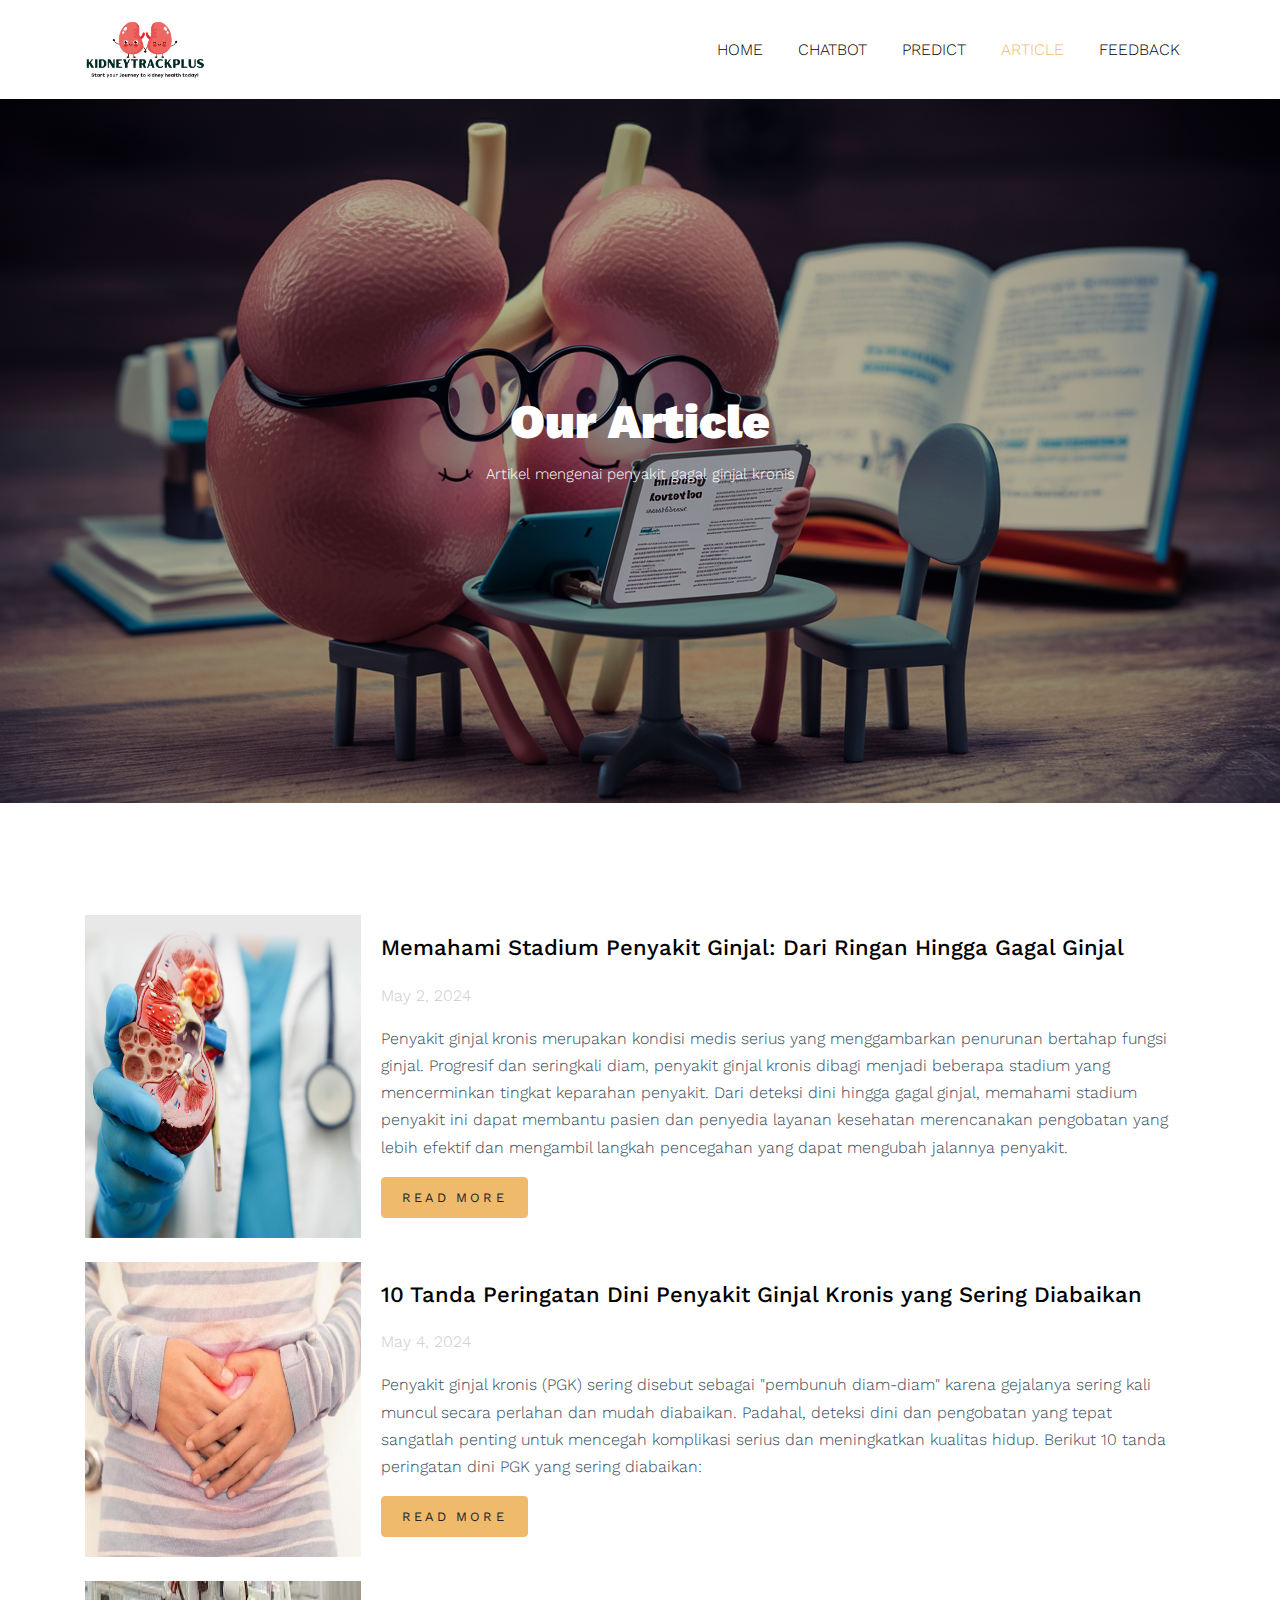
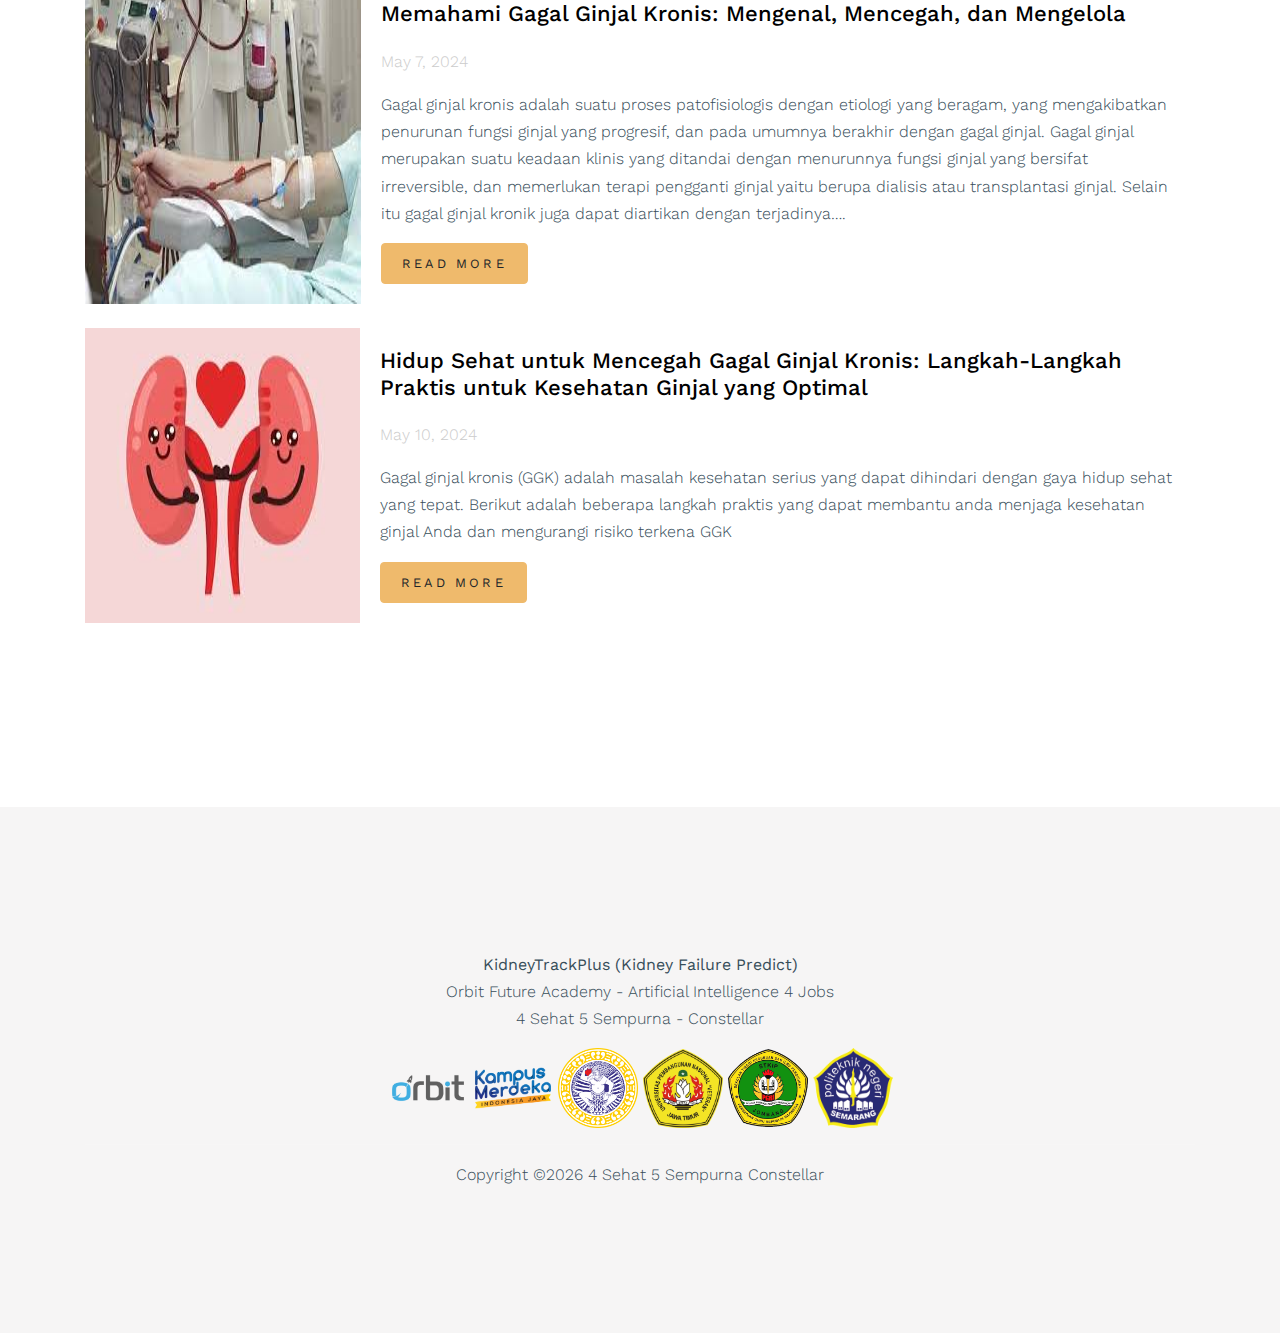
<file: templates/blog.html>
<!doctype html>
<html lang="en">
  <head>
    <title>Article &mdash; Kidney Failure Prediction</title>
    <meta charset="utf-8">
    <meta name="viewport" content="width=device-width, initial-scale=1, shrink-to-fit=no">
    <link href="https://fonts.googleapis.com/css?family=Work+Sans:400,700,900&display=swap" rel="stylesheet">
    <link rel="stylesheet" href="../static/fonts/icomoon/style.css">
    <link rel="stylesheet" href="../static/css/bootstrap.min.css">
    <link rel="stylesheet" href="../static/css/style.css">
    <link rel="icon" href="../static/images/kidney.png" type="image/png">
  </head>
  <body data-spy="scroll" data-target=".site-navbar-target" data-offset="300">
    <div class="site-wrap" id="home-section">
      <header class="site-navbar site-navbar-target" role="banner">
        <div class="container">
          <div class="row align-items-center position-relative">
            <div class="col-3">
              <div class="site-logo">
                <a href="/" class="font-weight-bold">
                  <img src="../static/images/kidney.png" alt="Image" class="img-fluid" style="width: 120px; height: auto;">
                </a>
              </div>
            </div>
            <div class="col-9 text-right">
              <span class="d-inline-block d-lg-none">
                <a href="#" class="text-white site-menu-toggle js-menu-toggle py-5 text-white">
                  <span class="icon-menu h3 text-white"></span>
                </a>
              </span>
              <nav class="site-navigation text-right ml-auto d-none d-lg-block" role="navigation">
                <ul class="site-menu main-menu js-clone-nav ml-auto ">
                  <li><a href="/" class="nav-link">HOME</a></li>
                  <li><a href="about" class="nav-link">CHATBOT</a></li>
                  <li><a href="trips" class="nav-link">PREDICT</a></li>
                  <li class="active"><a href="blog" class="nav-link">ARTICLE</a></li>
                  <li><a href="contact" class="nav-link">FEEDBACK</a></li>
                </ul>
              </nav>
            </div>
          </div>
        </div>
      </header>

      <div class="ftco-blocks-cover-1">
        <div class="site-section-cover overlay" style="background-image: url('../static/images/article.png'); background-size: cover; background-position: center;">
          <div class="container">
            <div class="row align-items-center justify-content-center text-center">
              <div class="col-md-5" data-aos="fade-up">
                <h1 class="mb-3 text-white">Our Article</h1>
                <p>Artikel mengenai penyakit gagal ginjal kronis</p>
              </div>
            </div>
          </div>
        </div>
      </div>

      <div class="site-section">
        <div class="container">
          <div class="row mb-5">
            <div class="col-lg-12 mb-4">
              <div class="post-entry-1 h-100 d-flex flex-column flex-md-row">
                <img src="../static/images/blogpert.jpg" alt="Image" class="img-fluid" style="width: 276px; height: auto;">
                <div class="post-entry-1-contents">
                  <h2>Memahami Stadium Penyakit Ginjal: Dari Ringan Hingga Gagal Ginjal</h2>
                  <span class="meta d-inline-block mb-3">May 2, 2024</span>
                  <p> Penyakit ginjal kronis merupakan kondisi medis serius yang menggambarkan penurunan bertahap fungsi ginjal. Progresif dan seringkali diam, penyakit ginjal kronis dibagi menjadi beberapa stadium yang mencerminkan tingkat keparahan penyakit. Dari deteksi dini hingga gagal ginjal, memahami stadium penyakit ini dapat membantu pasien dan penyedia layanan kesehatan merencanakan pengobatan yang lebih efektif dan mengambil langkah pencegahan yang dapat mengubah jalannya penyakit.</p>
                  <a href="single" class="btn btn-primary mt-auto align-self-start">Read More</a>
                </div>
              </div>
            </div>
            <div class="col-lg-12 mb-4">
              <div class="post-entry-1 h-100 d-flex flex-column flex-md-row">
                <img src="../static/images/cover2.jpeg" alt="Image" class="img-fluid" style="width: 276px; height: auto;">
                <div class="post-entry-1-contents">
                  <h2>10 Tanda Peringatan Dini Penyakit Ginjal Kronis yang Sering Diabaikan</h2>
                  <span class="meta d-inline-block mb-3">May 4, 2024</span>
                  <p>Penyakit ginjal kronis (PGK) sering disebut sebagai "pembunuh diam-diam" karena gejalanya sering kali muncul secara perlahan dan mudah diabaikan. Padahal, deteksi dini dan pengobatan yang tepat sangatlah penting untuk mencegah komplikasi serius dan meningkatkan kualitas hidup. Berikut 10 tanda peringatan dini PGK yang sering diabaikan:</p>
                  <a href="single2" class="btn btn-primary mt-auto align-self-start">Read More</a>
                </div>
              </div>
            </div>
            <div class="col-lg-12 mb-4">
              <div class="post-entry-1 h-100 d-flex flex-column flex-md-row">
                <img src="../static/images/cover3.jpeg" alt="Image" class="img-fluid" style="width: 276px; height: auto;">
                <div class="post-entry-1-contents">
                  <h2>Memahami Gagal Ginjal Kronis: Mengenal, Mencegah, dan Mengelola</h2>
                  <span class="meta d-inline-block mb-3">May 7, 2024</span>
                  <p>Gagal ginjal kronis adalah suatu proses patofisiologis dengan etiologi yang beragam, yang mengakibatkan penurunan fungsi ginjal yang progresif, dan pada umumnya berakhir dengan gagal ginjal. Gagal ginjal merupakan suatu keadaan klinis yang ditandai dengan menurunnya fungsi ginjal yang bersifat irreversible, dan memerlukan terapi pengganti ginjal yaitu berupa dialisis atau transplantasi ginjal. Selain itu gagal ginjal kronik juga dapat diartikan dengan terjadinya….</p>
                  <a href="single3" class="btn btn-primary mt-auto align-self-start">Read More</a>
                </div>
              </div>
            </div>
            <div class="col-lg-12 mb-4">
              <div class="post-entry-1 h-100 d-flex flex-column flex-md-row">
                <img src="../static/images/cover4.jpeg" alt="Image" class="img-fluid" style="width: 276px; height: auto;">
                <div class="post-entry-1-contents">
                  <h2>Hidup Sehat untuk Mencegah Gagal Ginjal Kronis: Langkah-Langkah Praktis untuk Kesehatan Ginjal yang Optimal</h2>
                  <span class="meta d-inline-block mb-3">May 10, 2024</span>
                  <p>Gagal ginjal kronis (GGK) adalah masalah kesehatan serius yang dapat dihindari dengan gaya hidup sehat yang tepat. Berikut adalah beberapa langkah praktis yang dapat membantu anda menjaga kesehatan ginjal Anda dan mengurangi risiko terkena GGK</p>
                  <a href="single4" class="btn btn-primary mt-auto align-self-start">Read More</a>
                </div>
              </div>
            </div>
          </div>
        </div>
      </div>

      <footer class="site-footer bg-light">
        <div class="container">
            <div class="row pt-3 text-center">
                <div class="col-md-12">
                    <p><strong>KidneyTrackPlus (Kidney Failure Predict)</strong><br>
                    Orbit Future Academy - Artificial Intelligence 4 Jobs<br>
                    4 Sehat 5 Sempurna - Constellar</p>
                    <div class="mt-3">
                        <img src="../static/images/orbit.png" alt="University Logo" class="university-logo" width="80">
                        <img src="../static/images/kampusmerd.png" alt="University Logo" class="university-logo" width="80">
                        <img src="../static/images/unair.png" alt="University Logo" class="university-logo" width="80">
                        <img src="../static/images/upn.png" alt="University Logo" class="university-logo" width="80">
                        <img src="../static/images/jombang.png" alt="University Logo" class="university-logo" width="80">
                        <img src="../static/images/semarang.png" alt="University Logo" class="university-logo" width="80">
                    </div>
                </div>
            </div>
            <div class="row pt-3 text-center">
                <div class="col-md-12">
                    <div class="border-top pt-3">
                        <p>Copyright &copy;<script>document.write(new Date().getFullYear());</script> 4 Sehat 5 Sempurna Constellar</p>
                    </div>
                </div>
            </div>
        </div>
    </footer>
    <script src="../static/js/jquery-3.3.1.min.js"></script>
    <script src="../static/js/jquery-migrate-3.0.0.js"></script>
    <script src="../static/js/popper.min.js"></script>
    <script src="../static/js/bootstrap.min.js"></script>
    <script src="../static/js/owl.carousel.min.js"></script>
    <script src="../static/js/jquery.sticky.js"></script>
    <script src="../static/js/jquery.waypoints.min.js"></script>
    <script src="../static/js/jquery.animateNumber.min.js"></script>
    <script src="../static/js/jquery.fancybox.min.js"></script>
    <script src="../static/js/jquery.stellar.min.js"></script>
    <script src="../static/js/jquery.easing.1.3.js"></script>
    <script src="../static/js/bootstrap-datepicker.min.js"></script>
    <script src="../static/js/isotope.pkgd.min.js"></script>
    <script src="../static/js/aos.js"></script>

    <script src="../static/js/main.js"></script>

</body>

</html>
</file>
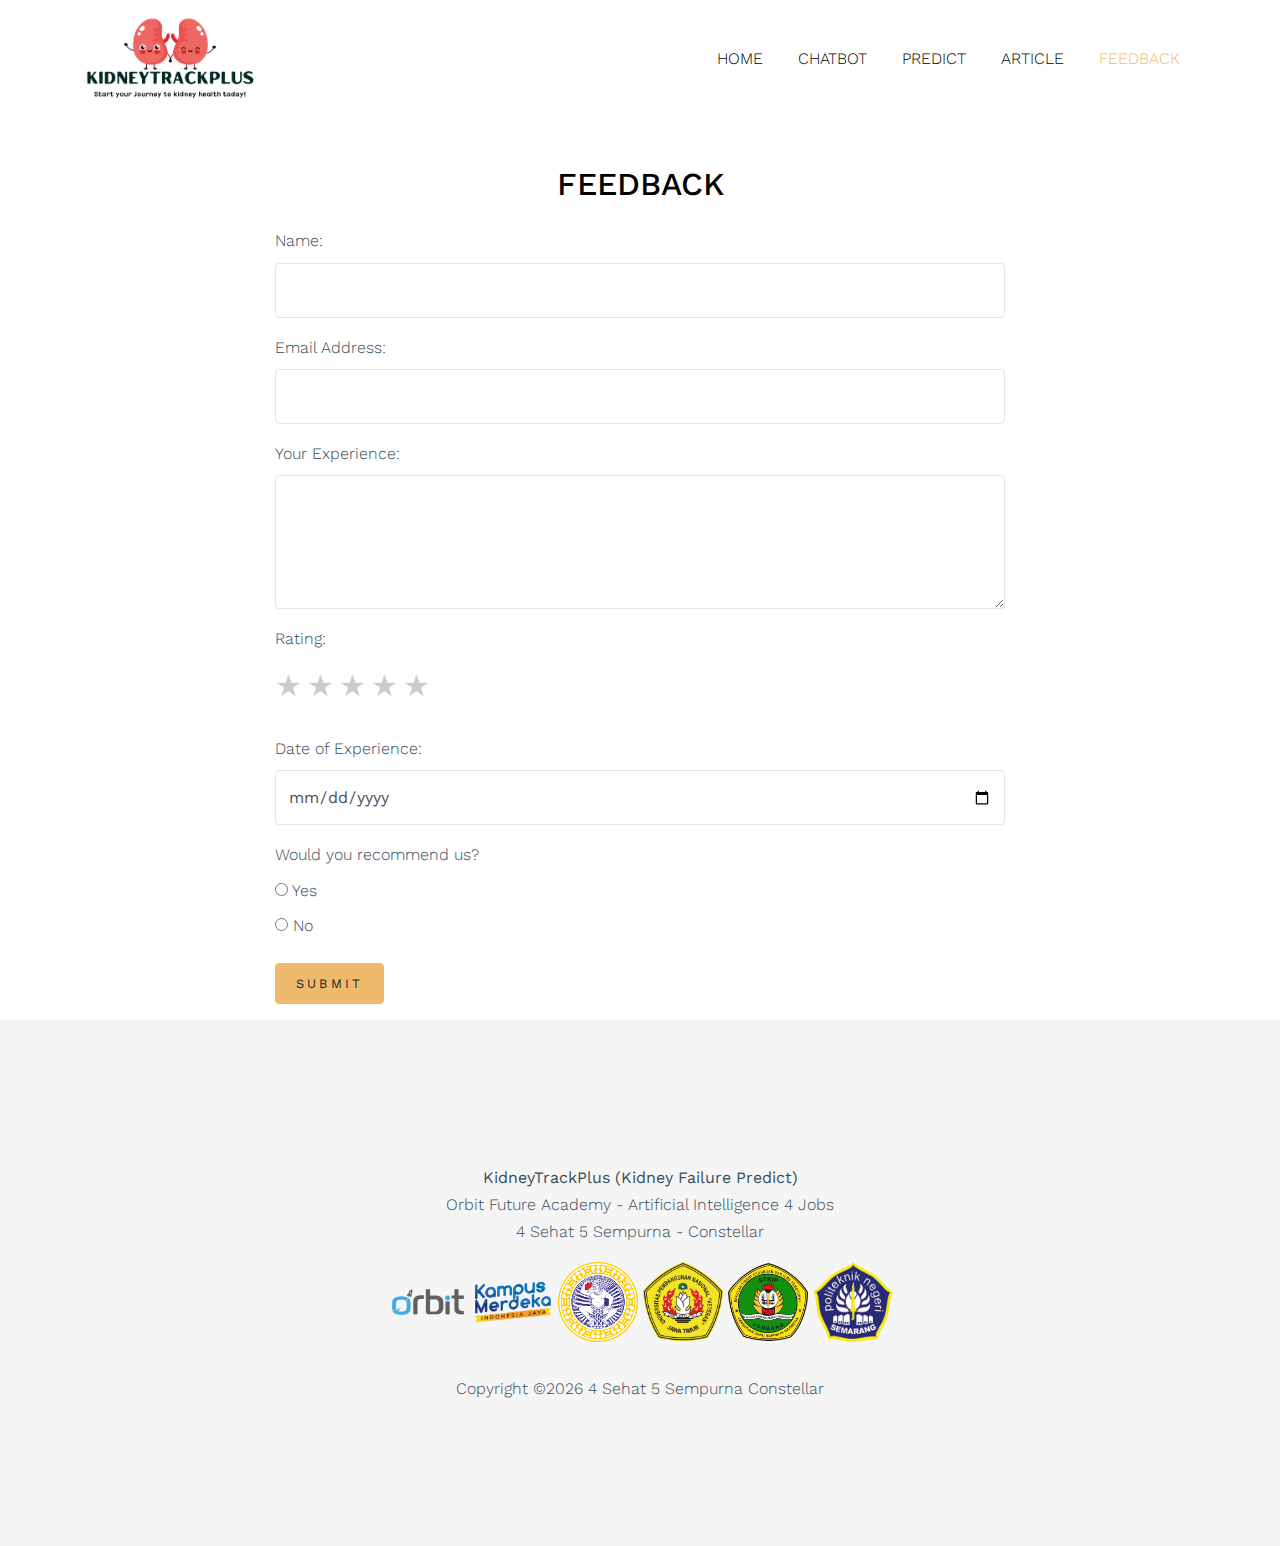
<file: templates/contact.html>
<!DOCTYPE html>
<html lang="en">

<head>
    <title>Feedback &mdash; Kidney Failure Prediction</title>
    <meta charset="utf-8">
    <meta name="viewport" content="width=device-width, initial-scale=1, shrink-to-fit=no">

    <link href="https://fonts.googleapis.com/css?family=Work+Sans:400,700,900&display=swap" rel="stylesheet">

    <link rel="stylesheet" href="../static/fonts/icomoon/style.css">

    <link rel="stylesheet" href="../static/css/bootstrap.min.css">
    <link rel="stylesheet" href="../static/css/bootstrap-datepicker.css">
    <link rel="stylesheet" href="../static/css/jquery.fancybox.min.css">
    <link rel="stylesheet" href="../static/css/owl.carousel.min.css">
    <link rel="stylesheet" href="../static/css/owl.theme.default.min.css">
    <link rel="stylesheet" href="../static/fonts/flaticon/font/flaticon.css">
    <link rel="stylesheet" href="../static/css/aos.css">

    <!-- MAIN CSS -->
    <link rel="stylesheet" href="../static/css/style.css">
    <link rel="icon" href="../static/images/kidney.png" type="image/png">

</head>

<body data-spy="scroll" data-target=".site-navbar-target" data-offset="300">


    <div class="site-wrap" id="home-section">

        <div class="site-mobile-menu site-navbar-target">
            <div class="site-mobile-menu-header">
                <div class="site-mobile-menu-close mt-3">
                    <span class="icon-close2 js-menu-toggle"></span>
                </div>
            </div>
            <div class="site-mobile-menu-body"></div>
        </div>



        <header class="site-navbar site-navbar-target" role="banner">

            <div class="container">
                <div class="row align-items-center position-relative">

                    <div class="col-3 ">
                        <div class="site-logo">
                            <a href="/" class="font-weight-bold">
                                <img src="../static/images/kidney.png" alt="Image" class="img-fluid" style="width: 170px; height: auto;">
                            </a>
                        </div>
                    </div>

                    <div class="col-9  text-right">


                        <span class="d-inline-block d-lg-none"><a href="#" class="text-white site-menu-toggle js-menu-toggle py-5 text-white"><span class="icon-menu h3 text-white"></span></a></span>



                        <nav class="site-navigation text-right ml-auto d-none d-lg-block" role="navigation">
                            <ul class="site-menu main-menu js-clone-nav ml-auto ">
                                <li><a href="/" class="nav-link">HOME</a></li>
                                <li><a href="about" class="nav-link">CHATBOT</a></li>
                                <li><a href="trips" class="nav-link">PREDICT</a></li>
                                <li><a href="blog" class="nav-link">ARTICLE</a></li>
                                <li class="active"><a href="contact" class="nav-link">FEEDBACK</a></li>
                            </ul>
                        </nav>
                    </div>


                </div>
            </div>

        </header>

<div class="container mt-5">
    <div class="row justify-content-center">
        <div class="col-md-8">
            <h2 class="text-center mb-4">FEEDBACK</h2>
            <form action="#" method="POST">
                <div class="form-group">
                    <label for="name">Name:</label>
                    <input type="text" class="form-control" id="name" name="name" required>
                </div>
                <div class="form-group">
                    <label for="email">Email Address:</label>
                    <input type="email" class="form-control" id="email" name="email" required>
                </div>
                <div class="form-group">
                    <label for="experience">Your Experience:</label>
                    <textarea class="form-control" id="experience" name="experience" rows="5" required></textarea>
                </div>
                <div class="form-group">
                    <label for="rating">Rating:</label>
                    <div class="rating">
                        <input type="radio" name="rating" id="star5" value="5"><label for="star5">&#9733;</label>
                        <input type="radio" name="rating" id="star4" value="4"><label for="star4">&#9733;</label>
                        <input type="radio" name="rating" id="star3" value="3"><label for="star3">&#9733;</label>
                        <input type="radio" name="rating" id="star2" value="2"><label for="star2">&#9733;</label>
                        <input type="radio" name="rating" id="star1" value="1"><label for="star1">&#9733;</label>
                    </div>
                </div>
                
                <div class="form-group">
                    <label for="date">Date of Experience:</label>
                    <input type="date" class="form-control" id="date" name="date" required>
                </div>
                <div class="form-group">
                  <label for="recommend">Would you recommend us?</label><br>
                  <label><input type="radio" name="recommend" value="Yes"> Yes</label><br>
                  <label><input type="radio" name="recommend" value="No"> No</label>
              </div>
                <button type="submit" class="btn btn-primary">Submit</button>
                <p></p>
            </form>
        </div>
    </div>
</div>
<footer class="site-footer bg-light">
    <div class="container">
        <div class="row pt-3 text-center">
            <div class="col-md-12">
                <p><strong>KidneyTrackPlus (Kidney Failure Predict)</strong><br>
                Orbit Future Academy - Artificial Intelligence 4 Jobs<br>
                4 Sehat 5 Sempurna - Constellar</p>
                <div class="mt-3">
                    <img src="../static/images/orbit.png" alt="University Logo" class="university-logo" width="80">
                    <img src="../static/images/kampusmerd.png" alt="University Logo" class="university-logo" width="80">
                    <img src="../static/images/unair.png" alt="University Logo" class="university-logo" width="80">
                    <img src="../static/images/upn.png" alt="University Logo" class="university-logo" width="80">
                    <img src="../static/images/jombang.png" alt="University Logo" class="university-logo" width="80">
                    <img src="../static/images/semarang.png" alt="University Logo" class="university-logo" width="80">
                </div>
            </div>
        </div>
        <div class="row pt-3 text-center">
            <div class="col-md-12">
                <div class="border-top pt-3">
                    <p>Copyright &copy;<script>document.write(new Date().getFullYear());</script> 4 Sehat 5 Sempurna Constellar</p>
                </div>
            </div>
        </div>
    </div>
</footer>
<style>
    .rating {
        direction: rtl;
        unicode-bidi: bidi-override;
        text-align: left;
    }
    .rating input {
        display: none;
    }
    .rating label {
        font-size: 30px;
        cursor: pointer;
        color: #ccc;
    }
    .rating input:checked ~ label {
        color: orange;
    }
    .rating label:hover,
    .rating label:hover ~ label {
        color: orange;
    }
</style>


      

    <script src="../static/js/jquery-3.3.1.min.js"></script>
    <script src="../static/js/jquery-migrate-3.0.0.js"></script>
    <script src="../static/js/popper.min.js"></script>
    <script src="../static/js/bootstrap.min.js"></script>
    <script src="../static/js/owl.carousel.min.js"></script>
    <script src="../static/js/jquery.sticky.js"></script>
    <script src="../static/js/jquery.waypoints.min.js"></script>
    <script src="../static/js/jquery.animateNumber.min.js"></script>
    <script src="../static/js/jquery.fancybox.min.js"></script>
    <script src="../static/js/jquery.stellar.min.js"></script>
    <script src="../static/js/jquery.easing.1.3.js"></script>
    <script src="../static/js/bootstrap-datepicker.min.js"></script>
    <script src="../static/js/isotope.pkgd.min.js"></script>
    <script src="../static/js/aos.js"></script>
    <script src="../static/js/main.js"></script>

</body>

</html>
</file>
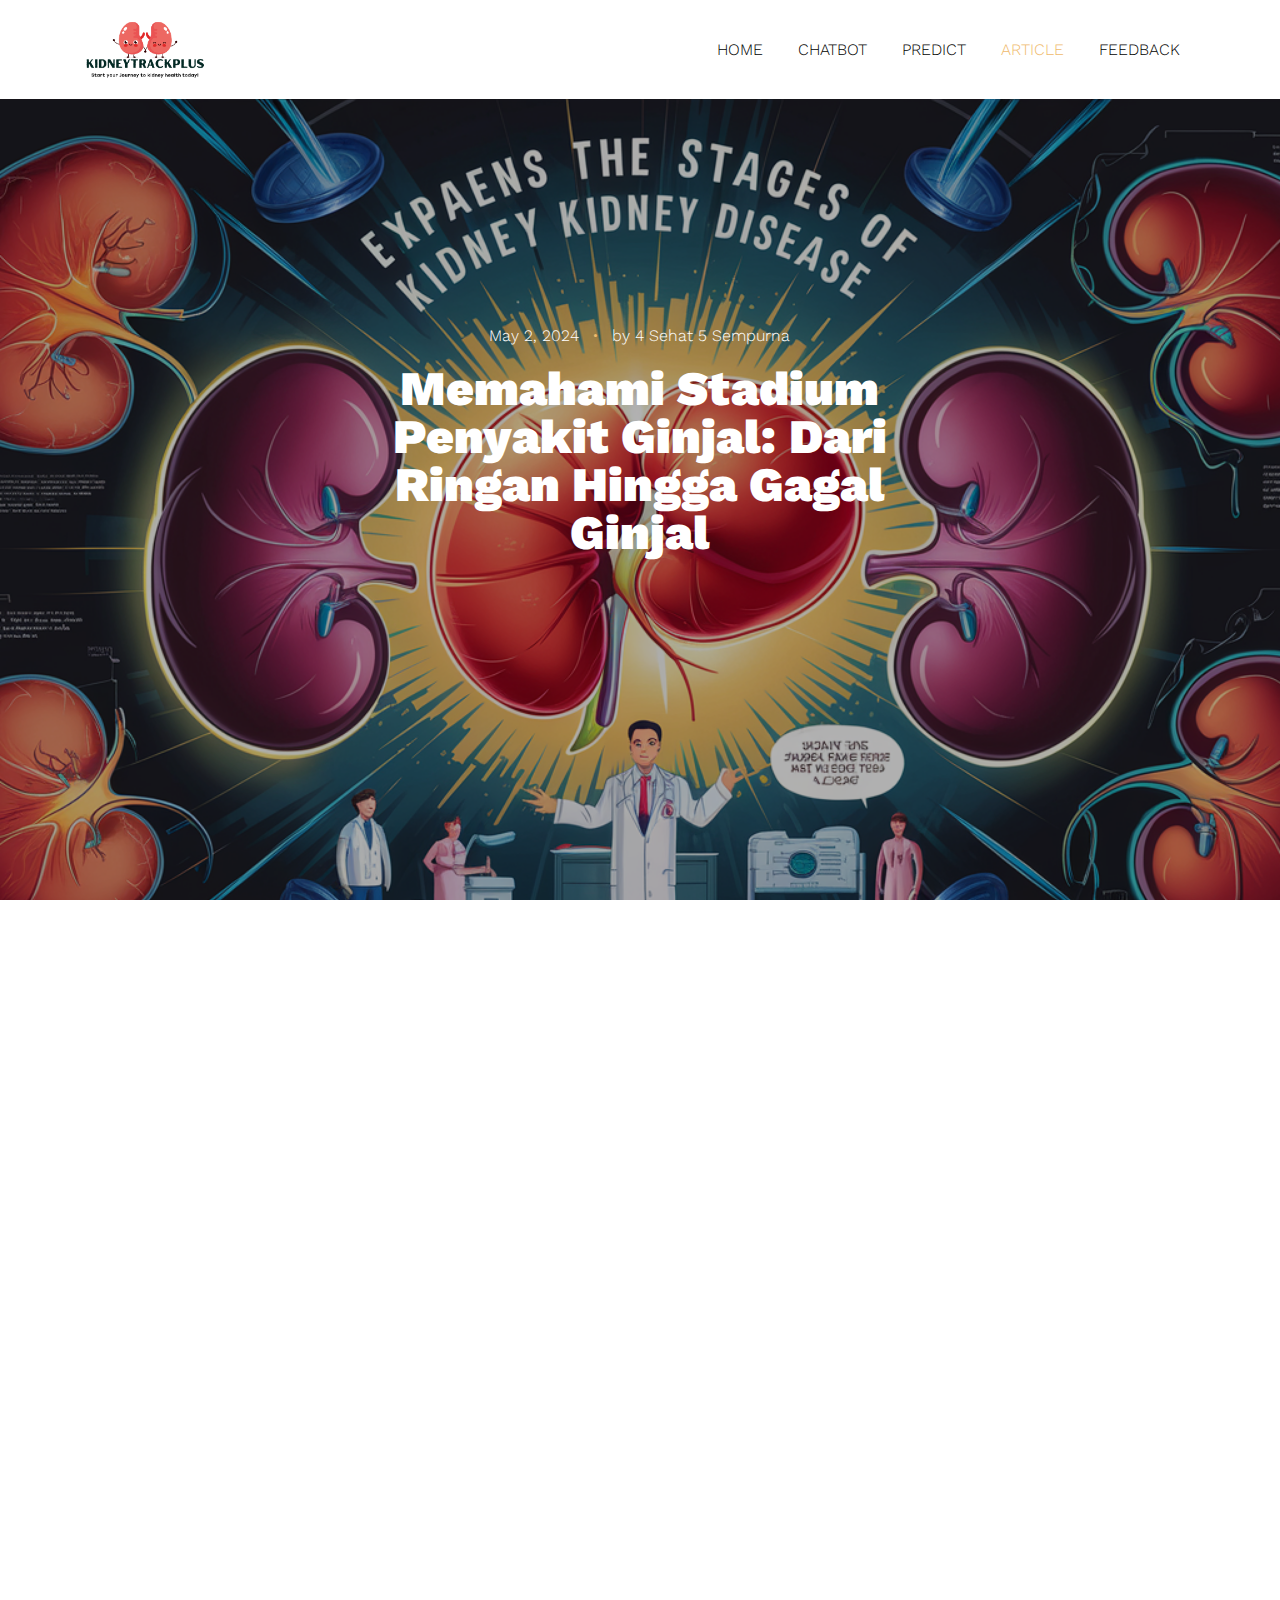
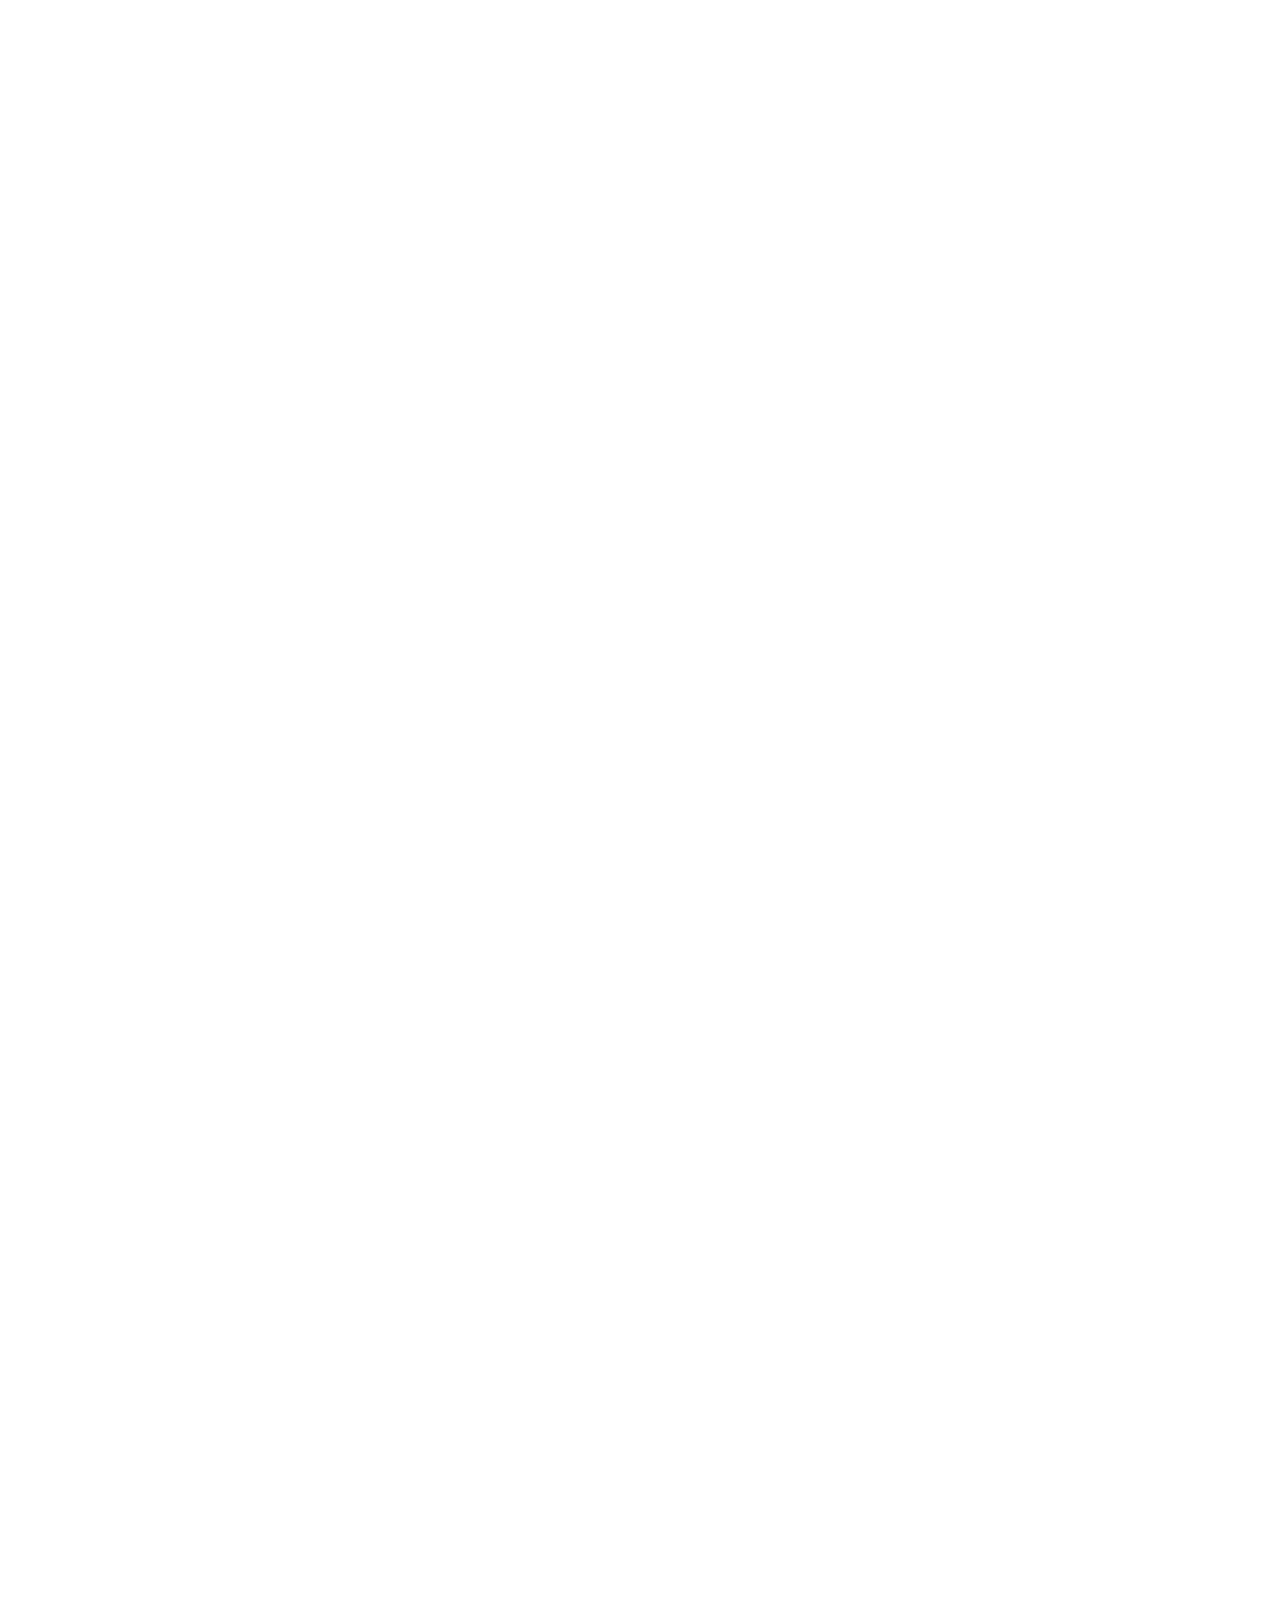
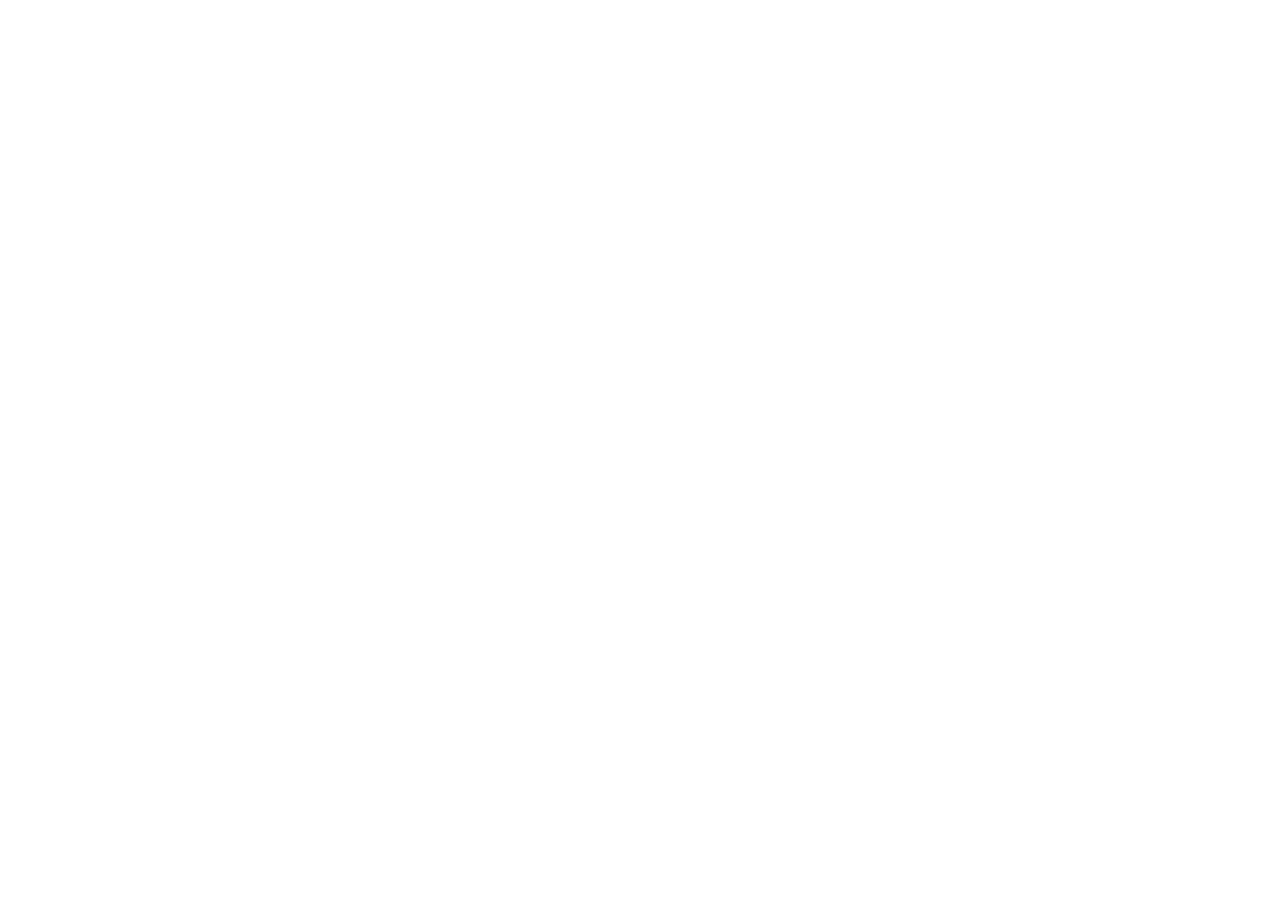
<file: templates/single.html>
<!doctype html>
<html lang="en">

<head>
  <title> Memahami Stadium Penyakit Ginjal &mdash; Kidney Failure Prediction</title>
  <meta charset="utf-8">
    <meta name="viewport" content="width=device-width, initial-scale=1, shrink-to-fit=no">

    <link href="https://fonts.googleapis.com/css?family=Work+Sans:400,700,900&display=swap" rel="stylesheet">

    <link rel="stylesheet" href="../static/fonts/icomoon/style.css">

    <link rel="stylesheet" href="../static/css/bootstrap.min.css">
    <link rel="stylesheet" href="../static/css/bootstrap-datepicker.css">
    <link rel="stylesheet" href="../static/css/jquery.fancybox.min.css">
    <link rel="stylesheet" href="../static/css/owl.carousel.min.css">
    <link rel="stylesheet" href="../static/css/owl.theme.default.min.css">
    <link rel="stylesheet" href="../static/fonts/flaticon/font/flaticon.css">
    <link rel="stylesheet" href="../static/css/aos.css">

    <!-- MAIN CSS -->
    <link rel="stylesheet" href="../static/css/style.css">
    <link rel="icon" href="../static/images/kidney.png" type="image/png">

    <style>
        body, html {
            padding: 0;
            margin: 0;
            width: 100%;
            height: 100%;
            overflow-x: hidden;
        }

        .site-navbar {
            margin-bottom: 0;
        }

        .site-section {
            padding: 0;
        }

        .site-section-cover {
            height: 100vh;
            background-size: cover;
            background-position: center;
        }

        .blog-content {
            padding: 2rem 0;
        }

        .footer-heading {
            margin-bottom: 0.5rem;
        }

        .footer {
            padding: 2rem 0;
        }
    </style>
</head>

<body data-spy="scroll" data-target=".site-navbar-target" data-offset="300">

    <div class="site-wrap" id="home-section">

        <div class="site-mobile-menu site-navbar-target">
            <div class="site-mobile-menu-header">
                <div class="site-mobile-menu-close mt-3">
                    <span class="icon-close2 js-menu-toggle"></span>
                </div>
            </div>
            <div class="site-mobile-menu-body"></div>
        </div>

        <header class="site-navbar site-navbar-target" role="banner">
            <div class="container">
                <div class="row align-items-center position-relative">
                    <div class="col-3">
                        <div class="site-logo">
                            <a href="/" class="font-weight-bold">
                                <img src="../static/images/kidney.png" alt="Image" class="img-fluid" style="width: 120px; height: auto;">
                            </a>
                        </div>
                    </div>

                    <div class="col-9 text-right">
                        <span class="d-inline-block d-lg-none">
                            <a href="#" class="text-white site-menu-toggle js-menu-toggle py-5 text-white">
                                <span class="icon-menu h3 text-white"></span>
                            </a>
                        </span>

                        <nav class="site-navigation text-right ml-auto d-none d-lg-block" role="navigation">
                            <ul class="site-menu main-menu js-clone-nav ml-auto ">
                                <li><a href="/" class="nav-link">HOME</a></li>
                                <li><a href="about" class="nav-link">CHATBOT</a></li>
                                <li><a href="trips" class="nav-link">PREDICT</a></li>
                                <li class="active"><a href="blog" class="nav-link">ARTICLE</a></li>
                                <li><a href="contact" class="nav-link">FEEDBACK</a></li>
                            </ul>
                        </nav>
                    </div>
                </div>
            </div>
        </header>

        <div class="ftco-blocks-cover-1">
            <div class="site-section-cover overlay" data-stellar-background-ratio="0.5" style="background-image: url('../static/images/blog1.png')">
                <div class="container">
                    <div class="row align-items-center justify-content-center text-center">
                        <div class="col-md-7">
                            <span class="d-block mb-3 text-white" data-aos="fade-up">May 2, 2024 <span class="mx-2 text-primary">&bullet;</span> by 4 Sehat 5 Sempurna</span>
                            <h1 class="mb-4" data-aos="fade-up" data-aos-delay="100">Memahami Stadium Penyakit Ginjal: Dari Ringan Hingga Gagal Ginjal</h1>
                        </div>
                    </div>
                </div>
            </div>
        </div>

        <div class="site-section">
            <div class="container">
                <div class="row">
                    <div class="col-md-8 blog-content">
                        <p class="lead">Penyakit ginjal kronis merupakan kondisi medis serius yang menggambarkan penurunan bertahap fungsi ginjal. Progresif dan seringkali diam, penyakit ginjal kronis dibagi menjadi beberapa stadium yang mencerminkan tingkat keparahan penyakit. Dari deteksi dini hingga gagal ginjal, memahami stadium penyakit ini dapat membantu pasien dan penyedia layanan kesehatan merencanakan pengobatan yang lebih efektif dan mengambil langkah pencegahan yang dapat mengubah jalannya penyakit.</p>

                        <img src="../static/images/blogpert.jpg" alt="Kesehatan Ginjal" class="img-fluid mb-4">

                        <h2>Stadium 1: Kerusakan Ginjal dengan Fungsi Ginjal Normal</h2>

                        <blockquote>
                            <p>Stadium awal penyakit ginjal kronis sering kali tidak menunjukkan gejala yang jelas. Di stadium ini, kerusakan ginjal dapat dideteksi melalui tes laboratorium yang menunjukkan adanya marker dalam urine seperti protein atau darah, serta melalui imaging atau biopsi. Fungsi ginjal mungkin masih normal atau hampir normal, yang ditunjukkan dengan laju filtrasi glomerulus (GFR) 90 ml/min/1.73 m² atau lebih. Pengelolaan pada stadium ini fokus pada intervensi untuk mengurangi risiko progresi penyakit dan melibatkan pengendalian tekanan darah, pengelolaan diabetes, dan modifikasi gaya hidup.</p>
                        </blockquote>

                        <h2>Stadium 2: Sedikit Penurunan Fungsi Ginjal</h2>

                        <p>Di stadium 2, GFR pasien berkisar antara 60 hingga 89 ml/min/1.73 m². Meskipun penurunan fungsi ginjal masih dianggap ringan dan gejala mungkin minimal atau tidak ada, deteksi dini melalui penanda biokimia dan pemeriksaan klinis tetap penting. Pengelolaan mencakup pemantauan rutin kondisi kesehatan dan intervensi untuk mengendalikan penyebab dasar kerusakan ginjal.</p>

                        <h2>Stadium 3: Kerusakan Ginjal Moderat</h2>

                        <blockquote>
                            <p>Stadium 3 dibagi menjadi dua sub-stadium: 3a (GFR 45-59 ml/min/1.73 m²) dan 3b (GFR 30-44 ml/min/1.73 m²). Pasien mungkin mulai mengalami gejala seperti kelelahan, masalah tidur, dan pembengkakan pada kaki dan pergelangan kaki. Pengelolaan di stadium ini lebih intensif, dengan fokus pada pengendalian komplikasi seperti hipertensi dan anemia, serta pemantauan erat terhadap kemajuan penyakit.</p>
                        </blockquote>

                        <h2>Stadium 4: Kerusakan Ginjal Berat</h2>

                        <p>Dengan GFR 15-29 ml/min/1.73 m², stadium 4 seringkali disertai dengan gejala yang lebih parah, termasuk penurunan nutrisi, nyeri tulang, kesulitan berkonsentrasi, dan perubahan warna kulit. Intervensi medis menjadi lebih kompleks, mencakup konsultasi dengan spesialis ginjal (nefrologis), manajemen diet khusus, dan persiapan untuk kemungkinan dialisis atau transplantasi ginjal.</p>

                        <h2>Stadium 5: Gagal Ginjal</h2>

                        <p>Stadium akhir penyakit ginjal kronis, atau gagal ginjal, terjadi ketika GFR turun di bawah 15 ml/min/1.73 m². Di tahap ini, dialisis atau transplantasi ginjal sering menjadi perlu. Gejala seperti mual, muntah, kehilangan nafsu makan, dan gangguan kognitif menjadi lebih umum. Terjadinya Penyakit Ginjal Kronis Stadium 5 biasanya diawali dengan kondisi atau penyakit lain yang mempengaruhi fungsi ginjal dalam waktu yang lama. Kondisi dan penyakit yang dapat mempengaruhi fungsi ginjal antara lain hipertensi, diabetes tipe 1 atau 2, penyakit autoimun seperti lupus serta penyakit ginjal lain.</p>

                        <img src="../static/images/5_step.png" alt="Kesehatan Ginjal" class="img-fluid mb-4">

                        <h2>Kesimpulan</h2>

                        <p>Memahami stadium penyakit ginjal kronis membantu dalam menargetkan intervensi pada waktu yang tepat untuk memperlambat progresi penyakit dan mempertahankan kualitas hidup pasien. Pendidikan pasien tentang gejala dan pengelolaan penyakit, serta keterlibatan aktif dalam pengobatan mereka, adalah kunci untuk mengelola penyakit ginjal kronis secara efektif.</p>

                        <div class="pt-5">
                            <p>Sumber informasi:
                                <a href="https://www.kidney.org/atoz/content/stages-chronic-kidney-disease-ckd">Stages of Chronic Kidney Disease</a>,
                                <a href="https://rsudpariaman.sumbarprov.go.id/read-post/penyakit-ginjal-kronis-stadium-5.html">Penyakit Ginjal Kronis Stadium 5</a>,
                                <a href="https://www.siloamhospitals.com/informasi-siloam/artikel/apa-itu-mri">Apa Itu MRI</a>,
                                <a href="https://www.alodokter.com/cari-tahu-penyebab-ketidaknormalan-tubuh-dengan-biopsi">Cari Tahu Penyebab Ketidaknormalan Tubuh dengan Biopsi</a>
                            </p>
                        </div>
                    </div>

                    <div class="col-md-4">
                        <!-- START sidebar-box -->
<div class="sidebar-box">
  <h2 class="heading">Popular Posts</h2>
  <div class="post-entry-sidebar">
      <a href="single2">
          <img src="../static/images/cover2.jpeg" alt="Image placeholder" class="me-4 rounded">
          <div class="text">
              <h3>10 Tanda Peringatan Dini Penyakit Ginjal Kronis yang Sering Diabaikan </h3>
              <div class="post-meta">
                  <span class="mr-2">May 4, 2024 </span>
              </div>
          </div>
      </a>
      <a href="single3">
          <img src="../static/images/cover3.jpeg" alt="Image placeholder" class="me-4 rounded">
          <div class="text">
              <h3>Memahami Gagal Ginjal Kronis: Mengenal, Mencegah, dan Mengelola</h3>
              <div class="post-meta">
                  <span class="mr-2">May 7, 2024 </span>
              </div>
          </div>
      </a>
      <a href="single4">
          <img src="../static/images/cover4.jpeg" alt="Image placeholder" class="me-4 rounded">
          <div class="text">
              <h3>Hidup Sehat untuk Mencegah Gagal Ginjal Kronis: Langkah-Langkah Praktis untuk Kesehatan Ginjal yang Optimal</h3>
              <div class="post-meta">
                  <span class="mr-2">May 10, 2024 </span>
              </div>
          </div>
      </a>
  </div>
</div>
<!-- END sidebar-box -->

                    </div>
                </div>
            </div>
        </div>

        <footer class="site-footer bg-light">
          <div class="container">
              <div class="row pt-3 text-center">
                  <div class="col-md-12">
                      <p><strong>KidneyTrackPlus (Kidney Failure Predict)</strong><br>
                      Orbit Future Academy - Artificial Intelligence 4 Jobs<br>
                      4 Sehat 5 Sempurna - Constellar</p>
                      <div class="mt-3">
                          <img src="../static/images/orbit.png" alt="University Logo" class="university-logo" width="80">
                          <img src="../static/images/kampusmerd.png" alt="University Logo" class="university-logo" width="80">
                          <img src="../static/images/unair.png" alt="University Logo" class="university-logo" width="80">
                          <img src="../static/images/upn.png" alt="University Logo" class="university-logo" width="80">
                          <img src="../static/images/jombang.png" alt="University Logo" class="university-logo" width="80">
                          <img src="../static/images/semarang.png" alt="University Logo" class="university-logo" width="80">
                      </div>
                  </div>
              </div>
              <div class="row pt-3 text-center">
                  <div class="col-md-12">
                      <div class="border-top pt-3">
                          <p>Copyright &copy;<script>document.write(new Date().getFullYear());</script> 4 Sehat 5 Sempurna Constellar</p>
                      </div>
                  </div>
              </div>
          </div>
      </footer>
      
      
      

    <script src="../static/js/jquery-3.3.1.min.js"></script>
    <script src="../static/js/jquery-migrate-3.0.0.js"></script>
    <script src="../static/js/popper.min.js"></script>
    <script src="../static/js/bootstrap.min.js"></script>
    <script src="../static/js/owl.carousel.min.js"></script>
    <script src="../static/js/jquery.sticky.js"></script>
    <script src="../static/js/jquery.waypoints.min.js"></script>
    <script src="../static/js/jquery.animateNumber.min.js"></script>
    <script src="../static/js/jquery.fancybox.min.js"></script>
    <script src="../static/js/jquery.stellar.min.js"></script>
    <script src="../static/js/jquery.easing.1.3.js"></script>
    <script src="../static/js/bootstrap-datepicker.min.js"></script>
    <script src="../static/js/isotope.pkgd.min.js"></script>
    <script src="../static/js/aos.js"></script>

    <script src="../static/js/main.js"></script>

</body>

</html>
</file>
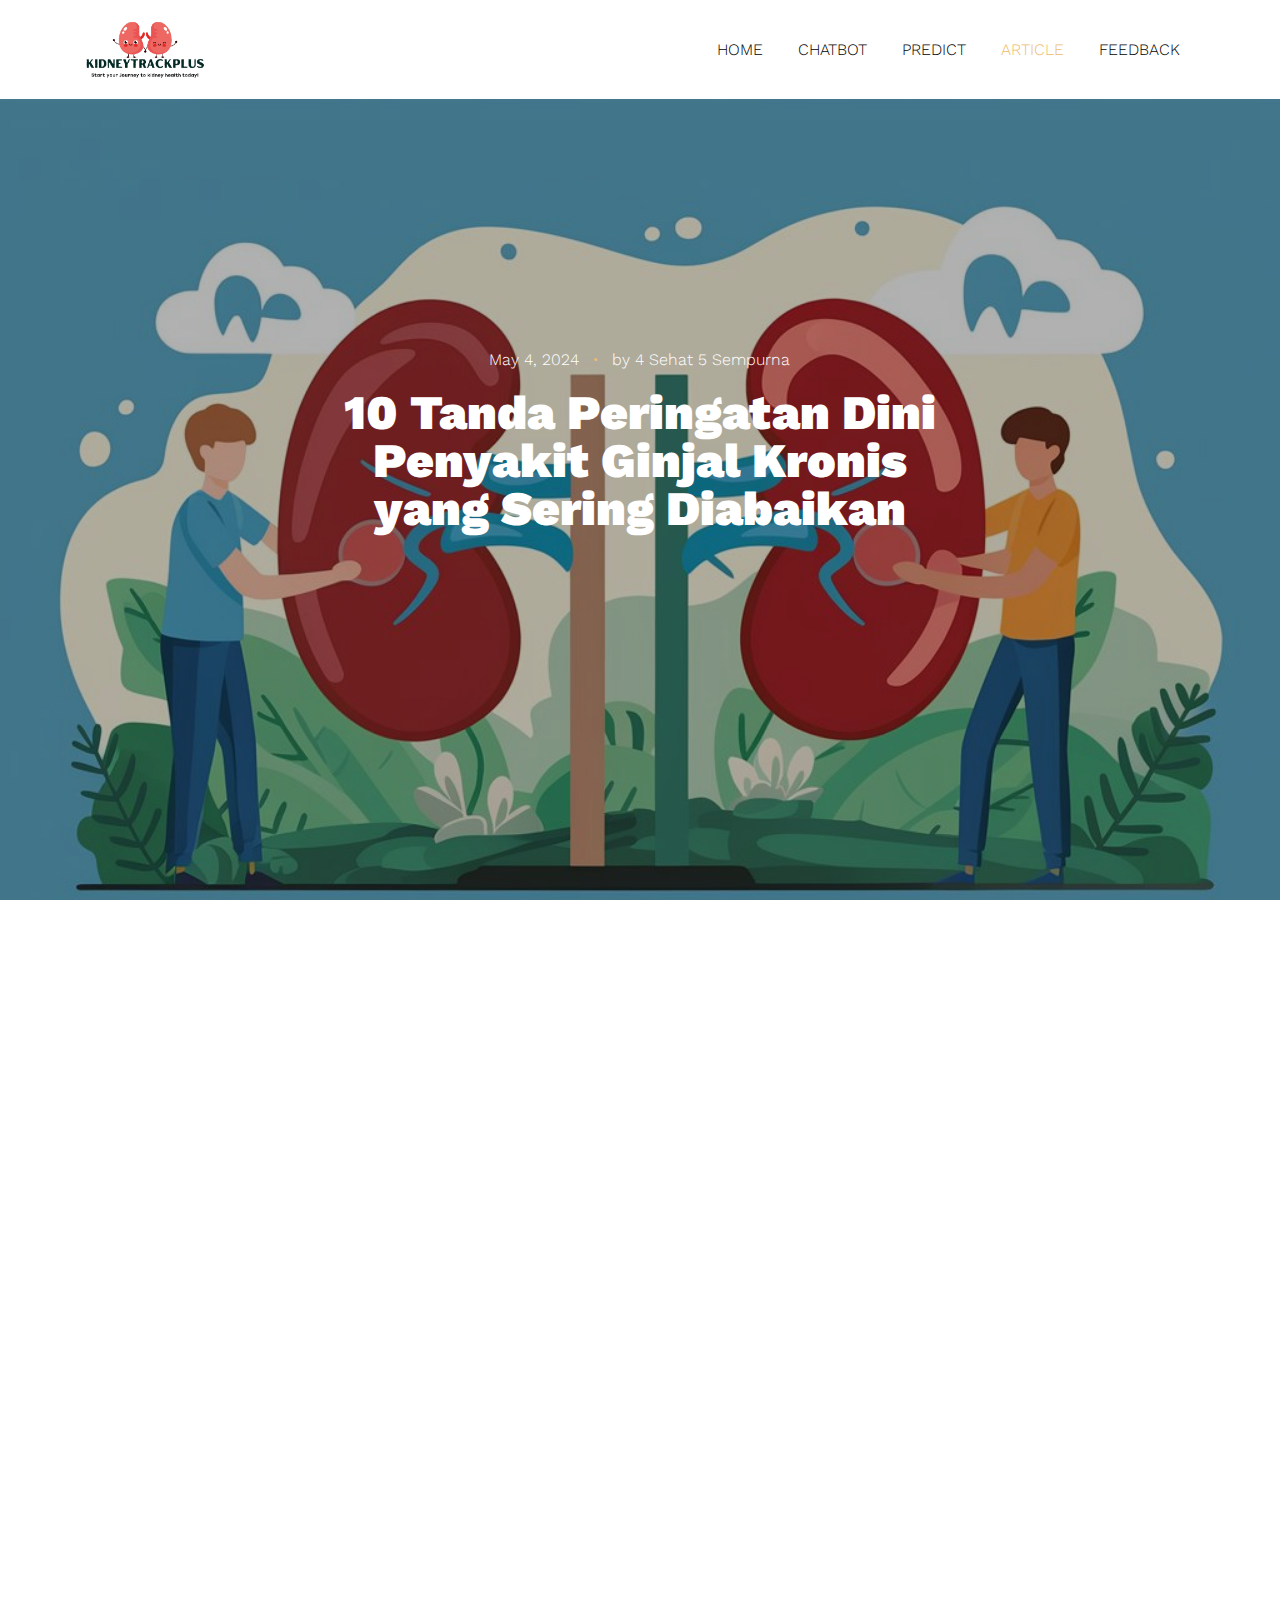
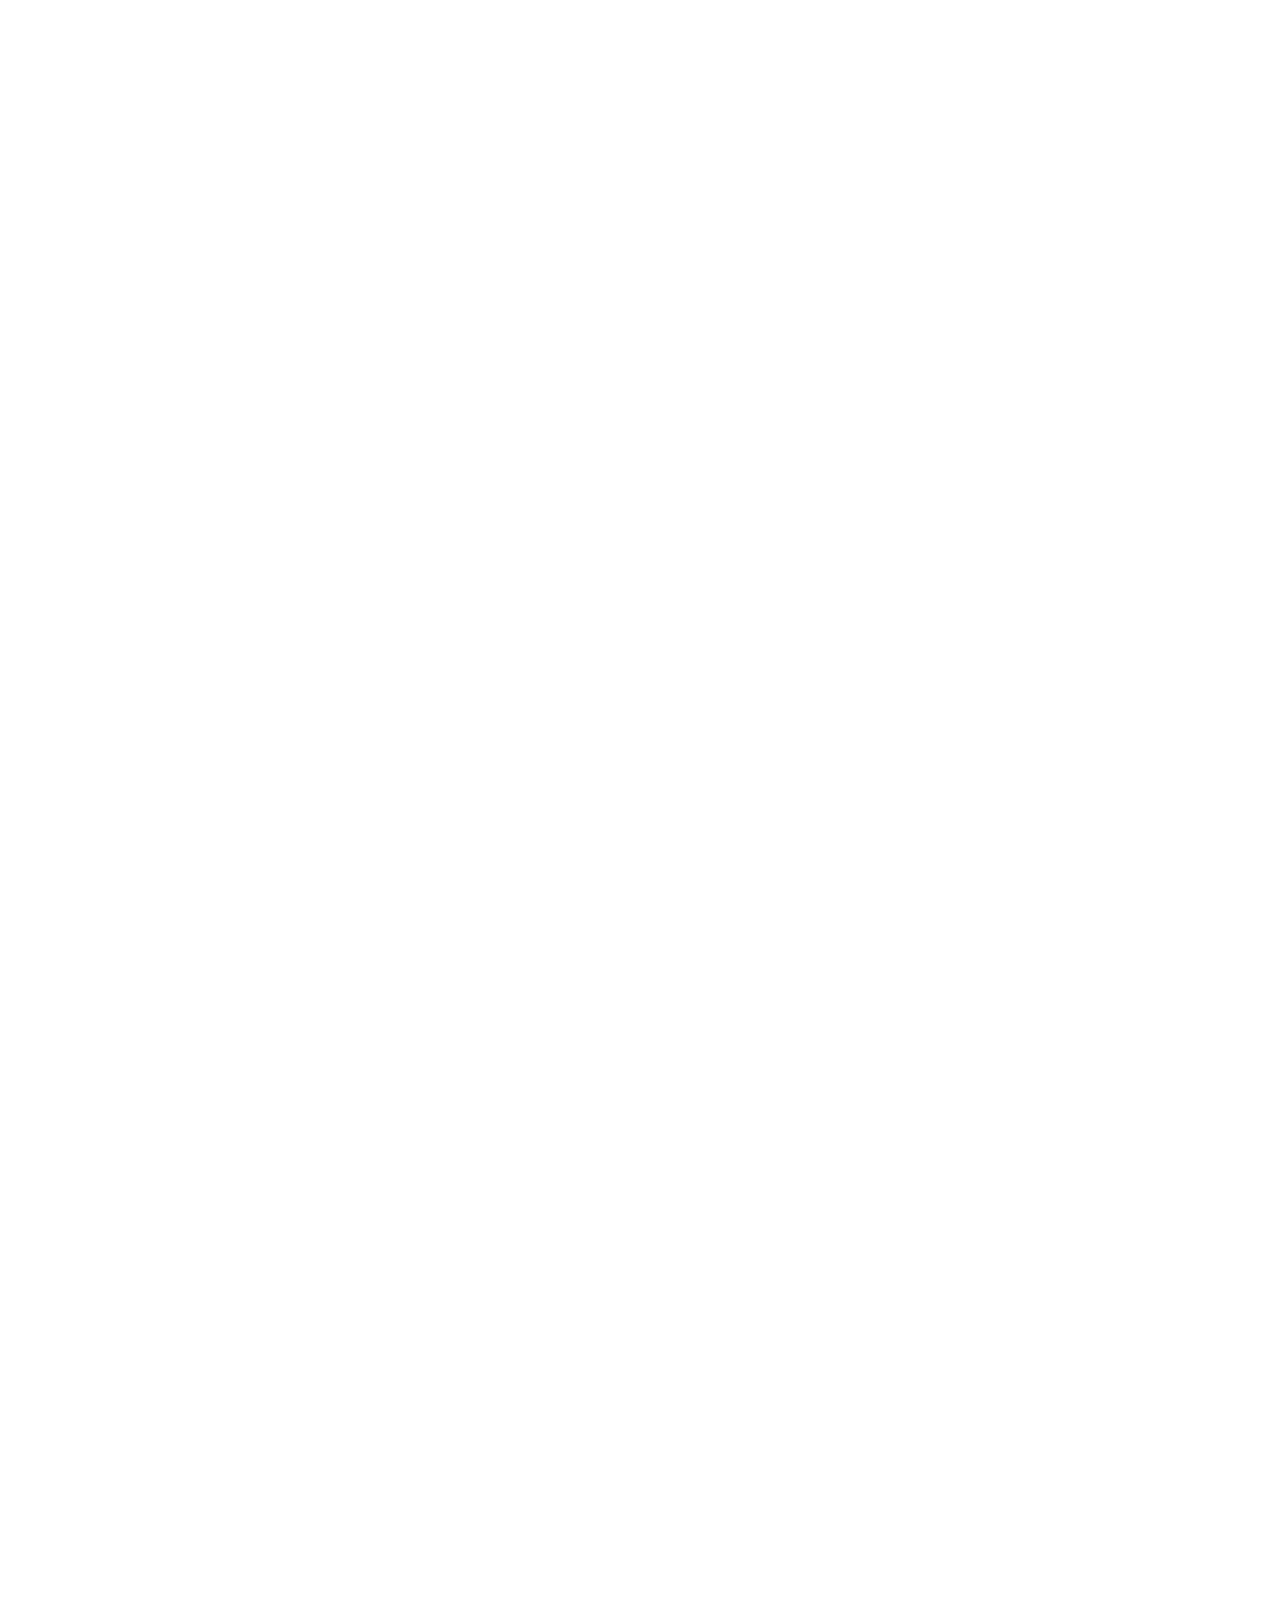
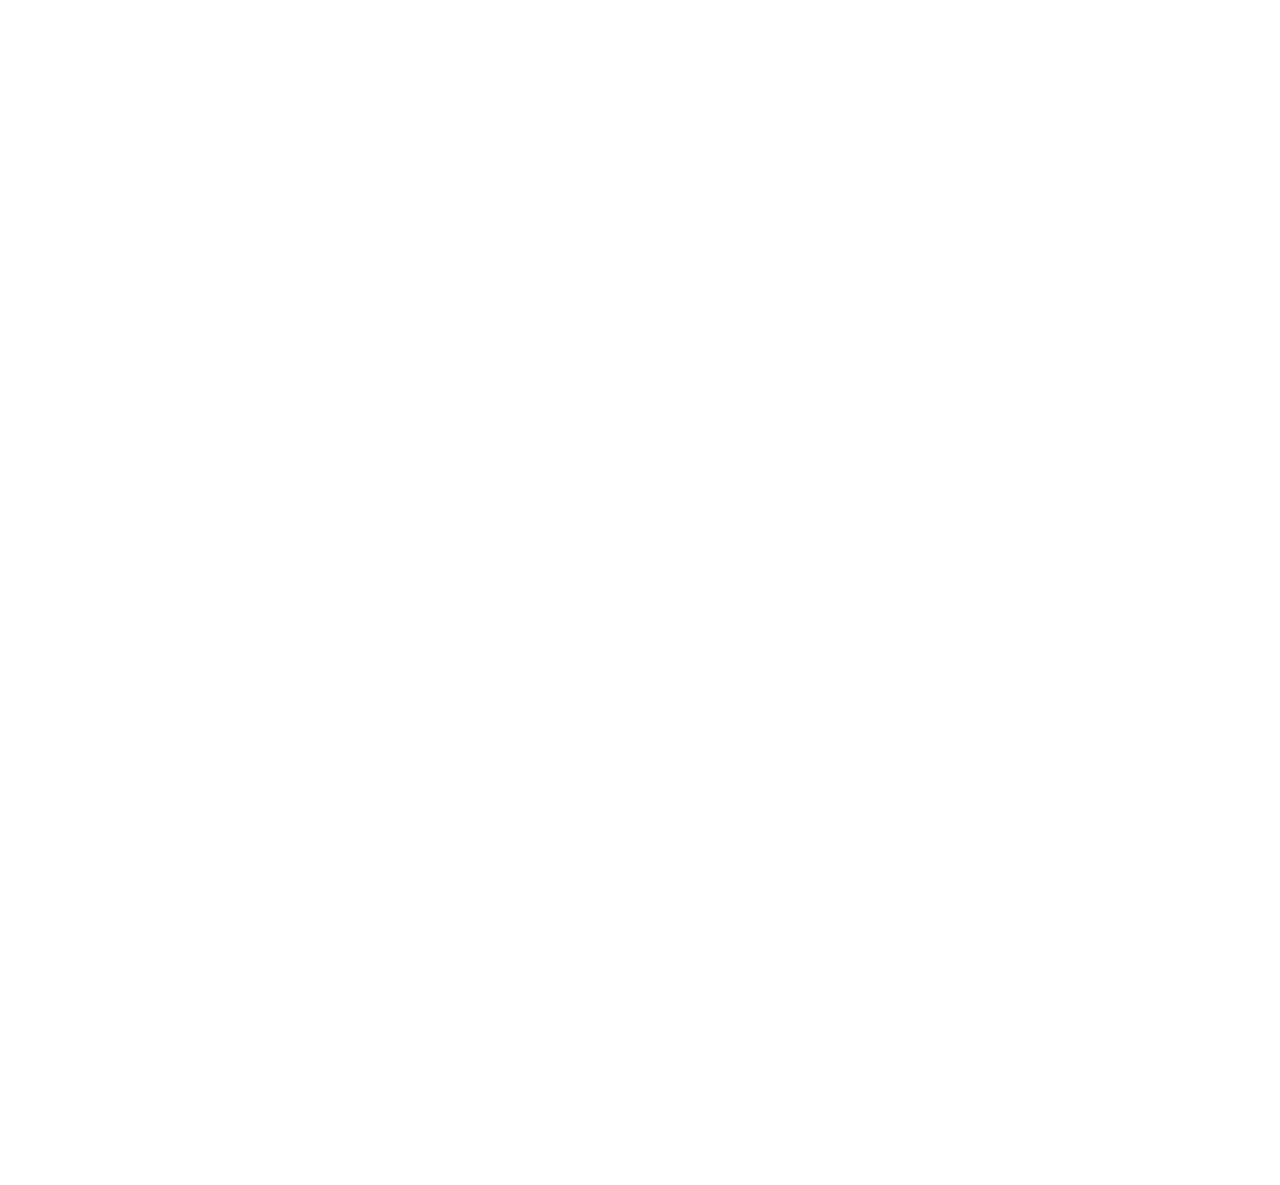
<file: templates/single2.html>
<!doctype html>
<html lang="en">

<head>
    <title>10 Tanda Peringatan Dini &mdash; Kidney Failure Prediction</title>
    <meta charset="utf-8">
    <meta name="viewport" content="width=device-width, initial-scale=1, shrink-to-fit=no">

    <link href="https://fonts.googleapis.com/css?family=Work+Sans:400,700,900&display=swap" rel="stylesheet">

    <link rel="stylesheet" href="../static/fonts/icomoon/style.css">

    <link rel="stylesheet" href="../static/css/bootstrap.min.css">
    <link rel="stylesheet" href="../static/css/bootstrap-datepicker.css">
    <link rel="stylesheet" href="../static/css/jquery.fancybox.min.css">
    <link rel="stylesheet" href="../static/css/owl.carousel.min.css">
    <link rel="stylesheet" href="../static/css/owl.theme.default.min.css">
    <link rel="stylesheet" href="../static/fonts/flaticon/font/flaticon.css">
    <link rel="stylesheet" href="../static/css/aos.css">

    <!-- MAIN CSS -->
    <link rel="stylesheet" href="../static/css/style.css">
    <link rel="icon" href="../static/images/kidney.png" type="image/png">

    <style>
        body, html {
            padding: 0;
            margin: 0;
            width: 100%;
            height: 100%;
            overflow-x: hidden;
        }

        .site-navbar {
            margin-bottom: 0;
        }

        .site-section {
            padding: 0;
        }

        .site-section-cover {
            height: 100vh;
            background-size: cover;
            background-position: center;
        }

        .blog-content {
            padding: 2rem 0;
        }

        .footer-heading {
            margin-bottom: 0.5rem;
        }

        .footer {
            padding: 2rem 0;
        }
    </style>
</head>

<body data-spy="scroll" data-target=".site-navbar-target" data-offset="300">

    <div class="site-wrap" id="home-section">

        <div class="site-mobile-menu site-navbar-target">
            <div class="site-mobile-menu-header">
                <div class="site-mobile-menu-close mt-3">
                    <span class="icon-close2 js-menu-toggle"></span>
                </div>
            </div>
            <div class="site-mobile-menu-body"></div>
        </div>

        <header class="site-navbar site-navbar-target" role="banner">
            <div class="container">
                <div class="row align-items-center position-relative">
                    <div class="col-3">
                        <div class="site-logo">
                            <a href="/" class="font-weight-bold">
                                <img src="../static/images/kidney.png" alt="Image" class="img-fluid" style="width: 120px; height: auto;">
                            </a>
                        </div>
                    </div>

                    <div class="col-9 text-right">
                        <span class="d-inline-block d-lg-none">
                            <a href="#" class="text-white site-menu-toggle js-menu-toggle py-5 text-white">
                                <span class="icon-menu h3 text-white"></span>
                            </a>
                        </span>

                        <nav class="site-navigation text-right ml-auto d-none d-lg-block" role="navigation">
                            <ul class="site-menu main-menu js-clone-nav ml-auto ">
                                <li><a href="/" class="nav-link">HOME</a></li>
                                <li><a href="about" class="nav-link">CHATBOT</a></li>
                                <li><a href="trips" class="nav-link">PREDICT</a></li>
                                <li class="active"><a href="blog" class="nav-link">ARTICLE</a></li>
                                <li><a href="contact" class="nav-link">FEEDBACK</a></li>
                            </ul>
                        </nav>
                    </div>
                </div>
            </div>
        </header>

        <div class="ftco-blocks-cover-1">
            <div class="site-section-cover overlay" data-stellar-background-ratio="0.5" style="background-image: url('../static/images/tanda10.jpg')">
                <div class="container">
                    <div class="row align-items-center justify-content-center text-center">
                        <div class="col-md-7">
                            <span class="d-block mb-3 text-white" data-aos="fade-up">May 4, 2024 <span class="mx-2 text-primary">&bullet;</span> by 4 Sehat 5 Sempurna</span>
                            <h1 class="mb-4" data-aos="fade-up" data-aos-delay="100">10 Tanda Peringatan Dini Penyakit Ginjal Kronis yang Sering Diabaikan</h1>
                        </div>
                    </div>
                </div>
            </div>
        </div>

        <div class="site-section">
            <div class="container">
                <div class="row">
                    <div class="col-md-8 blog-content">
                        <p class="lead">Penyakit ginjal kronis (PGK) sering disebut sebagai "pembunuh diam-diam" karena gejalanya sering kali muncul secara perlahan dan mudah diabaikan. Padahal, deteksi dini dan pengobatan yang tepat sangatlah penting untuk mencegah komplikasi serius dan meningkatkan kualitas hidup. Berikut 10 tanda peringatan dini PGK yang sering diabaikan:</p>

                         <h2>1. Mudah lelah dan lemas  </h2>

                        <blockquote>
                            <p>Ginjal menyaring limbah dari darah dan mengeluarkannya melalui air seni. Ketika ginjal tidak bekerja dengan baik, racun dapat menumpuk. Salah satu tanda yang umum adalah kelelahan. Seseorang mungkin merasa lelah, lemah, atau sulit berkonsentrasi. Ginjal memproduksi hormon yang memerintahkan tubuh untuk membuat sel darah merah. Jika jumlah sel darah merah kurang, darah tidak dapat menyalurkan oksigen ke otot dan otak sebanyak yang dibutuhkan.</p>
                        </blockquote>

                        <h2>2. Pembengkakan kaki, pergelangan kaki, dan wajah </h2>

                        <p>Ketika ginjal tidak dapat membuang natrium dengan baik, cairan akan menumpuk di dalam tubuh. Hal ini dapat menyebabkan kaki, pergelangan kaki, dan wajah bengkak. Seseorang mungkin akan merasakan pembengkakan terutama pada kaki dan pergelangan kaki. Selain itu, protein yang keluar melalui urin dapat terlihat sebagai pembengkakan di sekitar mata.</p>

                        <h2>3. Sering buang air kecil </h2>

                        <blockquote>
                            <p>Salah satu tanda penyakit ginjal stadium awal adalah intensitas buang air kecil yang sering. Gejala ini umumnya dirasakan oleh pengidapnya pada malam hari. Ketika filter ginjal rusak, dapat menyebabkan peningkatan keinginan untuk buang air kecil. Terkadang gejala ini juga bisa menjadi tanda infeksi saluran kemih (ISK) atau pembesaran prostat pada pria.</p>
                        </blockquote>

                        <h2>4. Urin berbusa dan perubahan warna urin</h2>

                        <p>Buih atau busa dalam urine menandakan adanya jumlah protein berjenis albumin yang berlebih dalam tubuh. Buih ini mungkin tampak seperti kocokan putih telur. Begitu juga dengan air seni yang berwarna kecoklatan atau sangat pucat. Fungsi ginjal yang rusak juga dapat menyebabkan darah bocor ke dalam kandung kemih. Adapun darah dalam air seni juga dapat disebabkan oleh batu ginjal, tumor, atau infeksi.</p>

                        <h2>5. Nyeri punggung bawah</h2>

                        <p>Gangguan fungsi ginjal bisa mempengaruhi elektrolit dalam tubuh, seperti kalium dan fosfor. Bila zat ini tidak terjaga dengan stabil, pengidapnya akan mengalami kram otot. Rasa sakit di punggung bawah, terutama di area ginjal, bisa menjadi tanda kerusakan ginjal.</p>

                        <h2>6. Kehilangan nafsu makan </h2>

                        <p>Penyakit ginjal dapat menyebabkan mual atau muntah dan membuat perut terasa sakit yang dapat membuat seseorang tidak nafsu makan. Pasalnya, ketika ginjal sudah tidak berfungsi dengan baik, tubuh akan mengalami uremia yang menyebabkan saat makanan masuk ke mulut terasa berbeda seperti logam. Hal ini pun membuat penderita tidak selera makan dan mengalami penurunan berat badan.</p>
                       
                        <h2>7. Mual dan muntah</h2>

                        <p>Salah satu ciri sakit ginjal stadium awal yang cukup umum dialami adalah mual. Penyebab mual pada penderita penyakit ginjal pun berbeda-beda, bisa karena uremia, gangguan otot lambung, ulkus, GERD, atau efek samping obat-obatan.</p>
                        
                        <h2>8. Kulit kering dan gatal</h2>

                        <p>Kulit gatal dapat terjadi jika ginjal tidak dapat membuang racun sehingga menumpuk di dalam darah. Hal ini dapat menyebabkan ruam atau membuat seseorang merasa gatal. Seiring waktu, ginjal mungkin tidak dapat menyeimbangkan mineral dan nutrisi dalam tubuh. Alhasil, kondisi ini dapat menyebabkan penyakit mineral dan tulang, yang dapat membuat kulit Anda kering dan gatal.</p>

                        <h2>9. Kesulitan bernafas</h2>

                        <p>Bila seseorang menderita penyakit ginjal, organ-organ tubuhnya tidak menghasilkan cukup hormon eritropoietin. Hormon ini memberi sinyal kepada tubuh untuk membuat sel darah merah. Tanpa hormon ini, seseorang bisa mengalami anemia dan merasa sesak napas. Penyebab lainnya adalah penumpukan cairan. Seseorang mungkin mengalami kesulitan mengatur napas. Dalam kasus yang serius, berbaring dapat membuat tubuh terasa seperti tenggelam.</p>
                        
                        <h2>10. Tekanan darah tinggi</h2>

                        <p>Tekanan darah tinggi atau hipertensi disebabkan oleh penumpukan cairan dalam tubuh karena penurunan fungsi ginjal. Bila mengidap hipertensi, seseorang akan mengalami gejala lain, termasuk sakit kepala, mual, sakit perut, dan gangguan penglihatan. Ciri penyakit ginjal stadium lanjut bisa saja tidak terjadi dalam jangka waktu tertentu. </p>


                        <h2>Penting untuk diingat</h2>

                        <p></p>
                        <ul>
                            <li>Tidak semua orang dengan penyakit ginjal kronis akan mengalami semua tanda peringatan dini ini.</li>
                            <li>Beberapa kondisi medis lain juga dapat menyebabkan gejala yang mirip dengan penyakit ginjal kronis.</li>
                        </ul>

                        <p><strong>Jika Anda mengalami beberapa tanda peringatan dini penyakit ginjal kronis, segera konsultasikan dengan dokter untuk mendapatkan diagnosis dan pengobatan yang tepat.</strong></p>

                        <h2>Penting untuk diingat</h2>

                        <p></p>
                        <ul>
                            <li>Menjaga pola makan sehat dan seimbang</li>
                            <li>Mengontrol tekanan darah dan gula darah</li>
                            <li>Menjaga berat badan ideal</li>
                            <li>Berolahraga secara teratur</li>
                            <li>Hindari merokok</li>
                            <li>Batasi konsumsi alkohol</li>
                            <li>Hindari penggunaan obat-obatan berlebihan</li>
                            <li>Lakukan pemeriksaan kesehatan secara rutin</li>
                        </ul>
                        
                        <h2>Dengan menjaga kesehatan ginjal, Anda dapat mencegah penyakit ginjal kronis dan hidup lebih sehat.</h2>

                        <div class="pt-5">
                            <p>Sumber informasi:
                                <a href="https://health.detik.com/berita-detikhealth/d-7092939/10-tanda-ada-masalah-di-ginjal-yang-sering-diabaikan-termasuk-mudah-lelah">10 Tanda Ada Masalah di Ginjal yang Sering diabaikan, Termasuk Mudah Lelah</a>,
                                <a href="https://www.halodoc.com/artikel/hipertensi-bisa-sebabkan-gagal-ginjal-kronis">Hipertensi Bisa Sebabkan Gagal Ginjal Kronis </a>,
                                <a href="https://www.siloamhospitals.com/informasi-siloam/artikel/gejala-penyakit-ginjal-stadium-awal#mcetoc_1hjca56ap2b">9 Gejala Penyakit Ginjal Stadium Awal yang Harus Diperhatikan</a>,
                            </p>
                        </div>
                    </div>

                    <div class="col-md-4">
<!-- START sidebar-box -->
<div class="sidebar-box">
    <h2 class="heading">Popular Posts</h2>
    <div class="post-entry-sidebar">
        <a href="single">
            <img src="../static/images/blogpert.jpg" alt="Image placeholder" class="me-4 rounded">
            <div class="text">
                <h3>Memahami Stadium Penyakit Ginjal: Dari Ringan Hingga Gagal Ginjal</h3>
                <div class="post-meta">
                    <span class="mr-2">May 2, 2024 </span>
                </div>
            </div>
        </a>
        <a href="single3">
            <img src="../static/images/cover3.jpeg" alt="Image placeholder" class="me-4 rounded">
            <div class="text">
                <h3>Memahami Gagal Ginjal Kronis: Mengenal, Mencegah, dan Mengelola</h3>
                <div class="post-meta">
                    <span class="mr-2">May 7, 2024 </span>
                </div>
            </div>
        </a>
        <a href="single4">
            <img src="../static/images/cover4.jpeg" alt="Image placeholder" class="me-4 rounded">
            <div class="text">
                <h3>Hidup Sehat untuk Mencegah Gagal Ginjal Kronis: Langkah-Langkah Praktis untuk Kesehatan Ginjal yang Optimal</h3>
                <div class="post-meta">
                    <span class="mr-2">May 10, 2024 </span>
                </div>
            </div>
        </a>
    </div>
</div>
<!-- END sidebar-box -->


                    </div>
                </div>
            </div>
        </div>

        <footer class="site-footer bg-light">
            <div class="container">
                <div class="row pt-3 text-center">
                    <div class="col-md-12">
                        <p><strong>KidneyTrackPlus (Kidney Failure Predict)</strong><br>
                        Orbit Future Academy - Artificial Intelligence 4 Jobs<br>
                        4 Sehat 5 Sempurna - Constellar</p>
                        <div class="mt-3">
                            <img src="../static/images/orbit.png" alt="University Logo" class="university-logo" width="80">
                            <img src="../static/images/kampusmerd.png" alt="University Logo" class="university-logo" width="80">
                            <img src="../static/images/unair.png" alt="University Logo" class="university-logo" width="80">
                            <img src="../static/images/upn.png" alt="University Logo" class="university-logo" width="80">
                            <img src="../static/images/jombang.png" alt="University Logo" class="university-logo" width="80">
                            <img src="../static/images/semarang.png" alt="University Logo" class="university-logo" width="80">
                        </div>
                    </div>
                </div>
                <div class="row pt-3 text-center">
                    <div class="col-md-12">
                        <div class="border-top pt-3">
                            <p>Copyright &copy;<script>document.write(new Date().getFullYear());</script> 4 Sehat 5 Sempurna Constellar</p>
                        </div>
                    </div>
                </div>
            </div>
        </footer>
    </div>

    <script src="../static/js/jquery-3.3.1.min.js"></script>
    <script src="../static/js/jquery-migrate-3.0.0.js"></script>
    <script src="../static/js/popper.min.js"></script>
    <script src="../static/js/bootstrap.min.js"></script>
    <script src="../static/js/owl.carousel.min.js"></script>
    <script src="../static/js/jquery.sticky.js"></script>
    <script src="../static/js/jquery.waypoints.min.js"></script>
    <script src="../static/js/jquery.animateNumber.min.js"></script>
    <script src="../static/js/jquery.fancybox.min.js"></script>
    <script src="../static/js/jquery.stellar.min.js"></script>
    <script src="../static/js/jquery.easing.1.3.js"></script>
    <script src="../static/js/bootstrap-datepicker.min.js"></script>
    <script src="../static/js/isotope.pkgd.min.js"></script>
    <script src="../static/js/aos.js"></script>

    <script src="../static/js/main.js"></script>

</body>

</html>
</file>
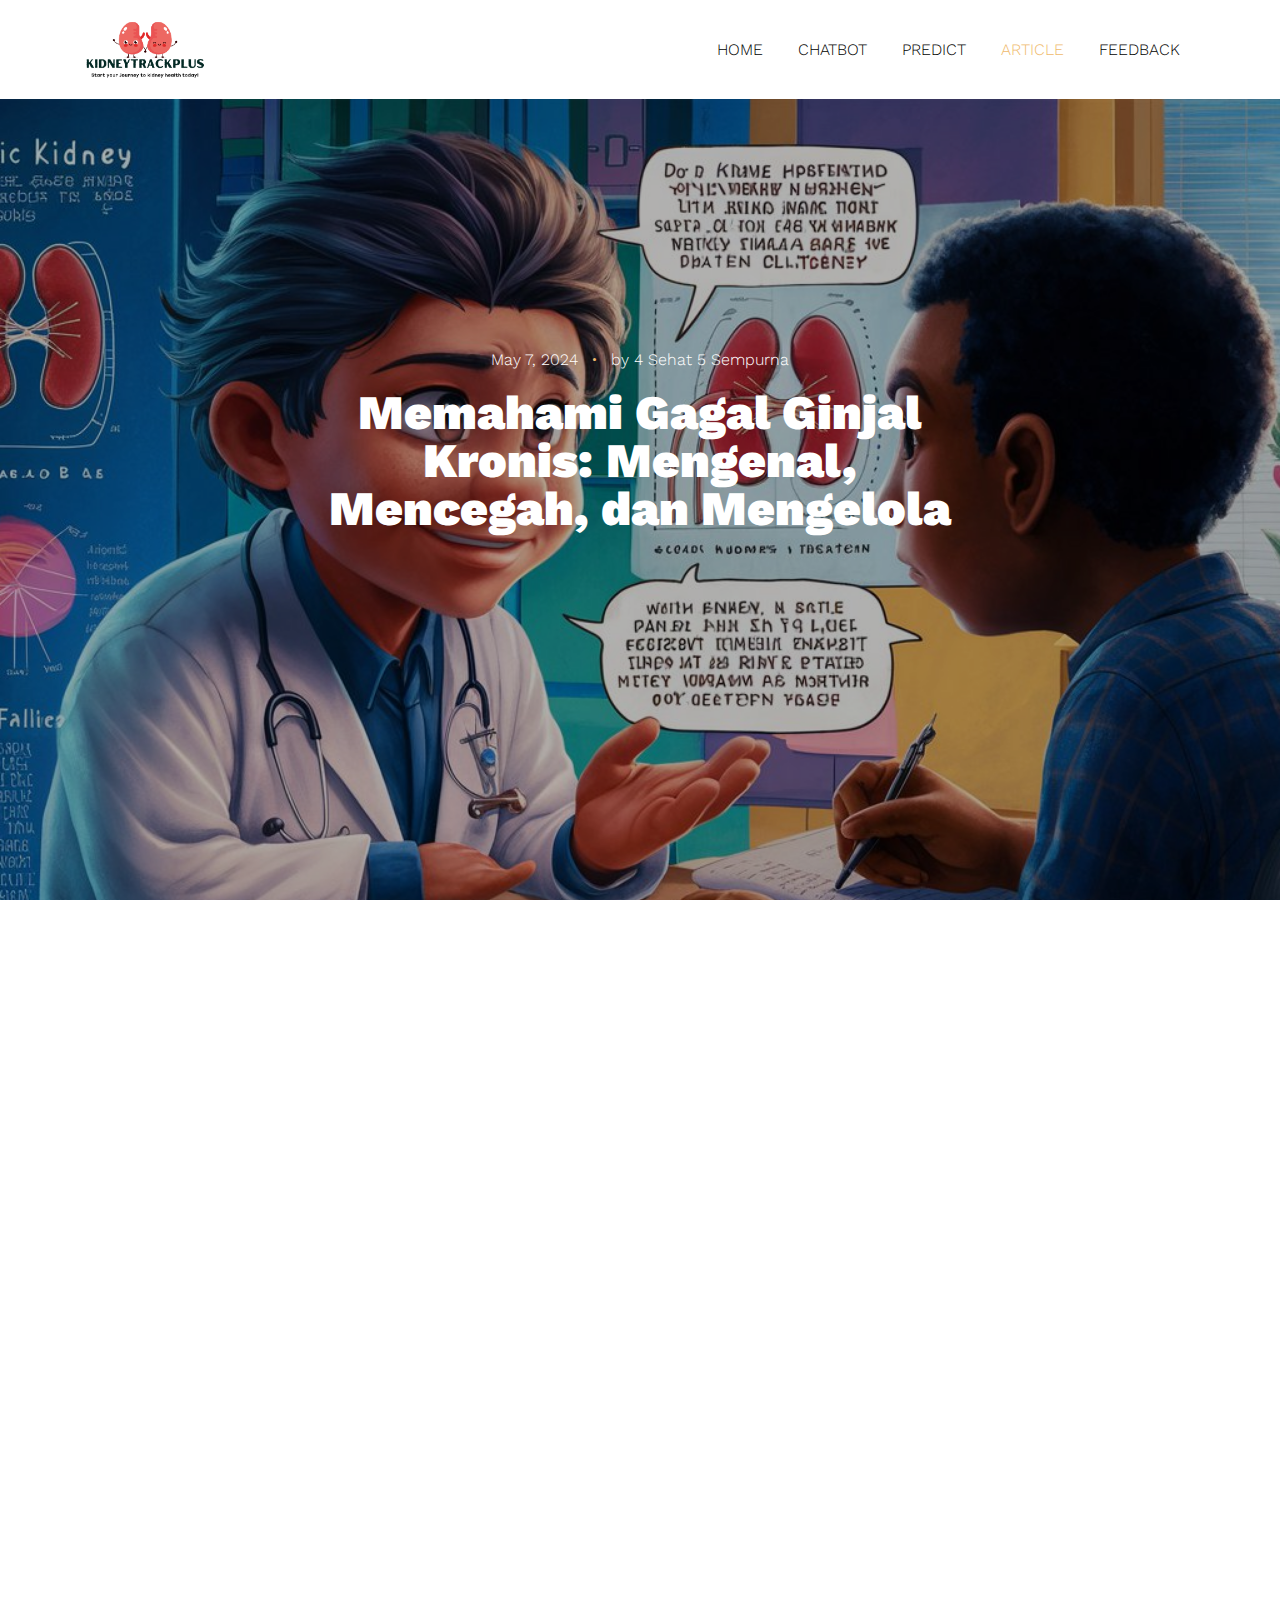
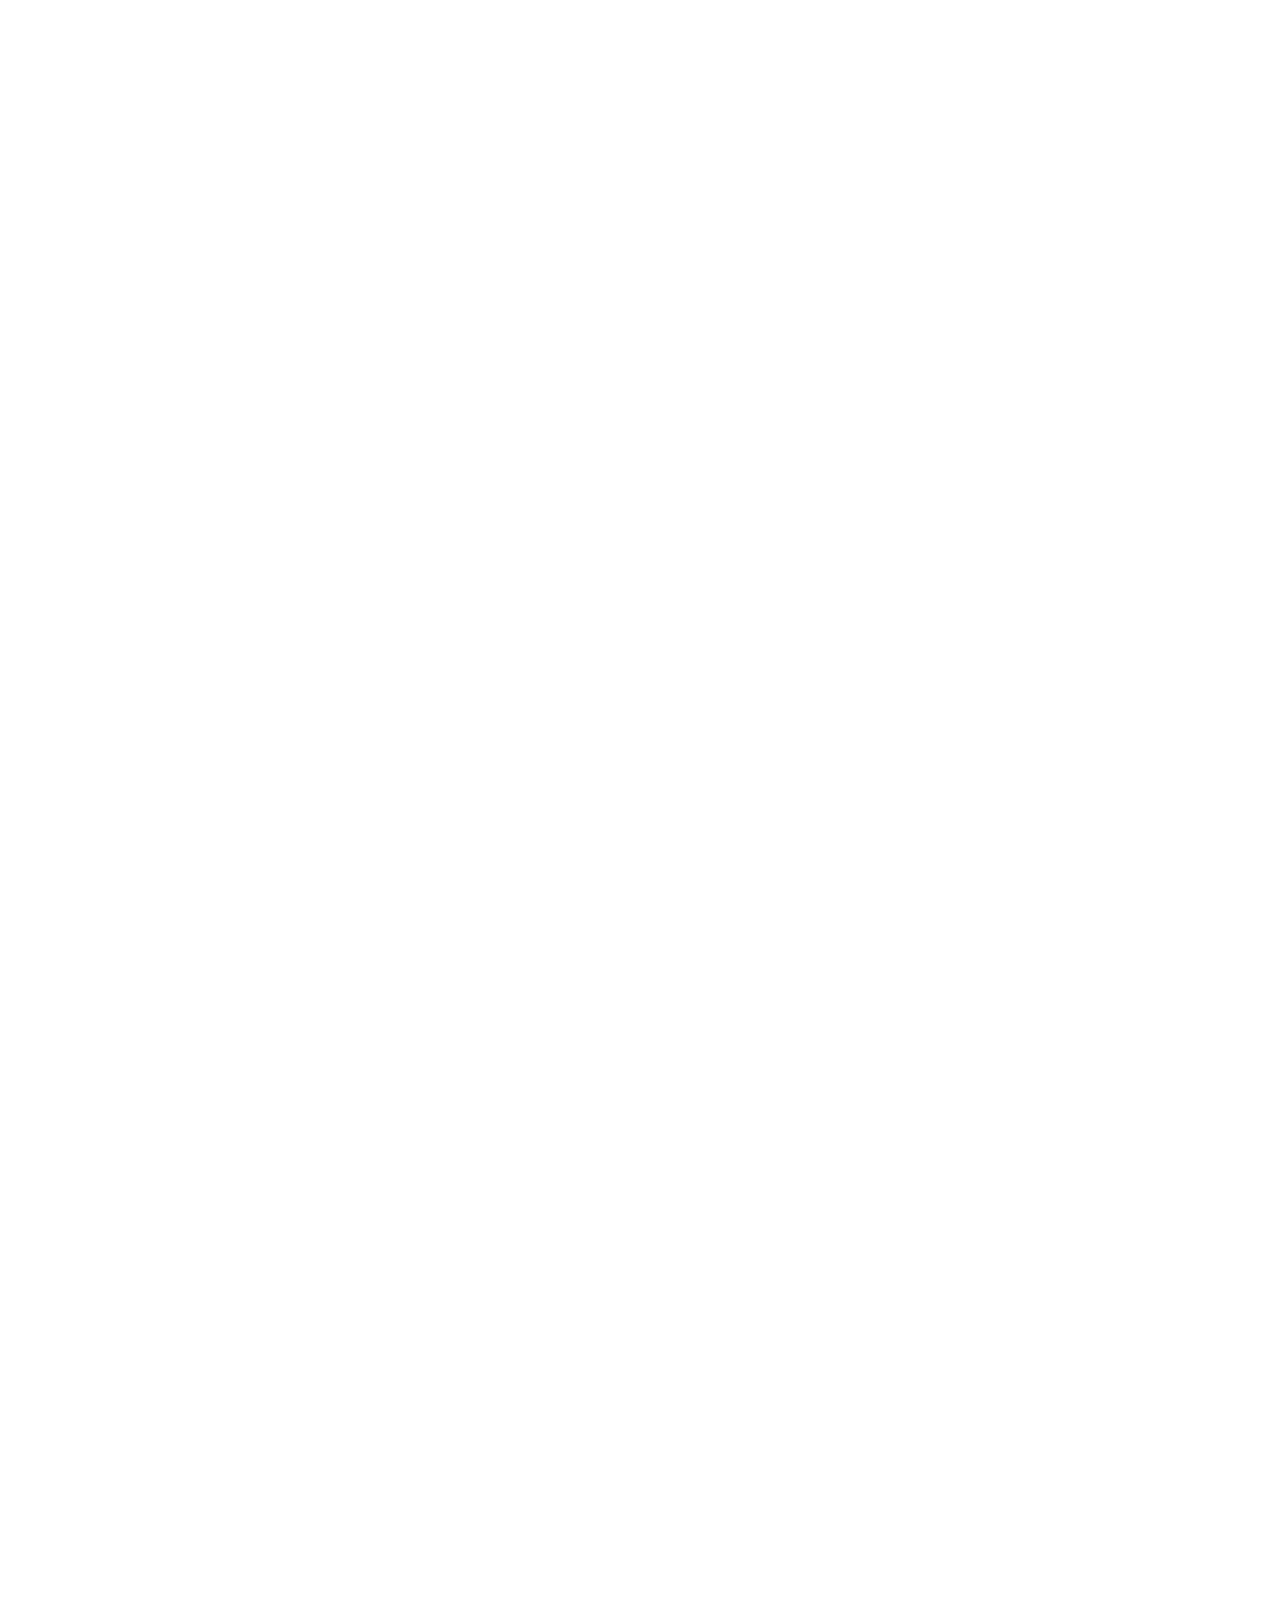
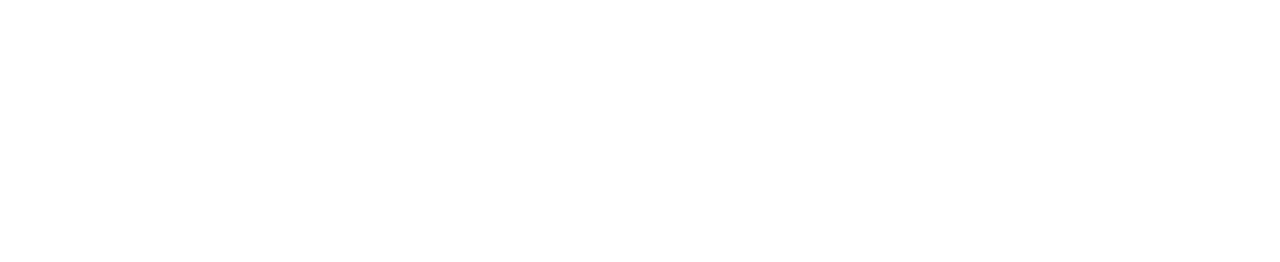
<file: templates/single3.html>
<!doctype html>
<html lang="en">

<head>
    <title>Memahami Gagal Ginjal Kronis &mdash; Kidney Failure Prediction</title>
    <meta charset="utf-8">
    <meta name="viewport" content="width=device-width, initial-scale=1, shrink-to-fit=no">

    <link href="https://fonts.googleapis.com/css?family=Work+Sans:400,700,900&display=swap" rel="stylesheet">

    <link rel="stylesheet" href="../static/fonts/icomoon/style.css">

    <link rel="stylesheet" href="../static/css/bootstrap.min.css">
    <link rel="stylesheet" href="../static/css/bootstrap-datepicker.css">
    <link rel="stylesheet" href="../static/css/jquery.fancybox.min.css">
    <link rel="stylesheet" href="../static/css/owl.carousel.min.css">
    <link rel="stylesheet" href="../static/css/owl.theme.default.min.css">
    <link rel="stylesheet" href="../static/fonts/flaticon/font/flaticon.css">
    <link rel="stylesheet" href="../static/css/aos.css">

    <!-- MAIN CSS -->
    <link rel="stylesheet" href="../static/css/style.css">
    <link rel="icon" href="../static/images/kidney.png" type="image/png">

    <style>
        body, html {
            padding: 0;
            margin: 0;
            width: 100%;
            height: 100%;
            overflow-x: hidden;
        }

        .site-navbar {
            margin-bottom: 0;
        }

        .site-section {
            padding: 0;
        }

        .site-section-cover {
            height: 100vh;
            background-size: cover;
            background-position: center;
        }

        .blog-content {
            padding: 2rem 0;
        }

        .footer-heading {
            margin-bottom: 0.5rem;
        }

        .footer {
            padding: 2rem 0;
        }
    </style>
</head>

<body data-spy="scroll" data-target=".site-navbar-target" data-offset="300">

    <div class="site-wrap" id="home-section">

        <div class="site-mobile-menu site-navbar-target">
            <div class="site-mobile-menu-header">
                <div class="site-mobile-menu-close mt-3">
                    <span class="icon-close2 js-menu-toggle"></span>
                </div>
            </div>
            <div class="site-mobile-menu-body"></div>
        </div>

        <header class="site-navbar site-navbar-target" role="banner">
            <div class="container">
                <div class="row align-items-center position-relative">
                    <div class="col-3">
                        <div class="site-logo">
                            <a href="/" class="font-weight-bold">
                                <img src="../static/images/kidney.png" alt="Image" class="img-fluid" style="width: 120px; height: auto;">
                            </a>
                        </div>
                    </div>

                    <div class="col-9 text-right">
                        <span class="d-inline-block d-lg-none">
                            <a href="#" class="text-white site-menu-toggle js-menu-toggle py-5 text-white">
                                <span class="icon-menu h3 text-white"></span>
                            </a>
                        </span>

                        <nav class="site-navigation text-right ml-auto d-none d-lg-block" role="navigation">
                            <ul class="site-menu main-menu js-clone-nav ml-auto ">
                                <li><a href="/" class="nav-link">HOME</a></li>
                                <li><a href="about" class="nav-link">CHATBOT</a></li>
                                <li><a href="trips" class="nav-link">PREDICT</a></li>
                                <li class="active"><a href="blog" class="nav-link">ARTICLE</a></li>
                                <li><a href="contact" class="nav-link">FEEDBACK</a></li>
                            </ul>
                        </nav>
                    </div>
                </div>
            </div>
        </header>

        <div class="ftco-blocks-cover-1">
            <div class="site-section-cover overlay" data-stellar-background-ratio="0.5" style="background-image: url('../static/images/blog3.jpg')">
                <div class="container">
                    <div class="row align-items-center justify-content-center text-center">
                        <div class="col-md-7">
                            <span class="d-block mb-3 text-white" data-aos="fade-up">May 7, 2024 <span class="mx-2 text-primary">&bullet;</span> by 4 Sehat 5 Sempurna</span>
                            <h1 class="mb-4" data-aos="fade-up" data-aos-delay="100">Memahami Gagal Ginjal Kronis: Mengenal, Mencegah, dan Mengelola</h1>
                        </div>
                    </div>
                </div>
            </div>
        </div>

        <div class="site-section">
            <div class="container">
                <div class="row">
                    <div class="col-md-8 blog-content">

                        <h2>Gagal Ginjal Kronis</h2>

                        <blockquote>
                            <p>Gagal ginjal kronis adalah suatu proses patofisiologis dengan etiologi yang beragam, yang mengakibatkan penurunan fungsi ginjal yang progresif, dan pada umumnya berakhir dengan gagal ginjal.  Gagal ginjal merupakan suatu keadaan klinis yang ditandai dengan menurunnya fungsi ginjal yang bersifat irreversible, dan memerlukan terapi pengganti ginjal yaitu berupa dialisis atau transplantasi ginjal.  Selain  itu  gagal  ginjal  kronik juga dapat diartikan dengan terjadinya kerusakan ginjal  (renal damage)  yang terjadi lebih dari 3 bulan, berupa kelainan  struktural  atau  fungsional,  dengan  atau  tanpa  penurunan  laju  filtrasi glomerulus (LFG), dengan   manifestasi   adanya   kelainan   patologis, adanya kelainan ginjal seperti kelainan dalam komposisi darah atau urin serta adanya   kelainan   pada   tes   pencitraan   (imaging   tests)   serta   laju   filtrasi glomerulus (LFG) kurang dari 60 ml/mnt/1.73 m2 (Nurchayati, 2010).</p>
                        </blockquote>
                        <img src="../static/images/kronis.jpg" alt="Kesehatan Ginjal" class="img-fluid mb-4">

                        <h2>Penyebab dan Faktor Risiko</h2>

                        <p>Berbagai kondisi medis, seperti diabetes dan tekanan darah tinggi, adalah penyebab umum dari GGK kronis, seperti:</p>
                        <ul>
                            <li>Pola makan yang tidak sehat</li>
                            <li>Kurangnya aktivitas fisik</li>
                            <li>Penggunaan obat-obatan tertentu juga dapat meningkatkan risiko terkena GGK</li>
                            <li>Faktor-faktor genetik dan gaya hidup juga turut berperan dalam perkembangan penyakit ini</li>
                        </ul>

                        <h2>Gejala dan Diagnosis </h2>

                        <blockquote>
                            <p>Pada tahap awal, GGK mungkin tidak menimbulkan gejala yang nyata. Namun, ketika kondisinya semakin memburuk, gejala seperti kelelahan, tekanan darah tinggi, pembengkakan kaki, dan penurunan berat badan tanpa sebab yang jelas dapat muncul. Diagnosis ditegakkan melalui pemeriksaan darah, urine, serta pemindaian gambaran seperti USG atau CT scan.</p>
                        </blockquote>
                        <img src="../static/images/gglkronis.jpg" alt="Kesehatan Ginjal" class="img-fluid mb-4">

                        <h2>Pencegahan dan Pengelolaan</h2>

                        <p>Langkah-langkah pencegahan meliputi:</p>
                        <ul>
                            <li>Menjaga tekanan darah dan kadar gula darah dalam batas normal</li>
                            <li>Mengadopsi pola makan sehat rendah garam dan rendah lemak</li>
                            <li>Rutin berolahraga, serta menghindari konsumsi alkohol dan merokok</li>
                            <li>Mengelola kondisi penderita diabetes dan tekanan darah tinggi dengan baik juga sangat penting</li>

                        </ul>

                        <div class="pt-5">
                            <p>Sumber informasi:
                                <a href="https://www.kidney.org/atoz/content/about-chronic-kidney-disease">National Kidney Foundation. (2022). Chronic Kidney Disease</a>,
                                <a href="https://www.alodokter.com/gagal-ginjal-kronis">Gagal Ginjal Kronis</a>
                            </p>
                        </div>
                    </div>

                    <div class="col-md-4">
<!-- START sidebar-box -->
<div class="sidebar-box">
    <h2 class="heading">Popular Posts</h2>
    <div class="post-entry-sidebar">
        <a href="single">
            <img src="../static/images/blogpert.jpg" alt="Image placeholder" class="me-4 rounded">
            <div class="text">
                <h3>Memahami Stadium Penyakit Ginjal: Dari Ringan Hingga Gagal Ginjal</h3>
                <div class="post-meta">
                    <span class="mr-2">May 2, 2024 </span>
                </div>
            </div>
        </a>
        <a href="single2">
            <img src="../static/images/cover2.jpeg" alt="Image placeholder" class="me-4 rounded">
            <div class="text">
                <h3>10 Tanda Peringatan Dini Penyakit Ginjal Kronis yang Sering Diabaikan</h3>
                <div class="post-meta">
                    <span class="mr-2">May 4, 2024 </span>
                </div>
            </div>
        </a>
        <a href="single4">
            <img src="../static/images/cover4.jpeg" alt="Image placeholder" class="me-4 rounded">
            <div class="text">
                <h3>Hidup Sehat untuk Mencegah Gagal Ginjal Kronis: Langkah-Langkah Praktis untuk Kesehatan Ginjal yang Optimal</h3>
                <div class="post-meta">
                    <span class="mr-2">May 10, 2024 </span>
                </div>
            </div>
        </a>
    </div>
</div>
<!-- END sidebar-box -->


                    </div>
                </div>
            </div>
        </div>

        <footer class="site-footer bg-light">
            <div class="container">
                <div class="row pt-3 text-center">
                    <div class="col-md-12">
                        <p><strong>KidneyTrackPlus (Kidney Failure Predict)</strong><br>
                        Orbit Future Academy - Artificial Intelligence 4 Jobs<br>
                        4 Sehat 5 Sempurna - Constellar</p>
                        <div class="mt-3">
                            <img src="../static/images/orbit.png" alt="University Logo" class="university-logo" width="80">
                            <img src="../static/images/kampusmerd.png" alt="University Logo" class="university-logo" width="80">
                            <img src="../static/images/unair.png" alt="University Logo" class="university-logo" width="80">
                            <img src="../static/images/upn.png" alt="University Logo" class="university-logo" width="80">
                            <img src="../static/images/jombang.png" alt="University Logo" class="university-logo" width="80">
                            <img src="../static/images/semarang.png" alt="University Logo" class="university-logo" width="80">
                        </div>
                    </div>
                </div>
                <div class="row pt-3 text-center">
                    <div class="col-md-12">
                        <div class="border-top pt-3">
                            <p>Copyright &copy;<script>document.write(new Date().getFullYear());</script> 4 Sehat 5 Sempurna Constellar</p>
                        </div>
                    </div>
                </div>
            </div>
        </footer>
    </div>

    <script src="../static/js/jquery-3.3.1.min.js"></script>
    <script src="../static/js/jquery-migrate-3.0.0.js"></script>
    <script src="../static/js/popper.min.js"></script>
    <script src="../static/js/bootstrap.min.js"></script>
    <script src="../static/js/owl.carousel.min.js"></script>
    <script src="../static/js/jquery.sticky.js"></script>
    <script src="../static/js/jquery.waypoints.min.js"></script>
    <script src="../static/js/jquery.animateNumber.min.js"></script>
    <script src="../static/js/jquery.fancybox.min.js"></script>
    <script src="../static/js/jquery.stellar.min.js"></script>
    <script src="../static/js/jquery.easing.1.3.js"></script>
    <script src="../static/js/bootstrap-datepicker.min.js"></script>
    <script src="../static/js/isotope.pkgd.min.js"></script>
    <script src="../static/js/aos.js"></script>

    <script src="../static/js/main.js"></script>

</body>

</html>
</file>
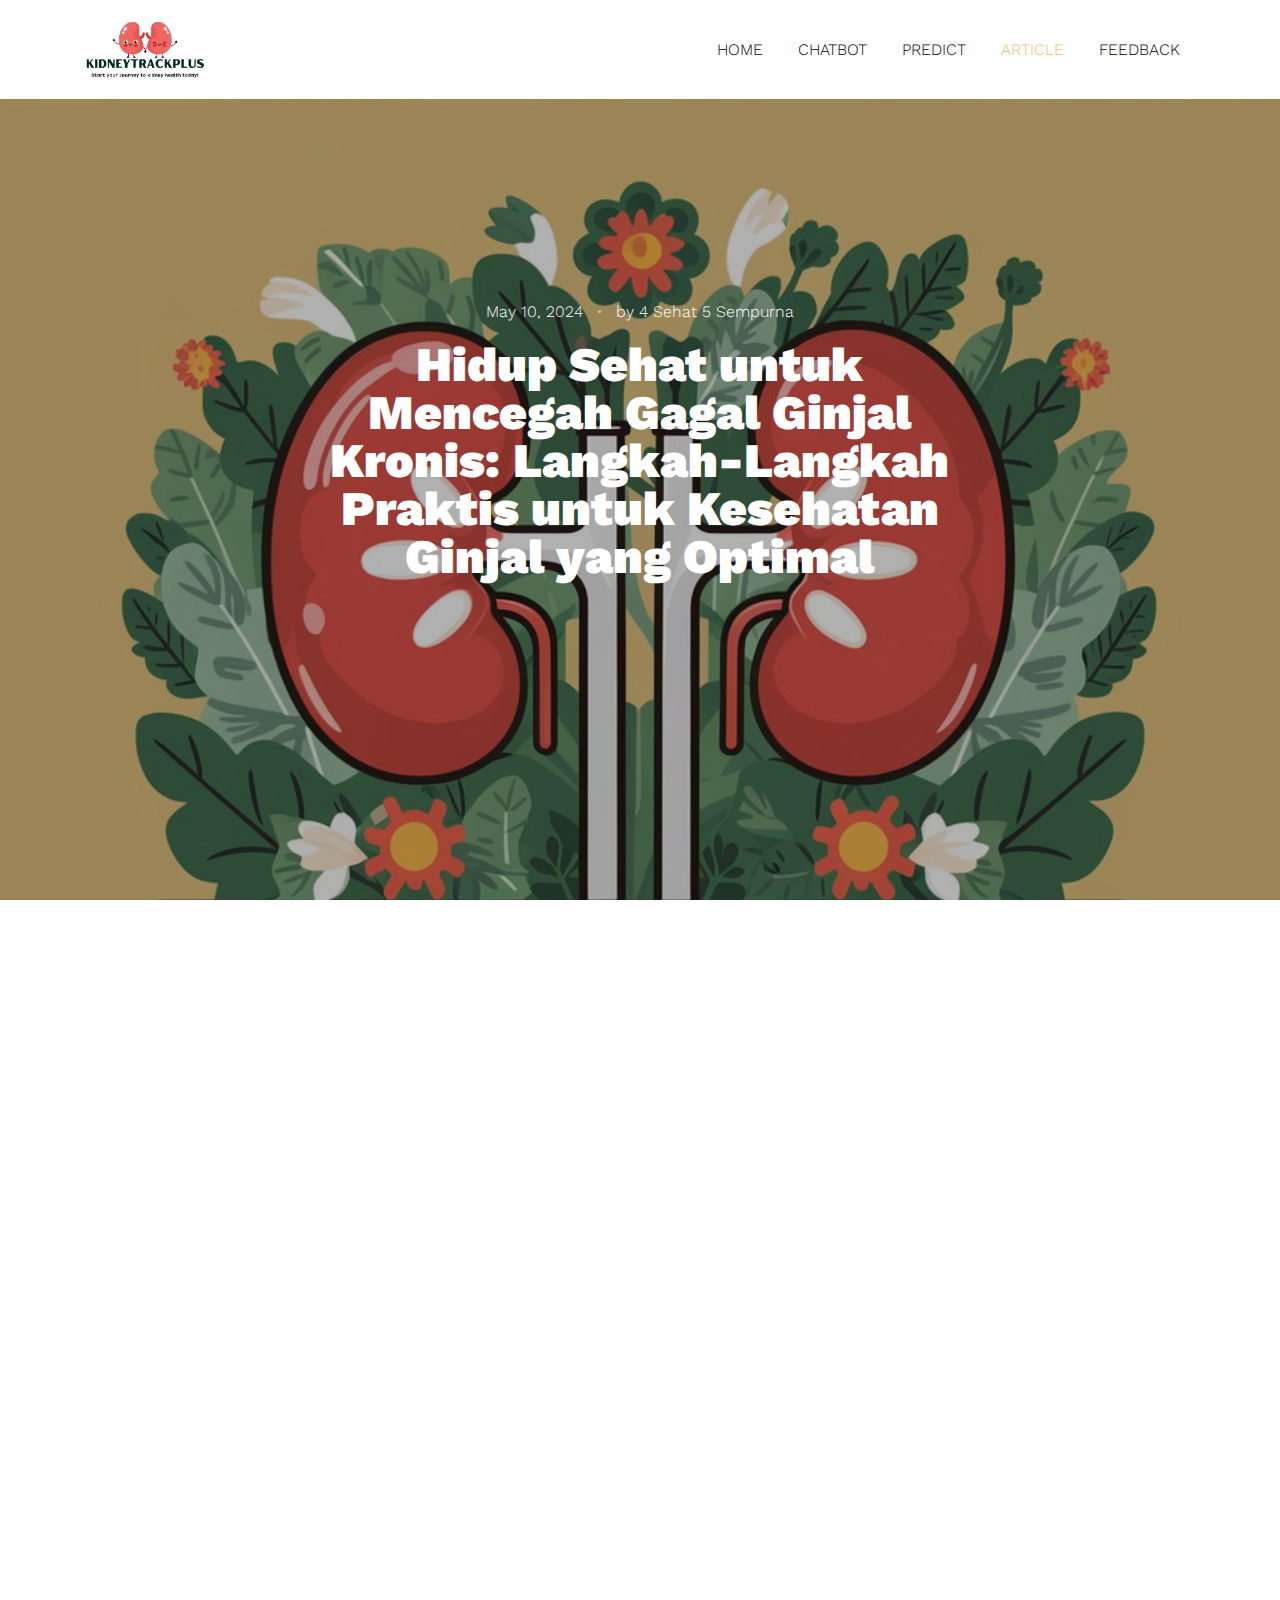
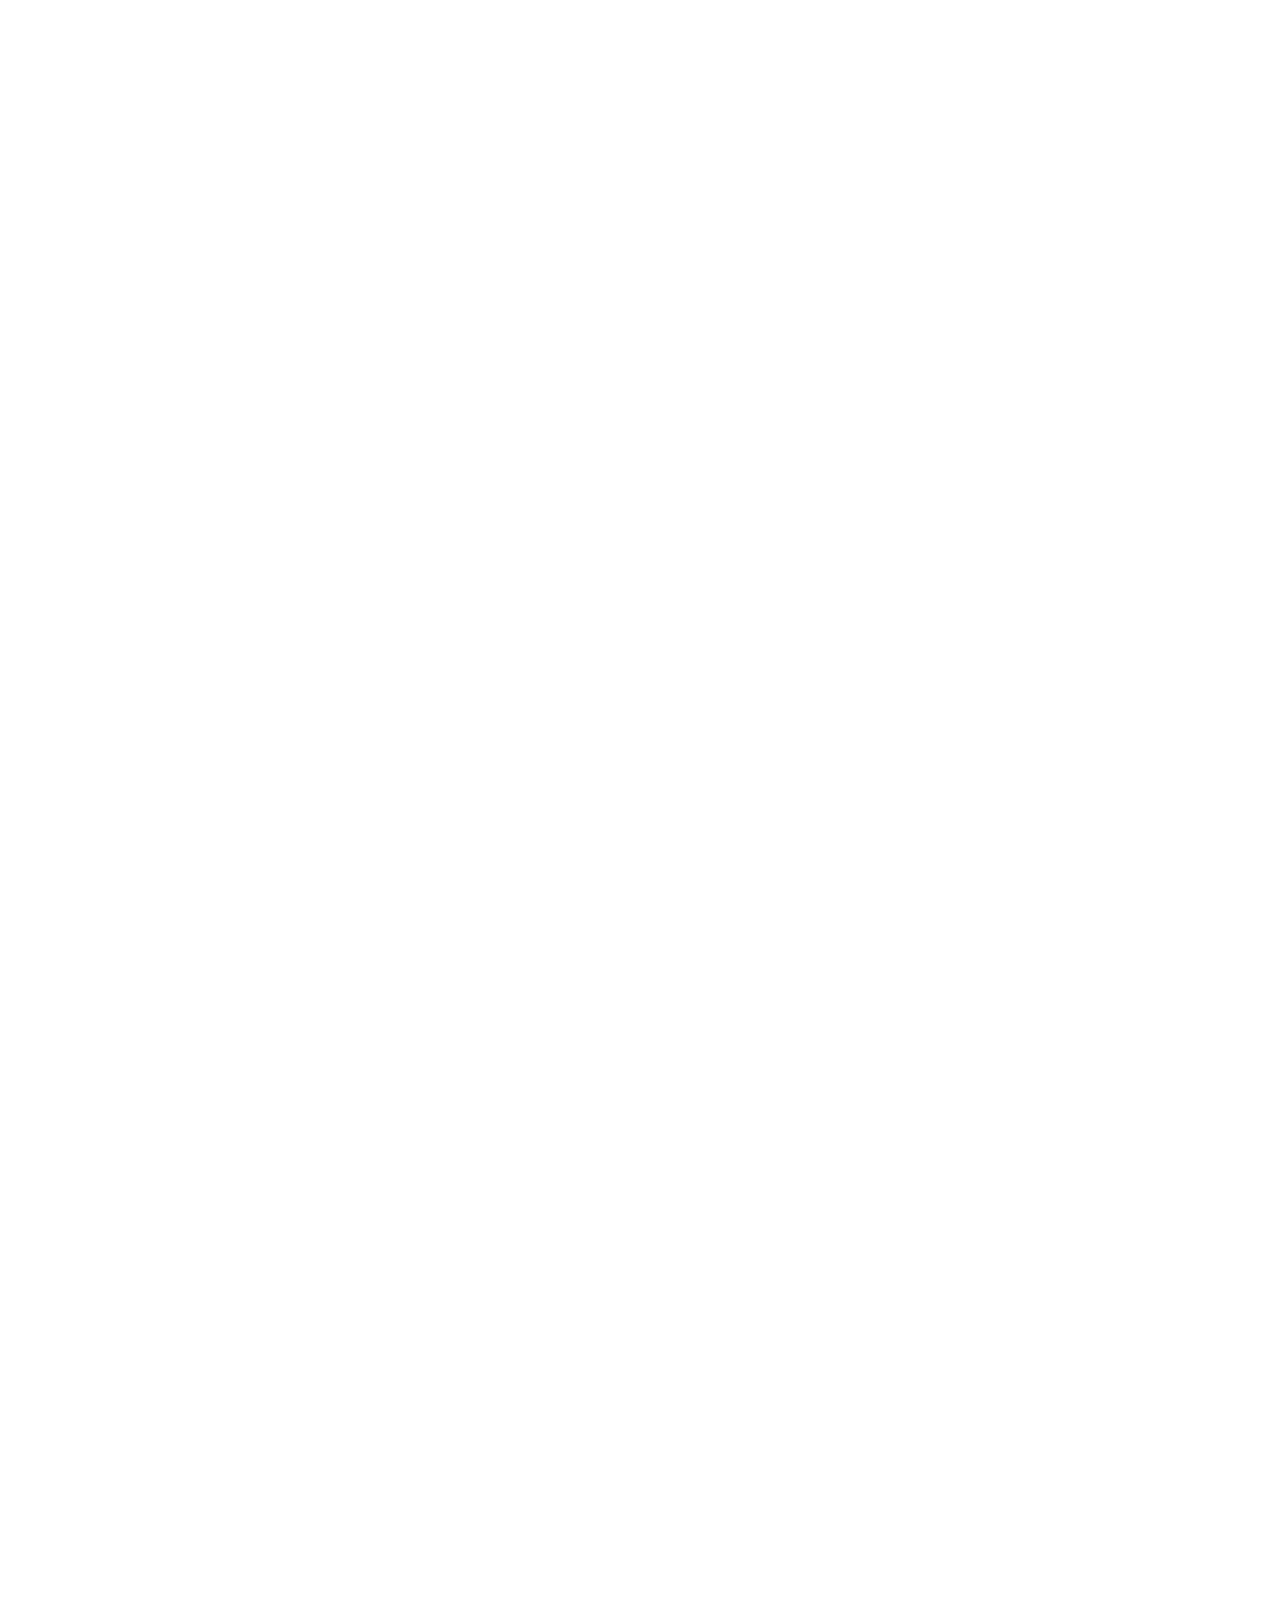
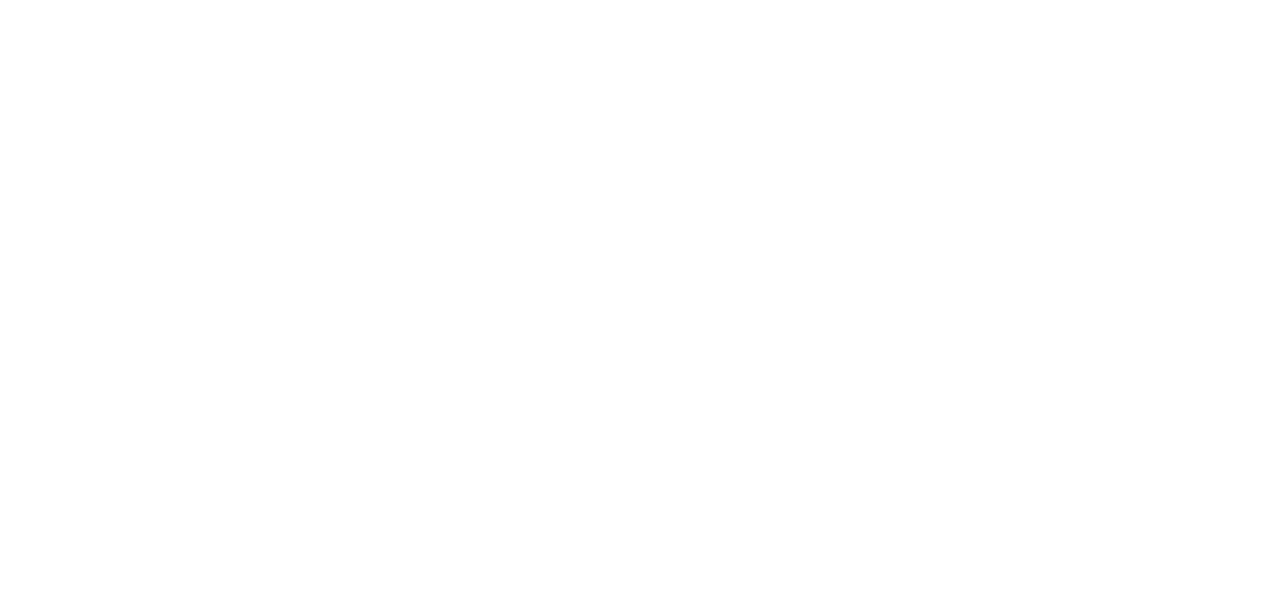
<file: templates/single4.html>
<!doctype html>
<html lang="en">

<head>
    <title>Hidup Sehat untu Mencegah Gagal Ginjal Kronis &mdash; Kidney Failure Prediction</title>
    <meta charset="utf-8">
    <meta name="viewport" content="width=device-width, initial-scale=1, shrink-to-fit=no">

    <link href="https://fonts.googleapis.com/css?family=Work+Sans:400,700,900&display=swap" rel="stylesheet">

    <link rel="stylesheet" href="../static/fonts/icomoon/style.css">

    <link rel="stylesheet" href="../static/css/bootstrap.min.css">
    <link rel="stylesheet" href="../static/css/bootstrap-datepicker.css">
    <link rel="stylesheet" href="../static/css/jquery.fancybox.min.css">
    <link rel="stylesheet" href="../static/css/owl.carousel.min.css">
    <link rel="stylesheet" href="../static/css/owl.theme.default.min.css">
    <link rel="stylesheet" href="../static/fonts/flaticon/font/flaticon.css">
    <link rel="stylesheet" href="../static/css/aos.css">

    <!-- MAIN CSS -->
    <link rel="stylesheet" href="../static/css/style.css">
    <link rel="icon" href="../static/images/kidney.png" type="image/png">

    <style>
        body, html {
            padding: 0;
            margin: 0;
            width: 100%;
            height: 100%;
            overflow-x: hidden;
        }

        .site-navbar {
            margin-bottom: 0;
        }

        .site-section {
            padding: 0;
        }

        .site-section-cover {
            height: 100vh;
            background-size: cover;
            background-position: center;
        }

        .blog-content {
            padding: 2rem 0;
        }

        .footer-heading {
            margin-bottom: 0.5rem;
        }

        .footer {
            padding: 2rem 0;
        }
    </style>
</head>

<body data-spy="scroll" data-target=".site-navbar-target" data-offset="300">

    <div class="site-wrap" id="home-section">

        <div class="site-mobile-menu site-navbar-target">
            <div class="site-mobile-menu-header">
                <div class="site-mobile-menu-close mt-3">
                    <span class="icon-close2 js-menu-toggle"></span>
                </div>
            </div>
            <div class="site-mobile-menu-body"></div>
        </div>

        <header class="site-navbar site-navbar-target" role="banner">
            <div class="container">
                <div class="row align-items-center position-relative">
                    <div class="col-3">
                        <div class="site-logo">
                            <a href="/" class="font-weight-bold">
                                <img src="../static/images/kidney.png" alt="Image" class="img-fluid" style="width: 120px; height: auto;">
                            </a>
                        </div>
                    </div>

                    <div class="col-9 text-right">
                        <span class="d-inline-block d-lg-none">
                            <a href="#" class="text-white site-menu-toggle js-menu-toggle py-5 text-white">
                                <span class="icon-menu h3 text-white"></span>
                            </a>
                        </span>

                        <nav class="site-navigation text-right ml-auto d-none d-lg-block" role="navigation">
                            <ul class="site-menu main-menu js-clone-nav ml-auto ">
                                <li><a href="/" class="nav-link">HOME</a></li>
                                <li><a href="about" class="nav-link">CHATBOT</a></li>
                                <li><a href="trips" class="nav-link">PREDICT</a></li>
                                <li class="active"><a href="blog" class="nav-link">ARTICLE</a></li>
                                <li><a href="contact" class="nav-link">FEEDBACK</a></li>
                            </ul>
                        </nav>
                    </div>
                </div>
            </div>
        </header>

        <div class="ftco-blocks-cover-1">
            <div class="site-section-cover overlay" data-stellar-background-ratio="0.5" style="background-image: url('../static/images/blog4.jpg')">
                <div class="container">
                    <div class="row align-items-center justify-content-center text-center">
                        <div class="col-md-7">
                            <span class="d-block mb-3 text-white" data-aos="fade-up">May 10, 2024 <span class="mx-2 text-primary">&bullet;</span> by 4 Sehat 5 Sempurna</span>
                            <h1 class="mb-4" data-aos="fade-up" data-aos-delay="100">Hidup Sehat untuk Mencegah Gagal Ginjal Kronis: Langkah-Langkah Praktis untuk Kesehatan Ginjal yang Optimal</h1>
                        </div>
                    </div>
                </div>
            </div>
        </div>

        <div class="site-section">
            <div class="container">
                <div class="row">
                    <div class="col-md-8 blog-content">
                        <p class="lead">Gagal ginjal kronis (GGK) adalah masalah kesehatan serius yang dapat dihindari dengan gaya hidup sehat yang tepat. Berikut adalah beberapa langkah praktis yang dapat membantu anda menjaga kesehatan ginjal Anda dan mengurangi risiko terkena GGK:</p>
                        <img src="../static/images/saveginjal.jpg" alt="Kesehatan Ginjal" class="img-fluid mb-4">

                        <h2>1. Kendalikan Tekanan Darah dan Gula Darah</h2>

                        <blockquote>
                            <p>Tekanan darah tinggi dan diabetes adalah dua penyebab utama GGK. Pastikan untuk mengukur tekanan darah dan gula darah secara teratur, dan ikuti petunjuk dokter Anda dalam menjaga kadar keduanya dalam batas normal.</p>
                        </blockquote>

                        <h2>2. Adopsi Pola Makan Sehat</h2>

                        <p>Makanan yang rendah garam, rendah lemak jenuh, dan kaya akan serat, seperti buah-buahan, sayuran, biji-bijian, dan protein nabati, dapat membantu menjaga kesehatan ginjal. Batasi konsumsi makanan yang tinggi gula, lemak trans, dan garam.</p>

                        <h2>3. Tetap Aktif secara Fisik </h2>

                        <blockquote>
                            <p>Olahraga teratur membantu menjaga berat badan yang sehat, mengendalikan tekanan darah, dan meningkatkan kesehatan secara keseluruhan. Pilih aktivitas yang Anda nikmati, seperti berjalan kaki, berenang, atau bersepeda, dan lakukan secara teratur.</p>
                        </blockquote>

                        <h2>4. Hindari Konsumsi Alkohol dan Merokok</h2>

                        <p>Alkohol dan merokok dapat merusak fungsi ginjal dan meningkatkan risiko GGK. Jika Anda mengonsumsi alkohol, lakukan dengan moderat, dan hindari merokok sama sekali.</p>

                        <h2>5. Minum Air Secukupnya</h2>

                        <p>Menjaga tubuh tetap terhidrasi sangat penting untuk kesehatan ginjal. Minumlah air secukupnya setiap hari, dan hindari minuman berkafein dan beralkohol yang dapat menyebabkan dehidrasi.</p>

                        <h2>6. Diet sehat</h2>

                        <p>Mengonsumsi gizi seimbang dapat menurunkan risiko penyakit ginjal dengan mengontrol tekanan darah dan kadar kolesterol dalam tubuh.
                            Gizi seimbang harus mencakup asupan buah dan sayur yang cukup, makanan karbohidrat seperti kentang, roti, atau nasi, produk susu atau alternatifnya, kacang-kacangan, ikan, telur, daging; serta asupan lemak jenuh, garam, dan gula yang dibatasi.</p>
                            <img src="../static/images/ginjalsayur.jpg" alt="Kesehatan Ginjal" class="img-fluid mb-4">

                         <p>Dengan mengikuti langkah-langkah ini, Anda dapat mengambil langkah proaktif untuk menjaga kesehatan ginjal Anda dan mengurangi risiko terkena GGK. Jika Anda memiliki risiko tinggi atau gejala yang terkait dengan GGK, segera konsultasikan dengan dokter untuk evaluasi lebih lanjut dan saran yang sesuai.</p>   

                        <div class="pt-5">
                            <p>Sumber informasi:
                                <a href="https://www.klikdokter.com/penyakit/masalah-ginjal-dan-saluran-kemih/gagal-ginjal-kronis">Penyebab dan Cara Mengobati</a>,
                                <a href="https://doktersehat.com/informasi/kesehatan-umum/9-tips-cara-menjaga-kesehatan-ginjal-anda/">15 Cara Menjaga Kesehatan Ginjal</a>,
                                <a href="https://www.alodokter.com/7-cara-merawat-ginjal-agar-tetap-sehat">7 Cara Merawat Ginjal</a>

                            </p>
                        </div>
                    </div>

                    <div class="col-md-4">
<!-- START sidebar-box -->
<div class="sidebar-box">
    <h2 class="heading">Popular Posts</h2>
    <div class="post-entry-sidebar">
        <a href="single">
            <img src="../static/images/blogpert.jpg" alt="Image placeholder" class="me-4 rounded">
            <div class="text">
                <h3>Memahami Stadium Penyakit Ginjal: Dari Ringan Hingga Gagal Ginjal</h3>
                <div class="post-meta">
                    <span class="mr-2">May 2, 2024 </span>
                </div>
            </div>
        </a>
        <a href="single2">
            <img src="../static/images/cover2.jpeg" alt="Image placeholder" class="me-4 rounded">
            <div class="text">
                <h3>10 Tanda Peringatan Dini Penyakit Ginjal Kronis yang Sering Diabaikan</h3>
                <div class="post-meta">
                    <span class="mr-2">May 4, 2024</span>
                </div>
            </div>
        </a>
        <a href="single3">
            <img src="../static/images/cover3.jpeg" alt="Image placeholder" class="me-4 rounded">
            <div class="text">
                <h3>Memahami Gagal Ginjal Kronis: Mengenal, Mencegah, dan Mengelola</h3>
                <div class="post-meta">
                    <span class="mr-2">May 7, 2024 </span>
                </div>
            </div>
        </a>
    </div>
</div>
<!-- END sidebar-box -->


                    </div>
                </div>
            </div>
        </div>

        <footer class="site-footer bg-light">
            <div class="container">
                <div class="row pt-3 text-center">
                    <div class="col-md-12">
                        <p><strong>KidneyTrackPlus (Kidney Failure Predict)</strong><br>
                        Orbit Future Academy - Artificial Intelligence 4 Jobs<br>
                        4 Sehat 5 Sempurna - Constellar</p>
                        <div class="mt-3">
                            <img src="../static/images/orbit.png" alt="University Logo" class="university-logo" width="80">
                            <img src="../static/images/kampusmerd.png" alt="University Logo" class="university-logo" width="80">
                            <img src="../static/images/unair.png" alt="University Logo" class="university-logo" width="80">
                            <img src="../static/images/upn.png" alt="University Logo" class="university-logo" width="80">
                            <img src="../static/images/jombang.png" alt="University Logo" class="university-logo" width="80">
                            <img src="../static/images/semarang.png" alt="University Logo" class="university-logo" width="80">
                        </div>
                    </div>
                </div>
                <div class="row pt-3 text-center">
                    <div class="col-md-12">
                        <div class="border-top pt-3">
                            <p>Copyright &copy;<script>document.write(new Date().getFullYear());</script> 4 Sehat 5 Sempurna Constellar</p>
                        </div>
                    </div>
                </div>
            </div>
        </footer>
    </div>

    <script src="../static/js/jquery-3.3.1.min.js"></script>
    <script src="../static/js/jquery-migrate-3.0.0.js"></script>
    <script src="../static/js/popper.min.js"></script>
    <script src="../static/js/bootstrap.min.js"></script>
    <script src="../static/js/owl.carousel.min.js"></script>
    <script src="../static/js/jquery.sticky.js"></script>
    <script src="../static/js/jquery.waypoints.min.js"></script>
    <script src="../static/js/jquery.animateNumber.min.js"></script>
    <script src="../static/js/jquery.fancybox.min.js"></script>
    <script src="../static/js/jquery.stellar.min.js"></script>
    <script src="../static/js/jquery.easing.1.3.js"></script>
    <script src="../static/js/bootstrap-datepicker.min.js"></script>
    <script src="../static/js/isotope.pkgd.min.js"></script>
    <script src="../static/js/aos.js"></script>

    <script src="../static/js/main.js"></script>

</body>

</html>
</file>
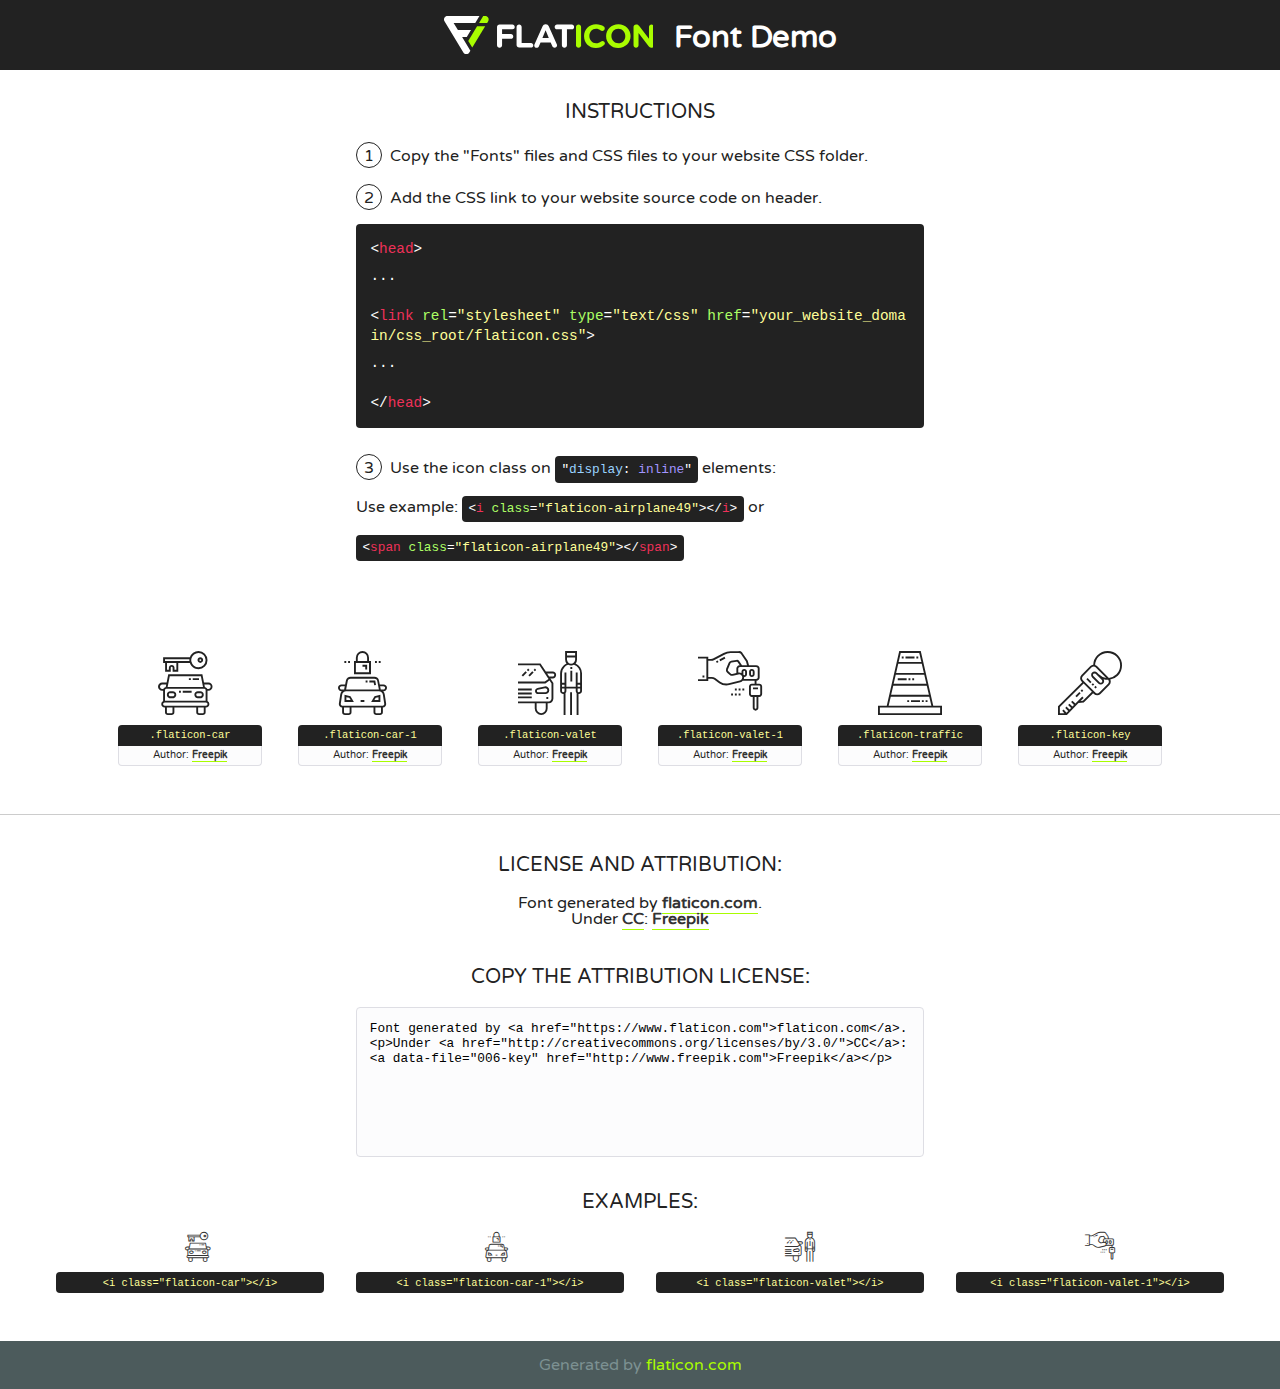
<file: static/fonts/flaticon-2/font/flaticon.html>
<!DOCTYPE html>
<!--
  Flaticon icon font: Flaticon
  Creation date: 18/07/2019 07:36
-->
<html>
<!DOCTYPE html>
<html>

<head>
    <title>Flaticon WebFont</title>
    <link href="http://fonts.googleapis.com/css?family=Varela+Round" rel="stylesheet" type="text/css" />
    <link rel="stylesheet" type="text/css" href="flaticon.css">
    <meta charset="UTF-8">
    <style>
    html, body, div, span, applet, object, iframe,
    h1, h2, h3, h4, h5, h6, p, blockquote, pre,
    a, abbr, acronym, address, big, cite, code,
    del, dfn, em, img, ins, kbd, q, s, samp,
    small, strike, strong, sub, sup, tt, var,
    b, u, i, center,
    dl, dt, dd, ol, ul, li,
    fieldset, form, label, legend,
    table, caption, tbody, tfoot, thead, tr, th, td,
    article, aside, canvas, details, embed, 
    figure, figcaption, footer, header, hgroup, 
    menu, nav, output, ruby, section, summary,
    time, mark, audio, video {
        margin: 0;
        padding: 0;
        border: 0;
        font-size: 100%;
        font: inherit;
        vertical-align: baseline;
    }
    /* HTML5 display-role reset for older browsers */
    article, aside, details, figcaption, figure, 
    footer, header, hgroup, menu, nav, section {
        display: block;
    }
    body {
        line-height: 1;
    }
    ol, ul {
        list-style: none;
    }
    blockquote, q {
        quotes: none;
    }
    blockquote:before, blockquote:after,
    q:before, q:after {
        content: '';
        content: none;
    }
    table {
        border-collapse: collapse;
        border-spacing: 0;
    }
    body {
        font-family: 'Varela Round', Helvetica, Arial, sans-serif;
        font-size: 16px;
        color: #222;
    }
    a {
        color: #333;
        border-bottom: 1px solid #a9fd00;
        font-weight: bold;
        text-decoration: none;
    }
    * {
        -moz-box-sizing: border-box;
        -webkit-box-sizing: border-box;
        box-sizing: border-box;
        margin: 0;
        padding: 0;
    }
    [class^="flaticon-"]:before, [class*=" flaticon-"]:before, [class^="flaticon-"]:after, [class*=" flaticon-"]:after {
        font-family: Flaticon;
        font-size: 30px;
        font-style: normal;
        margin-left: 20px;
        color: #333;
    }
    .wrapper {
        max-width: 600px;
        margin: auto;
        padding: 0 1em;
    }
    .title {
        font-size: 1.25em;
        text-align: center;
        margin-bottom: 1em;
        text-transform: uppercase;
    }
    header {
        text-align: center;
        background-color: #222;
        color: #fff;
        padding: 1em;
    }
    header .logo {
        width: 210px;
        height: 38px;
        display: inline-block;
        vertical-align: middle;
        margin-right: 1em;
        border: none;
    }
    header strong {
        font-size: 1.95em;
        font-weight: bold;
        vertical-align: middle;
        margin-top: 5px;
        display: inline-block;
    }
    .demo {
        margin: 2em auto;
        line-height: 1.25em;
    }
    .demo ul li {
        margin-bottom: 1em;
    }
    .demo ul li .num {
        color: #222;
        border-radius: 20px;
        display: inline-block;
        width: 26px;
        padding: 3px;
        height: 26px;
        text-align: center;
        margin-right: 0.5em;
        border: 1px solid #222;
    }
    .demo ul li code {
        background-color: #222;
        border-radius: 4px;
        padding: 0.25em 0.5em;
        display: inline-block;
        color: #fff;
        font-family: Consolas,Monaco,Lucida Console,Liberation Mono,DejaVu Sans Mono,Bitstream Vera Sans Mono,Courier New, monospace;
        font-weight: lighter;
        margin-top: 1em;
        font-size: 0.8em;
        word-break: break-all;
    }
    .demo ul li code.big {
        padding: 1em;
        font-size: 0.9em;
    }
    .demo ul li code .red {
        color: #EF3159;
    }
    .demo ul li code .green {
        color: #ACFF65;
    }
    .demo ul li code .yellow {
        color: #FFFF99;
    }
    .demo ul li code .blue {
        color: #99D3FF;
    }
    .demo ul li code .purple {
        color: #A295FF;
    }
    .demo ul li code .dots {
        margin-top: 0.5em;
        display: block;
    }
    #glyphs {
        border-bottom: 1px solid #ccc;
        padding: 2em 0;
        text-align: center;
    }
    .glyph {
        display: inline-block;
        width: 9em;
        margin: 1em;
        text-align: center;
        vertical-align: top;
        background: #FFF;
    }
    .glyph .glyph-icon {
        padding: 10px;
        display: block;
        font-family:"Flaticon";
        font-size: 64px;
        line-height: 1;
    }
    .glyph .glyph-icon:before {
        font-size: 64px;
        color: #222;
        margin-left: 0;
    }
    .class-name {
        font-size: 0.65em;
        background-color: #222;
        color: #fff;
        border-radius: 4px 4px 0 0;
        padding: 0.5em;
        color: #FFFF99;
        font-family: Consolas,Monaco,Lucida Console,Liberation Mono,DejaVu Sans Mono,Bitstream Vera Sans Mono,Courier New, monospace;
    }
    .author-name {
        font-size: 0.6em;
        background-color: #fcfcfd;
        border: 1px solid #DEDEE4;
        border-top: 0;
        border-radius: 0 0 4px 4px;
        padding: 0.5em;
    }
    .class-name:last-child {
        font-size: 10px;
        color:#888;
    }
    .class-name:last-child a {
        font-size: 10px;
        color:#555;
    }
    .class-name:last-child a:hover {
        color:#a9fd00;
    }
    .glyph > input {
        display: block;
        width: 100px;
        margin: 5px auto;
        text-align: center;
        font-size: 12px;
        cursor: text;
    }
    .glyph > input.icon-input {
        font-family:"Flaticon";
        font-size: 16px;
        margin-bottom: 10px;
    }
    .attribution .title {
        margin-top: 2em;
    }
    .attribution textarea {
        background-color: #fcfcfd;
        padding: 1em;
        border: none;
        box-shadow: none;
        border: 1px solid #DEDEE4;
        border-radius: 4px;
        resize: none;
        width: 100%;
        height: 150px;
        font-size: 0.8em;
        font-family: Consolas,Monaco,Lucida Console,Liberation Mono,DejaVu Sans Mono,Bitstream Vera Sans Mono,Courier New, monospace;
        -webkit-appearance: none;
    }
    .iconsuse {
        margin: 2em auto;
        text-align: center;
        max-width: 1200px;
    }
    .iconsuse:after {
        content: '';
        display: table;
        clear: both;
    }
    .iconsuse .image {
        float: left;
        width: 25%;
        padding: 0 1em;
    }
    .iconsuse .image p {
        margin-bottom: 1em;
    }
    .iconsuse .image span {
        display: block;
        font-size: 0.65em;
        background-color: #222;
        color: #fff;
        border-radius: 4px;
        padding: 0.5em;
        color: #FFFF99;
        margin-top: 1em;
        font-family: Consolas,Monaco,Lucida Console,Liberation Mono,DejaVu Sans Mono,Bitstream Vera Sans Mono,Courier New, monospace;
    }
    #footer {
        text-align: center;
        background-color: #4C5B5C;
        color: #7c9192;
        padding: 1em;
    }
    #footer a {
        border: none;
        color: #a9fd00;
        font-weight: normal;
    }
    @media (max-width: 960px) {
        .iconsuse .image {
            width: 50%;
        }
    }
    @media (max-width: 560px) {
        .iconsuse .image {
            width: 100%;
        }
    }
    </style>
</head>

<body class="characters-off">

    <header>
        <a href="https://www.flaticon.com" target="_blank" class="logo">
            <svg version="1.1" xmlns="http://www.w3.org/2000/svg" xmlns:xlink="http://www.w3.org/1999/xlink" xmlns:a="http://ns.adobe.com/AdobeSVGViewerExtensions/3.0/" viewBox="0 0 560.875 102.036" enable-background="new 0 0 560.875 102.036" xml:space="preserve">
                <defs>
                </defs>
                <g>
                    <g class="letters">
                        <path fill="#ffffff" d="M141.596,29.675c0-3.777,2.985-6.767,6.764-6.767h34.438c3.426,0,6.15,2.728,6.15,6.15
                        c0,3.43-2.724,6.149-6.15,6.149h-27.674v13.091h23.719c3.429,0,6.151,2.724,6.151,6.15c0,3.43-2.723,6.149-6.151,6.149h-23.719
                        v17.574c0,3.773-2.986,6.761-6.764,6.761c-3.779,0-6.764-2.989-6.764-6.761V29.675z"></path>
                        <path fill="#ffffff" d="M193.844,29.149c0-3.781,2.985-6.767,6.764-6.767c3.776,0,6.763,2.985,6.763,6.767v42.957h25.039
                        c3.426,0,6.149,2.726,6.149,6.153c0,3.425-2.723,6.15-6.149,6.15h-31.802c-3.779,0-6.764-2.986-6.764-6.768V29.149z"></path>
                        <path fill="#ffffff" d="M241.891,75.71l21.438-48.407c1.492-3.341,4.215-5.357,7.906-5.357h0.792
                        c3.686,0,6.323,2.017,7.815,5.357l21.439,48.407c0.436,0.967,0.701,1.845,0.701,2.723c0,3.602-2.809,6.501-6.414,6.501
                        c-3.161,0-5.269-1.845-6.499-4.655l-4.132-9.661h-27.059l-4.301,10.102c-1.144,2.631-3.426,4.214-6.237,4.214
                        c-3.517,0-6.24-2.81-6.24-6.325C241.1,77.64,241.451,76.677,241.891,75.71z M279.932,58.666l-8.521-20.297l-8.526,20.297H279.932
                        z"></path>
                        <path fill="#ffffff" d="M314.864,35.387H301.86c-3.429,0-6.239-2.813-6.239-6.238c0-3.429,2.811-6.24,6.239-6.24h39.533
                        c3.426,0,6.237,2.811,6.237,6.24c0,3.425-2.811,6.238-6.237,6.238h-13.001v42.785c0,3.773-2.99,6.761-6.764,6.761
                        c-3.779,0-6.764-2.989-6.764-6.761V35.387z"></path>
                        <path fill="#A9FD00" d="M352.615,29.149c0-3.781,2.985-6.767,6.767-6.767c3.774,0,6.761,2.985,6.761,6.767v49.024
                        c0,3.773-2.987,6.761-6.761,6.761c-3.781,0-6.767-2.989-6.767-6.761V29.149z"></path>
                        <path fill="#A9FD00" d="M374.132,53.836v-0.179c0-17.481,13.178-31.801,32.065-31.801c9.22,0,15.459,2.458,20.557,6.238
                        c1.402,1.054,2.637,2.985,2.637,5.357c0,3.692-2.985,6.59-6.681,6.59c-1.845,0-3.071-0.702-4.044-1.319
                        c-3.776-2.813-7.729-4.393-12.562-4.393c-10.364,0-17.831,8.611-17.831,19.154v0.173c0,10.542,7.291,19.329,17.831,19.329
                        c5.715,0,9.492-1.756,13.359-4.834c1.049-0.874,2.458-1.491,4.039-1.491c3.429,0,6.325,2.813,6.325,6.236
                        c0,2.106-1.056,3.78-2.282,4.834c-5.539,4.834-12.036,7.733-21.878,7.733C387.572,85.464,374.132,71.493,374.132,53.836z"></path>
                        <path fill="#A9FD00" d="M433.009,53.836v-0.179c0-17.481,13.79-31.801,32.766-31.801c18.981,0,32.592,14.143,32.592,31.628v0.173
                        c0,17.483-13.785,31.807-32.769,31.807C446.625,85.464,433.009,71.32,433.009,53.836z M484.224,53.836v-0.179
                        c0-10.539-7.725-19.326-18.626-19.326c-10.893,0-18.449,8.611-18.449,19.154v0.173c0,10.542,7.73,19.329,18.626,19.329
                        C476.676,72.986,484.224,64.378,484.224,53.836z"></path>
                        <path fill="#A9FD00" d="M506.233,29.321c0-3.774,2.99-6.763,6.767-6.763h1.401c3.252,0,5.183,1.583,7.029,3.953l26.093,34.265
                        V29.059c0-3.692,2.99-6.677,6.681-6.677c3.683,0,6.671,2.985,6.671,6.677v48.934c0,3.78-2.987,6.765-6.764,6.765h-0.436
                        c-3.257,0-5.188-1.581-7.034-3.953l-27.056-35.492v32.944c0,3.687-2.985,6.676-6.678,6.676c-3.683,0-6.673-2.989-6.673-6.676
                        V29.321z"></path>
                    </g>
                    <g class="insignia">
                        <path fill="#ffffff" d="M48.372,56.137h12.517l11.156-18.537H37.186L25.688,18.539h57.825L94.668,0H9.271
                        C5.925,0,2.842,1.801,1.198,4.716c-1.644,2.907-1.593,6.482,0.134,9.343l50.38,83.501c1.678,2.781,4.689,4.476,7.938,4.476
                        c3.246,0,6.257-1.695,7.935-4.476l2.898-4.804L48.372,56.137z"></path>
                        <g class="i">
                            <path fill="#A9FD00" d="M93.575,18.539h0.031v0.004l21.652,0.004l2.705-4.488c1.727-2.861,1.778-6.436,0.133-9.343
                            C116.454,1.801,113.371,0,110.026,0h-5.294L93.575,18.539z"></path>
                            <polygon fill="#A9FD00" points="88.291,27.356 64.725,66.486 75.519,84.404 109.942,27.356"></polygon>
                        </g>
                    </g>
                </g>
            </svg>
        </a>
        <strong>Font Demo</strong>
    </header>


    <section class="demo wrapper">

        <p class="title">Instructions</p>

        <ul>
            <li>
                <span class="num">1</span>Copy the "Fonts" files and CSS files to your website CSS folder.
            </li>
            <li>
                <span class="num">2</span>Add the CSS link to your website source code on header.
                <code class="big">
                    &lt;<span class="red">head</span>&gt;
                    <br/><span class="dots">...</span>
                    <br/>&lt;<span class="red">link</span> <span class="green">rel</span>=<span class="yellow">"stylesheet"</span> <span class="green">type</span>=<span class="yellow">"text/css"</span> <span class="green">href</span>=<span class="yellow">"your_website_domain/css_root/flaticon.css"</span>&gt;
                    <br/><span class="dots">...</span>
                    <br/>&lt;/<span class="red">head</span>&gt;
                </code>
            </li>

            <li>
                <p>
                    <span class="num">3</span>Use the icon class on <code>"<span class="blue">display</span>:<span class="purple"> inline</span>"</code> elements:
                    <br />
                    Use example: <code>&lt;<span class="red">i</span> <span class="green">class</span>=<span class="yellow">&quot;flaticon-airplane49&quot;</span>&gt;&lt;/<span class="red">i</span>&gt;</code> or <code>&lt;<span class="red">span</span> <span class="green">class</span>=<span class="yellow">&quot;flaticon-airplane49&quot;</span>&gt;&lt;/<span class="red">span</span>&gt;</code>
            </li>
        </ul>

    </section>




   <section id="glyphs">          
    
      
        <div class="glyph"><div class="glyph-icon flaticon-car"></div>
            <div class="class-name">.flaticon-car</div>
            <div class="author-name">Author: <a data-file="001-car" href="http://www.freepik.com">Freepik</a> </div> 
        </div>        
        
        <div class="glyph"><div class="glyph-icon flaticon-car-1"></div>
            <div class="class-name">.flaticon-car-1</div>
            <div class="author-name">Author: <a data-file="002-car-1" href="http://www.freepik.com">Freepik</a> </div> 
        </div>        
        
        <div class="glyph"><div class="glyph-icon flaticon-valet"></div>
            <div class="class-name">.flaticon-valet</div>
            <div class="author-name">Author: <a data-file="003-valet" href="http://www.freepik.com">Freepik</a> </div> 
        </div>        
        
        <div class="glyph"><div class="glyph-icon flaticon-valet-1"></div>
            <div class="class-name">.flaticon-valet-1</div>
            <div class="author-name">Author: <a data-file="004-valet-1" href="http://www.freepik.com">Freepik</a> </div> 
        </div>        
        
        <div class="glyph"><div class="glyph-icon flaticon-traffic"></div>
            <div class="class-name">.flaticon-traffic</div>
            <div class="author-name">Author: <a data-file="005-traffic" href="http://www.freepik.com">Freepik</a> </div> 
        </div>        
        
        <div class="glyph"><div class="glyph-icon flaticon-key"></div>
            <div class="class-name">.flaticon-key</div>
            <div class="author-name">Author: <a data-file="006-key" href="http://www.freepik.com">Freepik</a> </div> 
        </div>        
        

    </section>



    <section class="attribution wrapper"   style="text-align:center;">

      <div class="title">License and attribution:</div><div class="attrDiv">Font generated by <a href="https://www.flaticon.com">flaticon.com</a>. <div><p>Under <a href="http://creativecommons.org/licenses/by/3.0/">CC</a>: <a data-file="006-key" href="http://www.freepik.com">Freepik</a></p>  </div>
      </div>
      <div class="title">Copy the Attribution License:</div>

    <textarea onclick="this.focus();this.select();">Font generated by &lt;a href=&quot;https://www.flaticon.com&quot;&gt;flaticon.com&lt;/a&gt;. <p>Under <a href="http://creativecommons.org/licenses/by/3.0/">CC</a>: <a data-file="006-key" href="http://www.freepik.com">Freepik</a></p>  
     </textarea>

    </section>

    <section class="iconsuse">

          <div class="title">Examples:</div>            
             
            <div class="image">
                <p>
                    <i class="glyph-icon flaticon-car"></i> 
                    <span>&lt;i class=&quot;flaticon-car&quot;&gt;&lt;/i&gt;</span>
                </p>
            </div>
            
            <div class="image">
                <p>
                    <i class="glyph-icon flaticon-car-1"></i> 
                    <span>&lt;i class=&quot;flaticon-car-1&quot;&gt;&lt;/i&gt;</span>
                </p>
            </div>
            
            <div class="image">
                <p>
                    <i class="glyph-icon flaticon-valet"></i> 
                    <span>&lt;i class=&quot;flaticon-valet&quot;&gt;&lt;/i&gt;</span>
                </p>
            </div>
            
            <div class="image">
                <p>
                    <i class="glyph-icon flaticon-valet-1"></i> 
                    <span>&lt;i class=&quot;flaticon-valet-1&quot;&gt;&lt;/i&gt;</span>
                </p>
            </div>
                       
        </div>
                            
    </section>

<div id="footer">
    <div>Generated by <a href="https://www.flaticon.com">flaticon.com</a>
    </div>
</div>



</body>
</html>
</file>
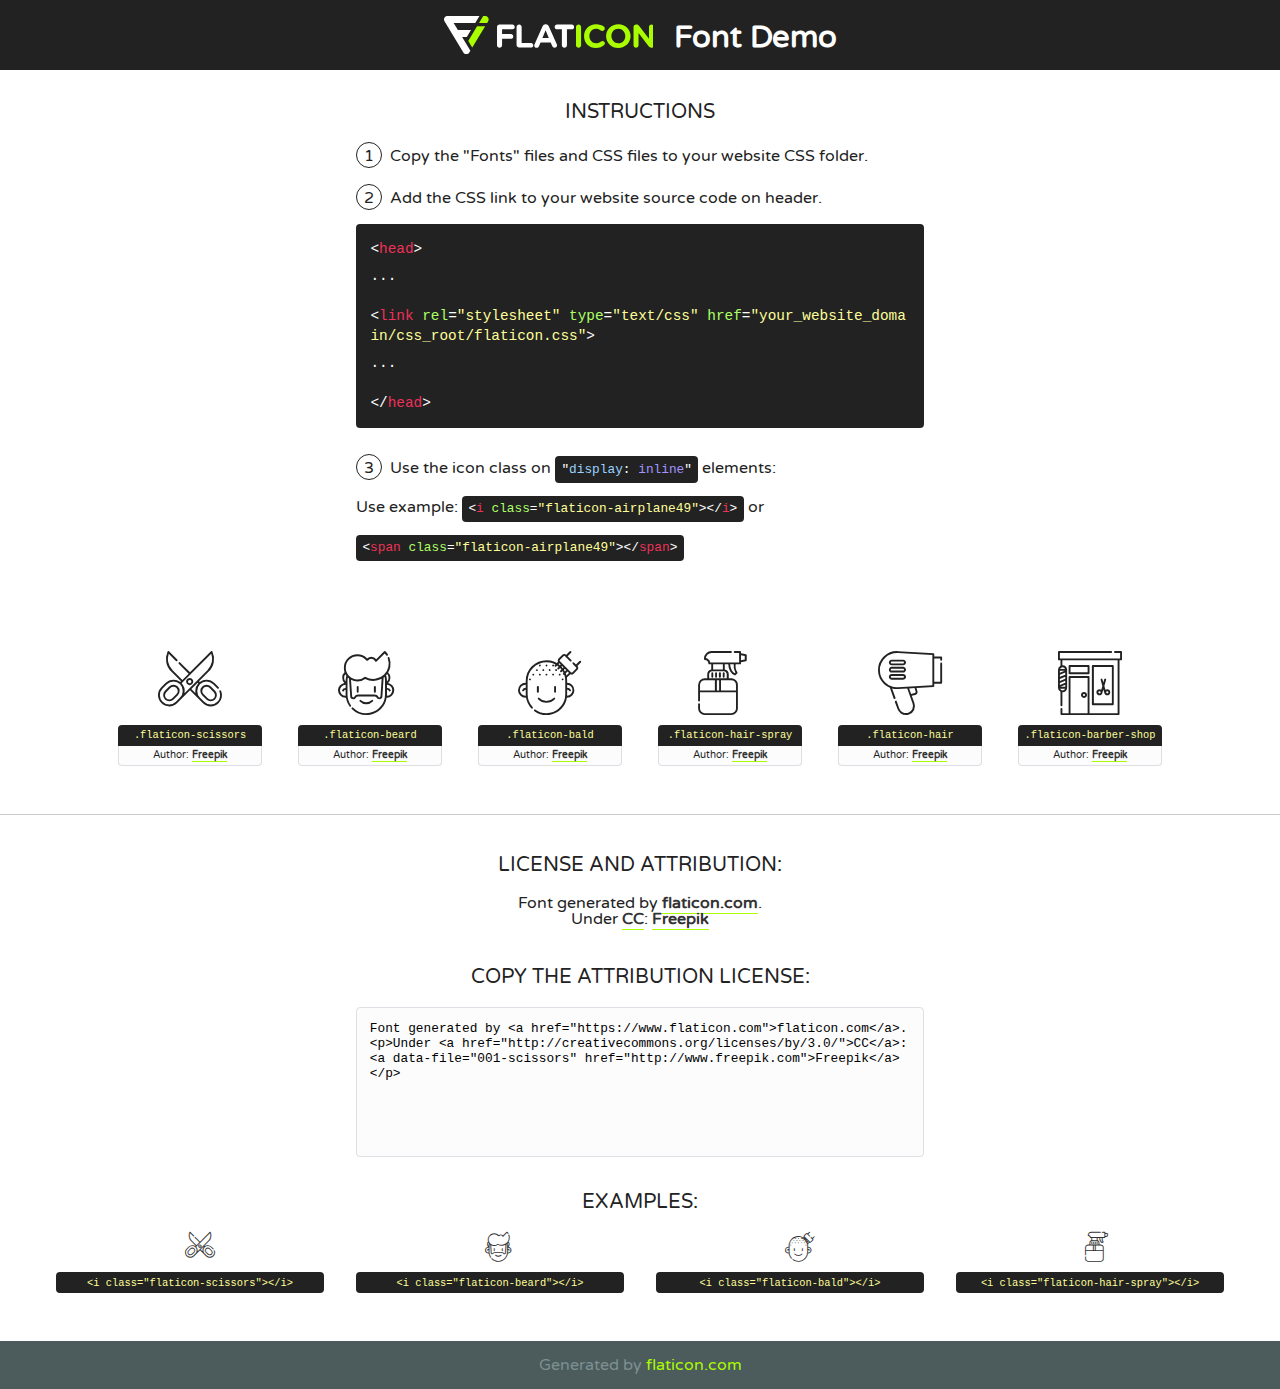
<file: static/fonts/flaticon/font/flaticon.html>
<!DOCTYPE html>
<!--
  Flaticon icon font: Flaticon
  Creation date: 23/07/2019 22:03
-->
<html>
<!DOCTYPE html>
<html>

<head>
    <title>Flaticon WebFont</title>
    <link href="http://fonts.googleapis.com/css?family=Varela+Round" rel="stylesheet" type="text/css" />
    <link rel="stylesheet" type="text/css" href="flaticon.css">
    <meta charset="UTF-8">
    <style>
    html, body, div, span, applet, object, iframe,
    h1, h2, h3, h4, h5, h6, p, blockquote, pre,
    a, abbr, acronym, address, big, cite, code,
    del, dfn, em, img, ins, kbd, q, s, samp,
    small, strike, strong, sub, sup, tt, var,
    b, u, i, center,
    dl, dt, dd, ol, ul, li,
    fieldset, form, label, legend,
    table, caption, tbody, tfoot, thead, tr, th, td,
    article, aside, canvas, details, embed, 
    figure, figcaption, footer, header, hgroup, 
    menu, nav, output, ruby, section, summary,
    time, mark, audio, video {
        margin: 0;
        padding: 0;
        border: 0;
        font-size: 100%;
        font: inherit;
        vertical-align: baseline;
    }
    /* HTML5 display-role reset for older browsers */
    article, aside, details, figcaption, figure, 
    footer, header, hgroup, menu, nav, section {
        display: block;
    }
    body {
        line-height: 1;
    }
    ol, ul {
        list-style: none;
    }
    blockquote, q {
        quotes: none;
    }
    blockquote:before, blockquote:after,
    q:before, q:after {
        content: '';
        content: none;
    }
    table {
        border-collapse: collapse;
        border-spacing: 0;
    }
    body {
        font-family: 'Varela Round', Helvetica, Arial, sans-serif;
        font-size: 16px;
        color: #222;
    }
    a {
        color: #333;
        border-bottom: 1px solid #a9fd00;
        font-weight: bold;
        text-decoration: none;
    }
    * {
        -moz-box-sizing: border-box;
        -webkit-box-sizing: border-box;
        box-sizing: border-box;
        margin: 0;
        padding: 0;
    }
    [class^="flaticon-"]:before, [class*=" flaticon-"]:before, [class^="flaticon-"]:after, [class*=" flaticon-"]:after {
        font-family: Flaticon;
        font-size: 30px;
        font-style: normal;
        margin-left: 20px;
        color: #333;
    }
    .wrapper {
        max-width: 600px;
        margin: auto;
        padding: 0 1em;
    }
    .title {
        font-size: 1.25em;
        text-align: center;
        margin-bottom: 1em;
        text-transform: uppercase;
    }
    header {
        text-align: center;
        background-color: #222;
        color: #fff;
        padding: 1em;
    }
    header .logo {
        width: 210px;
        height: 38px;
        display: inline-block;
        vertical-align: middle;
        margin-right: 1em;
        border: none;
    }
    header strong {
        font-size: 1.95em;
        font-weight: bold;
        vertical-align: middle;
        margin-top: 5px;
        display: inline-block;
    }
    .demo {
        margin: 2em auto;
        line-height: 1.25em;
    }
    .demo ul li {
        margin-bottom: 1em;
    }
    .demo ul li .num {
        color: #222;
        border-radius: 20px;
        display: inline-block;
        width: 26px;
        padding: 3px;
        height: 26px;
        text-align: center;
        margin-right: 0.5em;
        border: 1px solid #222;
    }
    .demo ul li code {
        background-color: #222;
        border-radius: 4px;
        padding: 0.25em 0.5em;
        display: inline-block;
        color: #fff;
        font-family: Consolas,Monaco,Lucida Console,Liberation Mono,DejaVu Sans Mono,Bitstream Vera Sans Mono,Courier New, monospace;
        font-weight: lighter;
        margin-top: 1em;
        font-size: 0.8em;
        word-break: break-all;
    }
    .demo ul li code.big {
        padding: 1em;
        font-size: 0.9em;
    }
    .demo ul li code .red {
        color: #EF3159;
    }
    .demo ul li code .green {
        color: #ACFF65;
    }
    .demo ul li code .yellow {
        color: #FFFF99;
    }
    .demo ul li code .blue {
        color: #99D3FF;
    }
    .demo ul li code .purple {
        color: #A295FF;
    }
    .demo ul li code .dots {
        margin-top: 0.5em;
        display: block;
    }
    #glyphs {
        border-bottom: 1px solid #ccc;
        padding: 2em 0;
        text-align: center;
    }
    .glyph {
        display: inline-block;
        width: 9em;
        margin: 1em;
        text-align: center;
        vertical-align: top;
        background: #FFF;
    }
    .glyph .glyph-icon {
        padding: 10px;
        display: block;
        font-family:"Flaticon";
        font-size: 64px;
        line-height: 1;
    }
    .glyph .glyph-icon:before {
        font-size: 64px;
        color: #222;
        margin-left: 0;
    }
    .class-name {
        font-size: 0.65em;
        background-color: #222;
        color: #fff;
        border-radius: 4px 4px 0 0;
        padding: 0.5em;
        color: #FFFF99;
        font-family: Consolas,Monaco,Lucida Console,Liberation Mono,DejaVu Sans Mono,Bitstream Vera Sans Mono,Courier New, monospace;
    }
    .author-name {
        font-size: 0.6em;
        background-color: #fcfcfd;
        border: 1px solid #DEDEE4;
        border-top: 0;
        border-radius: 0 0 4px 4px;
        padding: 0.5em;
    }
    .class-name:last-child {
        font-size: 10px;
        color:#888;
    }
    .class-name:last-child a {
        font-size: 10px;
        color:#555;
    }
    .class-name:last-child a:hover {
        color:#a9fd00;
    }
    .glyph > input {
        display: block;
        width: 100px;
        margin: 5px auto;
        text-align: center;
        font-size: 12px;
        cursor: text;
    }
    .glyph > input.icon-input {
        font-family:"Flaticon";
        font-size: 16px;
        margin-bottom: 10px;
    }
    .attribution .title {
        margin-top: 2em;
    }
    .attribution textarea {
        background-color: #fcfcfd;
        padding: 1em;
        border: none;
        box-shadow: none;
        border: 1px solid #DEDEE4;
        border-radius: 4px;
        resize: none;
        width: 100%;
        height: 150px;
        font-size: 0.8em;
        font-family: Consolas,Monaco,Lucida Console,Liberation Mono,DejaVu Sans Mono,Bitstream Vera Sans Mono,Courier New, monospace;
        -webkit-appearance: none;
    }
    .iconsuse {
        margin: 2em auto;
        text-align: center;
        max-width: 1200px;
    }
    .iconsuse:after {
        content: '';
        display: table;
        clear: both;
    }
    .iconsuse .image {
        float: left;
        width: 25%;
        padding: 0 1em;
    }
    .iconsuse .image p {
        margin-bottom: 1em;
    }
    .iconsuse .image span {
        display: block;
        font-size: 0.65em;
        background-color: #222;
        color: #fff;
        border-radius: 4px;
        padding: 0.5em;
        color: #FFFF99;
        margin-top: 1em;
        font-family: Consolas,Monaco,Lucida Console,Liberation Mono,DejaVu Sans Mono,Bitstream Vera Sans Mono,Courier New, monospace;
    }
    #footer {
        text-align: center;
        background-color: #4C5B5C;
        color: #7c9192;
        padding: 1em;
    }
    #footer a {
        border: none;
        color: #a9fd00;
        font-weight: normal;
    }
    @media (max-width: 960px) {
        .iconsuse .image {
            width: 50%;
        }
    }
    @media (max-width: 560px) {
        .iconsuse .image {
            width: 100%;
        }
    }
    </style>
</head>

<body class="characters-off">

    <header>
        <a href="https://www.flaticon.com" target="_blank" class="logo">
            <svg version="1.1" xmlns="http://www.w3.org/2000/svg" xmlns:xlink="http://www.w3.org/1999/xlink" xmlns:a="http://ns.adobe.com/AdobeSVGViewerExtensions/3.0/" viewBox="0 0 560.875 102.036" enable-background="new 0 0 560.875 102.036" xml:space="preserve">
                <defs>
                </defs>
                <g>
                    <g class="letters">
                        <path fill="#ffffff" d="M141.596,29.675c0-3.777,2.985-6.767,6.764-6.767h34.438c3.426,0,6.15,2.728,6.15,6.15
                        c0,3.43-2.724,6.149-6.15,6.149h-27.674v13.091h23.719c3.429,0,6.151,2.724,6.151,6.15c0,3.43-2.723,6.149-6.151,6.149h-23.719
                        v17.574c0,3.773-2.986,6.761-6.764,6.761c-3.779,0-6.764-2.989-6.764-6.761V29.675z"></path>
                        <path fill="#ffffff" d="M193.844,29.149c0-3.781,2.985-6.767,6.764-6.767c3.776,0,6.763,2.985,6.763,6.767v42.957h25.039
                        c3.426,0,6.149,2.726,6.149,6.153c0,3.425-2.723,6.15-6.149,6.15h-31.802c-3.779,0-6.764-2.986-6.764-6.768V29.149z"></path>
                        <path fill="#ffffff" d="M241.891,75.71l21.438-48.407c1.492-3.341,4.215-5.357,7.906-5.357h0.792
                        c3.686,0,6.323,2.017,7.815,5.357l21.439,48.407c0.436,0.967,0.701,1.845,0.701,2.723c0,3.602-2.809,6.501-6.414,6.501
                        c-3.161,0-5.269-1.845-6.499-4.655l-4.132-9.661h-27.059l-4.301,10.102c-1.144,2.631-3.426,4.214-6.237,4.214
                        c-3.517,0-6.24-2.81-6.24-6.325C241.1,77.64,241.451,76.677,241.891,75.71z M279.932,58.666l-8.521-20.297l-8.526,20.297H279.932
                        z"></path>
                        <path fill="#ffffff" d="M314.864,35.387H301.86c-3.429,0-6.239-2.813-6.239-6.238c0-3.429,2.811-6.24,6.239-6.24h39.533
                        c3.426,0,6.237,2.811,6.237,6.24c0,3.425-2.811,6.238-6.237,6.238h-13.001v42.785c0,3.773-2.99,6.761-6.764,6.761
                        c-3.779,0-6.764-2.989-6.764-6.761V35.387z"></path>
                        <path fill="#A9FD00" d="M352.615,29.149c0-3.781,2.985-6.767,6.767-6.767c3.774,0,6.761,2.985,6.761,6.767v49.024
                        c0,3.773-2.987,6.761-6.761,6.761c-3.781,0-6.767-2.989-6.767-6.761V29.149z"></path>
                        <path fill="#A9FD00" d="M374.132,53.836v-0.179c0-17.481,13.178-31.801,32.065-31.801c9.22,0,15.459,2.458,20.557,6.238
                        c1.402,1.054,2.637,2.985,2.637,5.357c0,3.692-2.985,6.59-6.681,6.59c-1.845,0-3.071-0.702-4.044-1.319
                        c-3.776-2.813-7.729-4.393-12.562-4.393c-10.364,0-17.831,8.611-17.831,19.154v0.173c0,10.542,7.291,19.329,17.831,19.329
                        c5.715,0,9.492-1.756,13.359-4.834c1.049-0.874,2.458-1.491,4.039-1.491c3.429,0,6.325,2.813,6.325,6.236
                        c0,2.106-1.056,3.78-2.282,4.834c-5.539,4.834-12.036,7.733-21.878,7.733C387.572,85.464,374.132,71.493,374.132,53.836z"></path>
                        <path fill="#A9FD00" d="M433.009,53.836v-0.179c0-17.481,13.79-31.801,32.766-31.801c18.981,0,32.592,14.143,32.592,31.628v0.173
                        c0,17.483-13.785,31.807-32.769,31.807C446.625,85.464,433.009,71.32,433.009,53.836z M484.224,53.836v-0.179
                        c0-10.539-7.725-19.326-18.626-19.326c-10.893,0-18.449,8.611-18.449,19.154v0.173c0,10.542,7.73,19.329,18.626,19.329
                        C476.676,72.986,484.224,64.378,484.224,53.836z"></path>
                        <path fill="#A9FD00" d="M506.233,29.321c0-3.774,2.99-6.763,6.767-6.763h1.401c3.252,0,5.183,1.583,7.029,3.953l26.093,34.265
                        V29.059c0-3.692,2.99-6.677,6.681-6.677c3.683,0,6.671,2.985,6.671,6.677v48.934c0,3.78-2.987,6.765-6.764,6.765h-0.436
                        c-3.257,0-5.188-1.581-7.034-3.953l-27.056-35.492v32.944c0,3.687-2.985,6.676-6.678,6.676c-3.683,0-6.673-2.989-6.673-6.676
                        V29.321z"></path>
                    </g>
                    <g class="insignia">
                        <path fill="#ffffff" d="M48.372,56.137h12.517l11.156-18.537H37.186L25.688,18.539h57.825L94.668,0H9.271
                        C5.925,0,2.842,1.801,1.198,4.716c-1.644,2.907-1.593,6.482,0.134,9.343l50.38,83.501c1.678,2.781,4.689,4.476,7.938,4.476
                        c3.246,0,6.257-1.695,7.935-4.476l2.898-4.804L48.372,56.137z"></path>
                        <g class="i">
                            <path fill="#A9FD00" d="M93.575,18.539h0.031v0.004l21.652,0.004l2.705-4.488c1.727-2.861,1.778-6.436,0.133-9.343
                            C116.454,1.801,113.371,0,110.026,0h-5.294L93.575,18.539z"></path>
                            <polygon fill="#A9FD00" points="88.291,27.356 64.725,66.486 75.519,84.404 109.942,27.356"></polygon>
                        </g>
                    </g>
                </g>
            </svg>
        </a>
        <strong>Font Demo</strong>
    </header>


    <section class="demo wrapper">

        <p class="title">Instructions</p>

        <ul>
            <li>
                <span class="num">1</span>Copy the "Fonts" files and CSS files to your website CSS folder.
            </li>
            <li>
                <span class="num">2</span>Add the CSS link to your website source code on header.
                <code class="big">
                    &lt;<span class="red">head</span>&gt;
                    <br/><span class="dots">...</span>
                    <br/>&lt;<span class="red">link</span> <span class="green">rel</span>=<span class="yellow">"stylesheet"</span> <span class="green">type</span>=<span class="yellow">"text/css"</span> <span class="green">href</span>=<span class="yellow">"your_website_domain/css_root/flaticon.css"</span>&gt;
                    <br/><span class="dots">...</span>
                    <br/>&lt;/<span class="red">head</span>&gt;
                </code>
            </li>

            <li>
                <p>
                    <span class="num">3</span>Use the icon class on <code>"<span class="blue">display</span>:<span class="purple"> inline</span>"</code> elements:
                    <br />
                    Use example: <code>&lt;<span class="red">i</span> <span class="green">class</span>=<span class="yellow">&quot;flaticon-airplane49&quot;</span>&gt;&lt;/<span class="red">i</span>&gt;</code> or <code>&lt;<span class="red">span</span> <span class="green">class</span>=<span class="yellow">&quot;flaticon-airplane49&quot;</span>&gt;&lt;/<span class="red">span</span>&gt;</code>
            </li>
        </ul>

    </section>




   <section id="glyphs">          
    
      
        <div class="glyph"><div class="glyph-icon flaticon-scissors"></div>
            <div class="class-name">.flaticon-scissors</div>
            <div class="author-name">Author: <a data-file="001-scissors" href="http://www.freepik.com">Freepik</a> </div> 
        </div>        
        
        <div class="glyph"><div class="glyph-icon flaticon-beard"></div>
            <div class="class-name">.flaticon-beard</div>
            <div class="author-name">Author: <a data-file="002-beard" href="http://www.freepik.com">Freepik</a> </div> 
        </div>        
        
        <div class="glyph"><div class="glyph-icon flaticon-bald"></div>
            <div class="class-name">.flaticon-bald</div>
            <div class="author-name">Author: <a data-file="003-bald" href="http://www.freepik.com">Freepik</a> </div> 
        </div>        
        
        <div class="glyph"><div class="glyph-icon flaticon-hair-spray"></div>
            <div class="class-name">.flaticon-hair-spray</div>
            <div class="author-name">Author: <a data-file="004-hair-spray" href="http://www.freepik.com">Freepik</a> </div> 
        </div>        
        
        <div class="glyph"><div class="glyph-icon flaticon-hair"></div>
            <div class="class-name">.flaticon-hair</div>
            <div class="author-name">Author: <a data-file="005-hair" href="http://www.freepik.com">Freepik</a> </div> 
        </div>        
        
        <div class="glyph"><div class="glyph-icon flaticon-barber-shop"></div>
            <div class="class-name">.flaticon-barber-shop</div>
            <div class="author-name">Author: <a data-file="006-barber-shop" href="http://www.freepik.com">Freepik</a> </div> 
        </div>        
        

    </section>



    <section class="attribution wrapper"   style="text-align:center;">

      <div class="title">License and attribution:</div><div class="attrDiv">Font generated by <a href="https://www.flaticon.com">flaticon.com</a>. <div><p>Under <a href="http://creativecommons.org/licenses/by/3.0/">CC</a>: <a data-file="001-scissors" href="http://www.freepik.com">Freepik</a></p>  </div>
      </div>
      <div class="title">Copy the Attribution License:</div>

    <textarea onclick="this.focus();this.select();">Font generated by &lt;a href=&quot;https://www.flaticon.com&quot;&gt;flaticon.com&lt;/a&gt;. <p>Under <a href="http://creativecommons.org/licenses/by/3.0/">CC</a>: <a data-file="001-scissors" href="http://www.freepik.com">Freepik</a></p>  
     </textarea>

    </section>

    <section class="iconsuse">

          <div class="title">Examples:</div>            
             
            <div class="image">
                <p>
                    <i class="glyph-icon flaticon-scissors"></i> 
                    <span>&lt;i class=&quot;flaticon-scissors&quot;&gt;&lt;/i&gt;</span>
                </p>
            </div>
            
            <div class="image">
                <p>
                    <i class="glyph-icon flaticon-beard"></i> 
                    <span>&lt;i class=&quot;flaticon-beard&quot;&gt;&lt;/i&gt;</span>
                </p>
            </div>
            
            <div class="image">
                <p>
                    <i class="glyph-icon flaticon-bald"></i> 
                    <span>&lt;i class=&quot;flaticon-bald&quot;&gt;&lt;/i&gt;</span>
                </p>
            </div>
            
            <div class="image">
                <p>
                    <i class="glyph-icon flaticon-hair-spray"></i> 
                    <span>&lt;i class=&quot;flaticon-hair-spray&quot;&gt;&lt;/i&gt;</span>
                </p>
            </div>
                       
        </div>
                            
    </section>

<div id="footer">
    <div>Generated by <a href="https://www.flaticon.com">flaticon.com</a>
    </div>
</div>



</body>
</html>
</file>
<file: static/fonts/icomoon/style.css>
@font-face {
  font-family: 'icomoon';
  src:  url('fonts/icomoon.eot?10si43');
  src:  url('fonts/icomoon.eot?10si43#iefix') format('embedded-opentype'),
    url('fonts/icomoon.ttf?10si43') format('truetype'),
    url('fonts/icomoon.woff?10si43') format('woff'),
    url('fonts/icomoon.svg?10si43#icomoon') format('svg');
  font-weight: normal;
  font-style: normal;
}

[class^="icon-"], [class*=" icon-"] {
  /* use !important to prevent issues with browser extensions that change fonts */
  font-family: 'icomoon' !important;
  speak: none;
  font-style: normal;
  font-weight: normal;
  font-variant: normal;
  text-transform: none;
  line-height: 1;

  /* Better Font Rendering =========== */
  -webkit-font-smoothing: antialiased;
  -moz-osx-font-smoothing: grayscale;
}

.icon-asterisk:before {
  content: "\f069";
}
.icon-plus:before {
  content: "\f067";
}
.icon-question:before {
  content: "\f128";
}
.icon-minus:before {
  content: "\f068";
}
.icon-glass:before {
  content: "\f000";
}
.icon-music:before {
  content: "\f001";
}
.icon-search:before {
  content: "\f002";
}
.icon-envelope-o:before {
  content: "\f003";
}
.icon-heart:before {
  content: "\f004";
}
.icon-star:before {
  content: "\f005";
}
.icon-star-o:before {
  content: "\f006";
}
.icon-user:before {
  content: "\f007";
}
.icon-film:before {
  content: "\f008";
}
.icon-th-large:before {
  content: "\f009";
}
.icon-th:before {
  content: "\f00a";
}
.icon-th-list:before {
  content: "\f00b";
}
.icon-check:before {
  content: "\f00c";
}
.icon-close:before {
  content: "\f00d";
}
.icon-remove:before {
  content: "\f00d";
}
.icon-times:before {
  content: "\f00d";
}
.icon-search-plus:before {
  content: "\f00e";
}
.icon-search-minus:before {
  content: "\f010";
}
.icon-power-off:before {
  content: "\f011";
}
.icon-signal:before {
  content: "\f012";
}
.icon-cog:before {
  content: "\f013";
}
.icon-gear:before {
  content: "\f013";
}
.icon-trash-o:before {
  content: "\f014";
}
.icon-home:before {
  content: "\f015";
}
.icon-file-o:before {
  content: "\f016";
}
.icon-clock-o:before {
  content: "\f017";
}
.icon-road:before {
  content: "\f018";
}
.icon-download:before {
  content: "\f019";
}
.icon-arrow-circle-o-down:before {
  content: "\f01a";
}
.icon-arrow-circle-o-up:before {
  content: "\f01b";
}
.icon-inbox:before {
  content: "\f01c";
}
.icon-play-circle-o:before {
  content: "\f01d";
}
.icon-repeat:before {
  content: "\f01e";
}
.icon-rotate-right:before {
  content: "\f01e";
}
.icon-refresh:before {
  content: "\f021";
}
.icon-list-alt:before {
  content: "\f022";
}
.icon-lock:before {
  content: "\f023";
}
.icon-flag:before {
  content: "\f024";
}
.icon-headphones:before {
  content: "\f025";
}
.icon-volume-off:before {
  content: "\f026";
}
.icon-volume-down:before {
  content: "\f027";
}
.icon-volume-up:before {
  content: "\f028";
}
.icon-qrcode:before {
  content: "\f029";
}
.icon-barcode:before {
  content: "\f02a";
}
.icon-tag:before {
  content: "\f02b";
}
.icon-tags:before {
  content: "\f02c";
}
.icon-book:before {
  content: "\f02d";
}
.icon-bookmark:before {
  content: "\f02e";
}
.icon-print:before {
  content: "\f02f";
}
.icon-camera:before {
  content: "\f030";
}
.icon-font:before {
  content: "\f031";
}
.icon-bold:before {
  content: "\f032";
}
.icon-italic:before {
  content: "\f033";
}
.icon-text-height:before {
  content: "\f034";
}
.icon-text-width:before {
  content: "\f035";
}
.icon-align-left:before {
  content: "\f036";
}
.icon-align-center:before {
  content: "\f037";
}
.icon-align-right:before {
  content: "\f038";
}
.icon-align-justify:before {
  content: "\f039";
}
.icon-list:before {
  content: "\f03a";
}
.icon-dedent:before {
  content: "\f03b";
}
.icon-outdent:before {
  content: "\f03b";
}
.icon-indent:before {
  content: "\f03c";
}
.icon-video-camera:before {
  content: "\f03d";
}
.icon-image:before {
  content: "\f03e";
}
.icon-photo:before {
  content: "\f03e";
}
.icon-picture-o:before {
  content: "\f03e";
}
.icon-pencil:before {
  content: "\f040";
}
.icon-map-marker:before {
  content: "\f041";
}
.icon-adjust:before {
  content: "\f042";
}
.icon-tint:before {
  content: "\f043";
}
.icon-edit:before {
  content: "\f044";
}
.icon-pencil-square-o:before {
  content: "\f044";
}
.icon-share-square-o:before {
  content: "\f045";
}
.icon-check-square-o:before {
  content: "\f046";
}
.icon-arrows:before {
  content: "\f047";
}
.icon-step-backward:before {
  content: "\f048";
}
.icon-fast-backward:before {
  content: "\f049";
}
.icon-backward:before {
  content: "\f04a";
}
.icon-play:before {
  content: "\f04b";
}
.icon-pause:before {
  content: "\f04c";
}
.icon-stop:before {
  content: "\f04d";
}
.icon-forward:before {
  content: "\f04e";
}
.icon-fast-forward:before {
  content: "\f050";
}
.icon-step-forward:before {
  content: "\f051";
}
.icon-eject:before {
  content: "\f052";
}
.icon-chevron-left:before {
  content: "\f053";
}
.icon-chevron-right:before {
  content: "\f054";
}
.icon-plus-circle:before {
  content: "\f055";
}
.icon-minus-circle:before {
  content: "\f056";
}
.icon-times-circle:before {
  content: "\f057";
}
.icon-check-circle:before {
  content: "\f058";
}
.icon-question-circle:before {
  content: "\f059";
}
.icon-info-circle:before {
  content: "\f05a";
}
.icon-crosshairs:before {
  content: "\f05b";
}
.icon-times-circle-o:before {
  content: "\f05c";
}
.icon-check-circle-o:before {
  content: "\f05d";
}
.icon-ban:before {
  content: "\f05e";
}
.icon-arrow-left:before {
  content: "\f060";
}
.icon-arrow-right:before {
  content: "\f061";
}
.icon-arrow-up:before {
  content: "\f062";
}
.icon-arrow-down:before {
  content: "\f063";
}
.icon-mail-forward:before {
  content: "\f064";
}
.icon-share:before {
  content: "\f064";
}
.icon-expand:before {
  content: "\f065";
}
.icon-compress:before {
  content: "\f066";
}
.icon-exclamation-circle:before {
  content: "\f06a";
}
.icon-gift:before {
  content: "\f06b";
}
.icon-leaf:before {
  content: "\f06c";
}
.icon-fire:before {
  content: "\f06d";
}
.icon-eye:before {
  content: "\f06e";
}
.icon-eye-slash:before {
  content: "\f070";
}
.icon-exclamation-triangle:before {
  content: "\f071";
}
.icon-warning:before {
  content: "\f071";
}
.icon-plane:before {
  content: "\f072";
}
.icon-calendar:before {
  content: "\f073";
}
.icon-random:before {
  content: "\f074";
}
.icon-comment:before {
  content: "\f075";
}
.icon-magnet:before {
  content: "\f076";
}
.icon-chevron-up:before {
  content: "\f077";
}
.icon-chevron-down:before {
  content: "\f078";
}
.icon-retweet:before {
  content: "\f079";
}
.icon-shopping-cart:before {
  content: "\f07a";
}
.icon-folder:before {
  content: "\f07b";
}
.icon-folder-open:before {
  content: "\f07c";
}
.icon-arrows-v:before {
  content: "\f07d";
}
.icon-arrows-h:before {
  content: "\f07e";
}
.icon-bar-chart:before {
  content: "\f080";
}
.icon-bar-chart-o:before {
  content: "\f080";
}
.icon-twitter-square:before {
  content: "\f081";
}
.icon-facebook-square:before {
  content: "\f082";
}
.icon-camera-retro:before {
  content: "\f083";
}
.icon-key:before {
  content: "\f084";
}
.icon-cogs:before {
  content: "\f085";
}
.icon-gears:before {
  content: "\f085";
}
.icon-comments:before {
  content: "\f086";
}
.icon-thumbs-o-up:before {
  content: "\f087";
}
.icon-thumbs-o-down:before {
  content: "\f088";
}
.icon-star-half:before {
  content: "\f089";
}
.icon-heart-o:before {
  content: "\f08a";
}
.icon-sign-out:before {
  content: "\f08b";
}
.icon-linkedin-square:before {
  content: "\f08c";
}
.icon-thumb-tack:before {
  content: "\f08d";
}
.icon-external-link:before {
  content: "\f08e";
}
.icon-sign-in:before {
  content: "\f090";
}
.icon-trophy:before {
  content: "\f091";
}
.icon-github-square:before {
  content: "\f092";
}
.icon-upload:before {
  content: "\f093";
}
.icon-lemon-o:before {
  content: "\f094";
}
.icon-phone:before {
  content: "\f095";
}
.icon-square-o:before {
  content: "\f096";
}
.icon-bookmark-o:before {
  content: "\f097";
}
.icon-phone-square:before {
  content: "\f098";
}
.icon-twitter:before {
  content: "\f099";
}
.icon-facebook:before {
  content: "\f09a";
}
.icon-facebook-f:before {
  content: "\f09a";
}
.icon-github:before {
  content: "\f09b";
}
.icon-unlock:before {
  content: "\f09c";
}
.icon-credit-card:before {
  content: "\f09d";
}
.icon-feed:before {
  content: "\f09e";
}
.icon-rss:before {
  content: "\f09e";
}
.icon-hdd-o:before {
  content: "\f0a0";
}
.icon-bullhorn:before {
  content: "\f0a1";
}
.icon-bell-o:before {
  content: "\f0a2";
}
.icon-certificate:before {
  content: "\f0a3";
}
.icon-hand-o-right:before {
  content: "\f0a4";
}
.icon-hand-o-left:before {
  content: "\f0a5";
}
.icon-hand-o-up:before {
  content: "\f0a6";
}
.icon-hand-o-down:before {
  content: "\f0a7";
}
.icon-arrow-circle-left:before {
  content: "\f0a8";
}
.icon-arrow-circle-right:before {
  content: "\f0a9";
}
.icon-arrow-circle-up:before {
  content: "\f0aa";
}
.icon-arrow-circle-down:before {
  content: "\f0ab";
}
.icon-globe:before {
  content: "\f0ac";
}
.icon-wrench:before {
  content: "\f0ad";
}
.icon-tasks:before {
  content: "\f0ae";
}
.icon-filter:before {
  content: "\f0b0";
}
.icon-briefcase:before {
  content: "\f0b1";
}
.icon-arrows-alt:before {
  content: "\f0b2";
}
.icon-group:before {
  content: "\f0c0";
}
.icon-users:before {
  content: "\f0c0";
}
.icon-chain:before {
  content: "\f0c1";
}
.icon-link:before {
  content: "\f0c1";
}
.icon-cloud:before {
  content: "\f0c2";
}
.icon-flask:before {
  content: "\f0c3";
}
.icon-cut:before {
  content: "\f0c4";
}
.icon-scissors:before {
  content: "\f0c4";
}
.icon-copy:before {
  content: "\f0c5";
}
.icon-files-o:before {
  content: "\f0c5";
}
.icon-paperclip:before {
  content: "\f0c6";
}
.icon-floppy-o:before {
  content: "\f0c7";
}
.icon-save:before {
  content: "\f0c7";
}
.icon-square:before {
  content: "\f0c8";
}
.icon-bars:before {
  content: "\f0c9";
}
.icon-navicon:before {
  content: "\f0c9";
}
.icon-reorder:before {
  content: "\f0c9";
}
.icon-list-ul:before {
  content: "\f0ca";
}
.icon-list-ol:before {
  content: "\f0cb";
}
.icon-strikethrough:before {
  content: "\f0cc";
}
.icon-underline:before {
  content: "\f0cd";
}
.icon-table:before {
  content: "\f0ce";
}
.icon-magic:before {
  content: "\f0d0";
}
.icon-truck:before {
  content: "\f0d1";
}
.icon-pinterest:before {
  content: "\f0d2";
}
.icon-pinterest-square:before {
  content: "\f0d3";
}
.icon-google-plus-square:before {
  content: "\f0d4";
}
.icon-google-plus:before {
  content: "\f0d5";
}
.icon-money:before {
  content: "\f0d6";
}
.icon-caret-down:before {
  content: "\f0d7";
}
.icon-caret-up:before {
  content: "\f0d8";
}
.icon-caret-left:before {
  content: "\f0d9";
}
.icon-caret-right:before {
  content: "\f0da";
}
.icon-columns:before {
  content: "\f0db";
}
.icon-sort:before {
  content: "\f0dc";
}
.icon-unsorted:before {
  content: "\f0dc";
}
.icon-sort-desc:before {
  content: "\f0dd";
}
.icon-sort-down:before {
  content: "\f0dd";
}
.icon-sort-asc:before {
  content: "\f0de";
}
.icon-sort-up:before {
  content: "\f0de";
}
.icon-envelope:before {
  content: "\f0e0";
}
.icon-linkedin:before {
  content: "\f0e1";
}
.icon-rotate-left:before {
  content: "\f0e2";
}
.icon-undo:before {
  content: "\f0e2";
}
.icon-gavel:before {
  content: "\f0e3";
}
.icon-legal:before {
  content: "\f0e3";
}
.icon-dashboard:before {
  content: "\f0e4";
}
.icon-tachometer:before {
  content: "\f0e4";
}
.icon-comment-o:before {
  content: "\f0e5";
}
.icon-comments-o:before {
  content: "\f0e6";
}
.icon-bolt:before {
  content: "\f0e7";
}
.icon-flash:before {
  content: "\f0e7";
}
.icon-sitemap:before {
  content: "\f0e8";
}
.icon-umbrella:before {
  content: "\f0e9";
}
.icon-clipboard:before {
  content: "\f0ea";
}
.icon-paste:before {
  content: "\f0ea";
}
.icon-lightbulb-o:before {
  content: "\f0eb";
}
.icon-exchange:before {
  content: "\f0ec";
}
.icon-cloud-download:before {
  content: "\f0ed";
}
.icon-cloud-upload:before {
  content: "\f0ee";
}
.icon-user-md:before {
  content: "\f0f0";
}
.icon-stethoscope:before {
  content: "\f0f1";
}
.icon-suitcase:before {
  content: "\f0f2";
}
.icon-bell:before {
  content: "\f0f3";
}
.icon-coffee:before {
  content: "\f0f4";
}
.icon-cutlery:before {
  content: "\f0f5";
}
.icon-file-text-o:before {
  content: "\f0f6";
}
.icon-building-o:before {
  content: "\f0f7";
}
.icon-hospital-o:before {
  content: "\f0f8";
}
.icon-ambulance:before {
  content: "\f0f9";
}
.icon-medkit:before {
  content: "\f0fa";
}
.icon-fighter-jet:before {
  content: "\f0fb";
}
.icon-beer:before {
  content: "\f0fc";
}
.icon-h-square:before {
  content: "\f0fd";
}
.icon-plus-square:before {
  content: "\f0fe";
}
.icon-angle-double-left:before {
  content: "\f100";
}
.icon-angle-double-right:before {
  content: "\f101";
}
.icon-angle-double-up:before {
  content: "\f102";
}
.icon-angle-double-down:before {
  content: "\f103";
}
.icon-angle-left:before {
  content: "\f104";
}
.icon-angle-right:before {
  content: "\f105";
}
.icon-angle-up:before {
  content: "\f106";
}
.icon-angle-down:before {
  content: "\f107";
}
.icon-desktop:before {
  content: "\f108";
}
.icon-laptop:before {
  content: "\f109";
}
.icon-tablet:before {
  content: "\f10a";
}
.icon-mobile:before {
  content: "\f10b";
}
.icon-mobile-phone:before {
  content: "\f10b";
}
.icon-circle-o:before {
  content: "\f10c";
}
.icon-quote-left:before {
  content: "\f10d";
}
.icon-quote-right:before {
  content: "\f10e";
}
.icon-spinner:before {
  content: "\f110";
}
.icon-circle:before {
  content: "\f111";
}
.icon-mail-reply:before {
  content: "\f112";
}
.icon-reply:before {
  content: "\f112";
}
.icon-github-alt:before {
  content: "\f113";
}
.icon-folder-o:before {
  content: "\f114";
}
.icon-folder-open-o:before {
  content: "\f115";
}
.icon-smile-o:before {
  content: "\f118";
}
.icon-frown-o:before {
  content: "\f119";
}
.icon-meh-o:before {
  content: "\f11a";
}
.icon-gamepad:before {
  content: "\f11b";
}
.icon-keyboard-o:before {
  content: "\f11c";
}
.icon-flag-o:before {
  content: "\f11d";
}
.icon-flag-checkered:before {
  content: "\f11e";
}
.icon-terminal:before {
  content: "\f120";
}
.icon-code:before {
  content: "\f121";
}
.icon-mail-reply-all:before {
  content: "\f122";
}
.icon-reply-all:before {
  content: "\f122";
}
.icon-star-half-empty:before {
  content: "\f123";
}
.icon-star-half-full:before {
  content: "\f123";
}
.icon-star-half-o:before {
  content: "\f123";
}
.icon-location-arrow:before {
  content: "\f124";
}
.icon-crop:before {
  content: "\f125";
}
.icon-code-fork:before {
  content: "\f126";
}
.icon-chain-broken:before {
  content: "\f127";
}
.icon-unlink:before {
  content: "\f127";
}
.icon-info:before {
  content: "\f129";
}
.icon-exclamation:before {
  content: "\f12a";
}
.icon-superscript:before {
  content: "\f12b";
}
.icon-subscript:before {
  content: "\f12c";
}
.icon-eraser:before {
  content: "\f12d";
}
.icon-puzzle-piece:before {
  content: "\f12e";
}
.icon-microphone:before {
  content: "\f130";
}
.icon-microphone-slash:before {
  content: "\f131";
}
.icon-shield:before {
  content: "\f132";
}
.icon-calendar-o:before {
  content: "\f133";
}
.icon-fire-extinguisher:before {
  content: "\f134";
}
.icon-rocket:before {
  content: "\f135";
}
.icon-maxcdn:before {
  content: "\f136";
}
.icon-chevron-circle-left:before {
  content: "\f137";
}
.icon-chevron-circle-right:before {
  content: "\f138";
}
.icon-chevron-circle-up:before {
  content: "\f139";
}
.icon-chevron-circle-down:before {
  content: "\f13a";
}
.icon-html5:before {
  content: "\f13b";
}
.icon-css3:before {
  content: "\f13c";
}
.icon-anchor:before {
  content: "\f13d";
}
.icon-unlock-alt:before {
  content: "\f13e";
}
.icon-bullseye:before {
  content: "\f140";
}
.icon-ellipsis-h:before {
  content: "\f141";
}
.icon-ellipsis-v:before {
  content: "\f142";
}
.icon-rss-square:before {
  content: "\f143";
}
.icon-play-circle:before {
  content: "\f144";
}
.icon-ticket:before {
  content: "\f145";
}
.icon-minus-square:before {
  content: "\f146";
}
.icon-minus-square-o:before {
  content: "\f147";
}
.icon-level-up:before {
  content: "\f148";
}
.icon-level-down:before {
  content: "\f149";
}
.icon-check-square:before {
  content: "\f14a";
}
.icon-pencil-square:before {
  content: "\f14b";
}
.icon-external-link-square:before {
  content: "\f14c";
}
.icon-share-square:before {
  content: "\f14d";
}
.icon-compass:before {
  content: "\f14e";
}
.icon-caret-square-o-down:before {
  content: "\f150";
}
.icon-toggle-down:before {
  content: "\f150";
}
.icon-caret-square-o-up:before {
  content: "\f151";
}
.icon-toggle-up:before {
  content: "\f151";
}
.icon-caret-square-o-right:before {
  content: "\f152";
}
.icon-toggle-right:before {
  content: "\f152";
}
.icon-eur:before {
  content: "\f153";
}
.icon-euro:before {
  content: "\f153";
}
.icon-gbp:before {
  content: "\f154";
}
.icon-dollar:before {
  content: "\f155";
}
.icon-usd:before {
  content: "\f155";
}
.icon-inr:before {
  content: "\f156";
}
.icon-rupee:before {
  content: "\f156";
}
.icon-cny:before {
  content: "\f157";
}
.icon-jpy:before {
  content: "\f157";
}
.icon-rmb:before {
  content: "\f157";
}
.icon-yen:before {
  content: "\f157";
}
.icon-rouble:before {
  content: "\f158";
}
.icon-rub:before {
  content: "\f158";
}
.icon-ruble:before {
  content: "\f158";
}
.icon-krw:before {
  content: "\f159";
}
.icon-won:before {
  content: "\f159";
}
.icon-bitcoin:before {
  content: "\f15a";
}
.icon-btc:before {
  content: "\f15a";
}
.icon-file:before {
  content: "\f15b";
}
.icon-file-text:before {
  content: "\f15c";
}
.icon-sort-alpha-asc:before {
  content: "\f15d";
}
.icon-sort-alpha-desc:before {
  content: "\f15e";
}
.icon-sort-amount-asc:before {
  content: "\f160";
}
.icon-sort-amount-desc:before {
  content: "\f161";
}
.icon-sort-numeric-asc:before {
  content: "\f162";
}
.icon-sort-numeric-desc:before {
  content: "\f163";
}
.icon-thumbs-up:before {
  content: "\f164";
}
.icon-thumbs-down:before {
  content: "\f165";
}
.icon-youtube-square:before {
  content: "\f166";
}
.icon-youtube:before {
  content: "\f167";
}
.icon-xing:before {
  content: "\f168";
}
.icon-xing-square:before {
  content: "\f169";
}
.icon-youtube-play:before {
  content: "\f16a";
}
.icon-dropbox:before {
  content: "\f16b";
}
.icon-stack-overflow:before {
  content: "\f16c";
}
.icon-instagram:before {
  content: "\f16d";
}
.icon-flickr:before {
  content: "\f16e";
}
.icon-adn:before {
  content: "\f170";
}
.icon-bitbucket:before {
  content: "\f171";
}
.icon-bitbucket-square:before {
  content: "\f172";
}
.icon-tumblr:before {
  content: "\f173";
}
.icon-tumblr-square:before {
  content: "\f174";
}
.icon-long-arrow-down:before {
  content: "\f175";
}
.icon-long-arrow-up:before {
  content: "\f176";
}
.icon-long-arrow-left:before {
  content: "\f177";
}
.icon-long-arrow-right:before {
  content: "\f178";
}
.icon-apple:before {
  content: "\f179";
}
.icon-windows:before {
  content: "\f17a";
}
.icon-android:before {
  content: "\f17b";
}
.icon-linux:before {
  content: "\f17c";
}
.icon-dribbble:before {
  content: "\f17d";
}
.icon-skype:before {
  content: "\f17e";
}
.icon-foursquare:before {
  content: "\f180";
}
.icon-trello:before {
  content: "\f181";
}
.icon-female:before {
  content: "\f182";
}
.icon-male:before {
  content: "\f183";
}
.icon-gittip:before {
  content: "\f184";
}
.icon-gratipay:before {
  content: "\f184";
}
.icon-sun-o:before {
  content: "\f185";
}
.icon-moon-o:before {
  content: "\f186";
}
.icon-archive:before {
  content: "\f187";
}
.icon-bug:before {
  content: "\f188";
}
.icon-vk:before {
  content: "\f189";
}
.icon-weibo:before {
  content: "\f18a";
}
.icon-renren:before {
  content: "\f18b";
}
.icon-pagelines:before {
  content: "\f18c";
}
.icon-stack-exchange:before {
  content: "\f18d";
}
.icon-arrow-circle-o-right:before {
  content: "\f18e";
}
.icon-arrow-circle-o-left:before {
  content: "\f190";
}
.icon-caret-square-o-left:before {
  content: "\f191";
}
.icon-toggle-left:before {
  content: "\f191";
}
.icon-dot-circle-o:before {
  content: "\f192";
}
.icon-wheelchair:before {
  content: "\f193";
}
.icon-vimeo-square:before {
  content: "\f194";
}
.icon-try:before {
  content: "\f195";
}
.icon-turkish-lira:before {
  content: "\f195";
}
.icon-plus-square-o:before {
  content: "\f196";
}
.icon-space-shuttle:before {
  content: "\f197";
}
.icon-slack:before {
  content: "\f198";
}
.icon-envelope-square:before {
  content: "\f199";
}
.icon-wordpress:before {
  content: "\f19a";
}
.icon-openid:before {
  content: "\f19b";
}
.icon-bank:before {
  content: "\f19c";
}
.icon-institution:before {
  content: "\f19c";
}
.icon-university:before {
  content: "\f19c";
}
.icon-graduation-cap:before {
  content: "\f19d";
}
.icon-mortar-board:before {
  content: "\f19d";
}
.icon-yahoo:before {
  content: "\f19e";
}
.icon-google:before {
  content: "\f1a0";
}
.icon-reddit:before {
  content: "\f1a1";
}
.icon-reddit-square:before {
  content: "\f1a2";
}
.icon-stumbleupon-circle:before {
  content: "\f1a3";
}
.icon-stumbleupon:before {
  content: "\f1a4";
}
.icon-delicious:before {
  content: "\f1a5";
}
.icon-digg:before {
  content: "\f1a6";
}
.icon-pied-piper-pp:before {
  content: "\f1a7";
}
.icon-pied-piper-alt:before {
  content: "\f1a8";
}
.icon-drupal:before {
  content: "\f1a9";
}
.icon-joomla:before {
  content: "\f1aa";
}
.icon-language:before {
  content: "\f1ab";
}
.icon-fax:before {
  content: "\f1ac";
}
.icon-building:before {
  content: "\f1ad";
}
.icon-child:before {
  content: "\f1ae";
}
.icon-paw:before {
  content: "\f1b0";
}
.icon-spoon:before {
  content: "\f1b1";
}
.icon-cube:before {
  content: "\f1b2";
}
.icon-cubes:before {
  content: "\f1b3";
}
.icon-behance:before {
  content: "\f1b4";
}
.icon-behance-square:before {
  content: "\f1b5";
}
.icon-steam:before {
  content: "\f1b6";
}
.icon-steam-square:before {
  content: "\f1b7";
}
.icon-recycle:before {
  content: "\f1b8";
}
.icon-automobile:before {
  content: "\f1b9";
}
.icon-car:before {
  content: "\f1b9";
}
.icon-cab:before {
  content: "\f1ba";
}
.icon-taxi:before {
  content: "\f1ba";
}
.icon-tree:before {
  content: "\f1bb";
}
.icon-spotify:before {
  content: "\f1bc";
}
.icon-deviantart:before {
  content: "\f1bd";
}
.icon-soundcloud:before {
  content: "\f1be";
}
.icon-database:before {
  content: "\f1c0";
}
.icon-file-pdf-o:before {
  content: "\f1c1";
}
.icon-file-word-o:before {
  content: "\f1c2";
}
.icon-file-excel-o:before {
  content: "\f1c3";
}
.icon-file-powerpoint-o:before {
  content: "\f1c4";
}
.icon-file-image-o:before {
  content: "\f1c5";
}
.icon-file-photo-o:before {
  content: "\f1c5";
}
.icon-file-picture-o:before {
  content: "\f1c5";
}
.icon-file-archive-o:before {
  content: "\f1c6";
}
.icon-file-zip-o:before {
  content: "\f1c6";
}
.icon-file-audio-o:before {
  content: "\f1c7";
}
.icon-file-sound-o:before {
  content: "\f1c7";
}
.icon-file-movie-o:before {
  content: "\f1c8";
}
.icon-file-video-o:before {
  content: "\f1c8";
}
.icon-file-code-o:before {
  content: "\f1c9";
}
.icon-vine:before {
  content: "\f1ca";
}
.icon-codepen:before {
  content: "\f1cb";
}
.icon-jsfiddle:before {
  content: "\f1cc";
}
.icon-life-bouy:before {
  content: "\f1cd";
}
.icon-life-buoy:before {
  content: "\f1cd";
}
.icon-life-ring:before {
  content: "\f1cd";
}
.icon-life-saver:before {
  content: "\f1cd";
}
.icon-support:before {
  content: "\f1cd";
}
.icon-circle-o-notch:before {
  content: "\f1ce";
}
.icon-ra:before {
  content: "\f1d0";
}
.icon-rebel:before {
  content: "\f1d0";
}
.icon-resistance:before {
  content: "\f1d0";
}
.icon-empire:before {
  content: "\f1d1";
}
.icon-ge:before {
  content: "\f1d1";
}
.icon-git-square:before {
  content: "\f1d2";
}
.icon-git:before {
  content: "\f1d3";
}
.icon-hacker-news:before {
  content: "\f1d4";
}
.icon-y-combinator-square:before {
  content: "\f1d4";
}
.icon-yc-square:before {
  content: "\f1d4";
}
.icon-tencent-weibo:before {
  content: "\f1d5";
}
.icon-qq:before {
  content: "\f1d6";
}
.icon-wechat:before {
  content: "\f1d7";
}
.icon-weixin:before {
  content: "\f1d7";
}
.icon-paper-plane:before {
  content: "\f1d8";
}
.icon-send:before {
  content: "\f1d8";
}
.icon-paper-plane-o:before {
  content: "\f1d9";
}
.icon-send-o:before {
  content: "\f1d9";
}
.icon-history:before {
  content: "\f1da";
}
.icon-circle-thin:before {
  content: "\f1db";
}
.icon-header:before {
  content: "\f1dc";
}
.icon-paragraph:before {
  content: "\f1dd";
}
.icon-sliders:before {
  content: "\f1de";
}
.icon-share-alt:before {
  content: "\f1e0";
}
.icon-share-alt-square:before {
  content: "\f1e1";
}
.icon-bomb:before {
  content: "\f1e2";
}
.icon-futbol-o:before {
  content: "\f1e3";
}
.icon-soccer-ball-o:before {
  content: "\f1e3";
}
.icon-tty:before {
  content: "\f1e4";
}
.icon-binoculars:before {
  content: "\f1e5";
}
.icon-plug:before {
  content: "\f1e6";
}
.icon-slideshare:before {
  content: "\f1e7";
}
.icon-twitch:before {
  content: "\f1e8";
}
.icon-yelp:before {
  content: "\f1e9";
}
.icon-newspaper-o:before {
  content: "\f1ea";
}
.icon-wifi:before {
  content: "\f1eb";
}
.icon-calculator:before {
  content: "\f1ec";
}
.icon-paypal:before {
  content: "\f1ed";
}
.icon-google-wallet:before {
  content: "\f1ee";
}
.icon-cc-visa:before {
  content: "\f1f0";
}
.icon-cc-mastercard:before {
  content: "\f1f1";
}
.icon-cc-discover:before {
  content: "\f1f2";
}
.icon-cc-amex:before {
  content: "\f1f3";
}
.icon-cc-paypal:before {
  content: "\f1f4";
}
.icon-cc-stripe:before {
  content: "\f1f5";
}
.icon-bell-slash:before {
  content: "\f1f6";
}
.icon-bell-slash-o:before {
  content: "\f1f7";
}
.icon-trash:before {
  content: "\f1f8";
}
.icon-copyright:before {
  content: "\f1f9";
}
.icon-at:before {
  content: "\f1fa";
}
.icon-eyedropper:before {
  content: "\f1fb";
}
.icon-paint-brush:before {
  content: "\f1fc";
}
.icon-birthday-cake:before {
  content: "\f1fd";
}
.icon-area-chart:before {
  content: "\f1fe";
}
.icon-pie-chart:before {
  content: "\f200";
}
.icon-line-chart:before {
  content: "\f201";
}
.icon-lastfm:before {
  content: "\f202";
}
.icon-lastfm-square:before {
  content: "\f203";
}
.icon-toggle-off:before {
  content: "\f204";
}
.icon-toggle-on:before {
  content: "\f205";
}
.icon-bicycle:before {
  content: "\f206";
}
.icon-bus:before {
  content: "\f207";
}
.icon-ioxhost:before {
  content: "\f208";
}
.icon-angellist:before {
  content: "\f209";
}
.icon-cc:before {
  content: "\f20a";
}
.icon-ils:before {
  content: "\f20b";
}
.icon-shekel:before {
  content: "\f20b";
}
.icon-sheqel:before {
  content: "\f20b";
}
.icon-meanpath:before {
  content: "\f20c";
}
.icon-buysellads:before {
  content: "\f20d";
}
.icon-connectdevelop:before {
  content: "\f20e";
}
.icon-dashcube:before {
  content: "\f210";
}
.icon-forumbee:before {
  content: "\f211";
}
.icon-leanpub:before {
  content: "\f212";
}
.icon-sellsy:before {
  content: "\f213";
}
.icon-shirtsinbulk:before {
  content: "\f214";
}
.icon-simplybuilt:before {
  content: "\f215";
}
.icon-skyatlas:before {
  content: "\f216";
}
.icon-cart-plus:before {
  content: "\f217";
}
.icon-cart-arrow-down:before {
  content: "\f218";
}
.icon-diamond:before {
  content: "\f219";
}
.icon-ship:before {
  content: "\f21a";
}
.icon-user-secret:before {
  content: "\f21b";
}
.icon-motorcycle:before {
  content: "\f21c";
}
.icon-street-view:before {
  content: "\f21d";
}
.icon-heartbeat:before {
  content: "\f21e";
}
.icon-venus:before {
  content: "\f221";
}
.icon-mars:before {
  content: "\f222";
}
.icon-mercury:before {
  content: "\f223";
}
.icon-intersex:before {
  content: "\f224";
}
.icon-transgender:before {
  content: "\f224";
}
.icon-transgender-alt:before {
  content: "\f225";
}
.icon-venus-double:before {
  content: "\f226";
}
.icon-mars-double:before {
  content: "\f227";
}
.icon-venus-mars:before {
  content: "\f228";
}
.icon-mars-stroke:before {
  content: "\f229";
}
.icon-mars-stroke-v:before {
  content: "\f22a";
}
.icon-mars-stroke-h:before {
  content: "\f22b";
}
.icon-neuter:before {
  content: "\f22c";
}
.icon-genderless:before {
  content: "\f22d";
}
.icon-facebook-official:before {
  content: "\f230";
}
.icon-pinterest-p:before {
  content: "\f231";
}
.icon-whatsapp:before {
  content: "\f232";
}
.icon-server:before {
  content: "\f233";
}
.icon-user-plus:before {
  content: "\f234";
}
.icon-user-times:before {
  content: "\f235";
}
.icon-bed:before {
  content: "\f236";
}
.icon-hotel:before {
  content: "\f236";
}
.icon-viacoin:before {
  content: "\f237";
}
.icon-train:before {
  content: "\f238";
}
.icon-subway:before {
  content: "\f239";
}
.icon-medium:before {
  content: "\f23a";
}
.icon-y-combinator:before {
  content: "\f23b";
}
.icon-yc:before {
  content: "\f23b";
}
.icon-optin-monster:before {
  content: "\f23c";
}
.icon-opencart:before {
  content: "\f23d";
}
.icon-expeditedssl:before {
  content: "\f23e";
}
.icon-battery:before {
  content: "\f240";
}
.icon-battery-4:before {
  content: "\f240";
}
.icon-battery-full:before {
  content: "\f240";
}
.icon-battery-3:before {
  content: "\f241";
}
.icon-battery-three-quarters:before {
  content: "\f241";
}
.icon-battery-2:before {
  content: "\f242";
}
.icon-battery-half:before {
  content: "\f242";
}
.icon-battery-1:before {
  content: "\f243";
}
.icon-battery-quarter:before {
  content: "\f243";
}
.icon-battery-0:before {
  content: "\f244";
}
.icon-battery-empty:before {
  content: "\f244";
}
.icon-mouse-pointer:before {
  content: "\f245";
}
.icon-i-cursor:before {
  content: "\f246";
}
.icon-object-group:before {
  content: "\f247";
}
.icon-object-ungroup:before {
  content: "\f248";
}
.icon-sticky-note:before {
  content: "\f249";
}
.icon-sticky-note-o:before {
  content: "\f24a";
}
.icon-cc-jcb:before {
  content: "\f24b";
}
.icon-cc-diners-club:before {
  content: "\f24c";
}
.icon-clone:before {
  content: "\f24d";
}
.icon-balance-scale:before {
  content: "\f24e";
}
.icon-hourglass-o:before {
  content: "\f250";
}
.icon-hourglass-1:before {
  content: "\f251";
}
.icon-hourglass-start:before {
  content: "\f251";
}
.icon-hourglass-2:before {
  content: "\f252";
}
.icon-hourglass-half:before {
  content: "\f252";
}
.icon-hourglass-3:before {
  content: "\f253";
}
.icon-hourglass-end:before {
  content: "\f253";
}
.icon-hourglass:before {
  content: "\f254";
}
.icon-hand-grab-o:before {
  content: "\f255";
}
.icon-hand-rock-o:before {
  content: "\f255";
}
.icon-hand-paper-o:before {
  content: "\f256";
}
.icon-hand-stop-o:before {
  content: "\f256";
}
.icon-hand-scissors-o:before {
  content: "\f257";
}
.icon-hand-lizard-o:before {
  content: "\f258";
}
.icon-hand-spock-o:before {
  content: "\f259";
}
.icon-hand-pointer-o:before {
  content: "\f25a";
}
.icon-hand-peace-o:before {
  content: "\f25b";
}
.icon-trademark:before {
  content: "\f25c";
}
.icon-registered:before {
  content: "\f25d";
}
.icon-creative-commons:before {
  content: "\f25e";
}
.icon-gg:before {
  content: "\f260";
}
.icon-gg-circle:before {
  content: "\f261";
}
.icon-tripadvisor:before {
  content: "\f262";
}
.icon-odnoklassniki:before {
  content: "\f263";
}
.icon-odnoklassniki-square:before {
  content: "\f264";
}
.icon-get-pocket:before {
  content: "\f265";
}
.icon-wikipedia-w:before {
  content: "\f266";
}
.icon-safari:before {
  content: "\f267";
}
.icon-chrome:before {
  content: "\f268";
}
.icon-firefox:before {
  content: "\f269";
}
.icon-opera:before {
  content: "\f26a";
}
.icon-internet-explorer:before {
  content: "\f26b";
}
.icon-television:before {
  content: "\f26c";
}
.icon-tv:before {
  content: "\f26c";
}
.icon-contao:before {
  content: "\f26d";
}
.icon-500px:before {
  content: "\f26e";
}
.icon-amazon:before {
  content: "\f270";
}
.icon-calendar-plus-o:before {
  content: "\f271";
}
.icon-calendar-minus-o:before {
  content: "\f272";
}
.icon-calendar-times-o:before {
  content: "\f273";
}
.icon-calendar-check-o:before {
  content: "\f274";
}
.icon-industry:before {
  content: "\f275";
}
.icon-map-pin:before {
  content: "\f276";
}
.icon-map-signs:before {
  content: "\f277";
}
.icon-map-o:before {
  content: "\f278";
}
.icon-map:before {
  content: "\f279";
}
.icon-commenting:before {
  content: "\f27a";
}
.icon-commenting-o:before {
  content: "\f27b";
}
.icon-houzz:before {
  content: "\f27c";
}
.icon-vimeo:before {
  content: "\f27d";
}
.icon-black-tie:before {
  content: "\f27e";
}
.icon-fonticons:before {
  content: "\f280";
}
.icon-reddit-alien:before {
  content: "\f281";
}
.icon-edge:before {
  content: "\f282";
}
.icon-credit-card-alt:before {
  content: "\f283";
}
.icon-codiepie:before {
  content: "\f284";
}
.icon-modx:before {
  content: "\f285";
}
.icon-fort-awesome:before {
  content: "\f286";
}
.icon-usb:before {
  content: "\f287";
}
.icon-product-hunt:before {
  content: "\f288";
}
.icon-mixcloud:before {
  content: "\f289";
}
.icon-scribd:before {
  content: "\f28a";
}
.icon-pause-circle:before {
  content: "\f28b";
}
.icon-pause-circle-o:before {
  content: "\f28c";
}
.icon-stop-circle:before {
  content: "\f28d";
}
.icon-stop-circle-o:before {
  content: "\f28e";
}
.icon-shopping-bag:before {
  content: "\f290";
}
.icon-shopping-basket:before {
  content: "\f291";
}
.icon-hashtag:before {
  content: "\f292";
}
.icon-bluetooth:before {
  content: "\f293";
}
.icon-bluetooth-b:before {
  content: "\f294";
}
.icon-percent:before {
  content: "\f295";
}
.icon-gitlab:before {
  content: "\f296";
}
.icon-wpbeginner:before {
  content: "\f297";
}
.icon-wpforms:before {
  content: "\f298";
}
.icon-envira:before {
  content: "\f299";
}
.icon-universal-access:before {
  content: "\f29a";
}
.icon-wheelchair-alt:before {
  content: "\f29b";
}
.icon-question-circle-o:before {
  content: "\f29c";
}
.icon-blind:before {
  content: "\f29d";
}
.icon-audio-description:before {
  content: "\f29e";
}
.icon-volume-control-phone:before {
  content: "\f2a0";
}
.icon-braille:before {
  content: "\f2a1";
}
.icon-assistive-listening-systems:before {
  content: "\f2a2";
}
.icon-american-sign-language-interpreting:before {
  content: "\f2a3";
}
.icon-asl-interpreting:before {
  content: "\f2a3";
}
.icon-deaf:before {
  content: "\f2a4";
}
.icon-deafness:before {
  content: "\f2a4";
}
.icon-hard-of-hearing:before {
  content: "\f2a4";
}
.icon-glide:before {
  content: "\f2a5";
}
.icon-glide-g:before {
  content: "\f2a6";
}
.icon-sign-language:before {
  content: "\f2a7";
}
.icon-signing:before {
  content: "\f2a7";
}
.icon-low-vision:before {
  content: "\f2a8";
}
.icon-viadeo:before {
  content: "\f2a9";
}
.icon-viadeo-square:before {
  content: "\f2aa";
}
.icon-snapchat:before {
  content: "\f2ab";
}
.icon-snapchat-ghost:before {
  content: "\f2ac";
}
.icon-snapchat-square:before {
  content: "\f2ad";
}
.icon-pied-piper:before {
  content: "\f2ae";
}
.icon-first-order:before {
  content: "\f2b0";
}
.icon-yoast:before {
  content: "\f2b1";
}
.icon-themeisle:before {
  content: "\f2b2";
}
.icon-google-plus-circle:before {
  content: "\f2b3";
}
.icon-google-plus-official:before {
  content: "\f2b3";
}
.icon-fa:before {
  content: "\f2b4";
}
.icon-font-awesome:before {
  content: "\f2b4";
}
.icon-handshake-o:before {
  content: "\f2b5";
}
.icon-envelope-open:before {
  content: "\f2b6";
}
.icon-envelope-open-o:before {
  content: "\f2b7";
}
.icon-linode:before {
  content: "\f2b8";
}
.icon-address-book:before {
  content: "\f2b9";
}
.icon-address-book-o:before {
  content: "\f2ba";
}
.icon-address-card:before {
  content: "\f2bb";
}
.icon-vcard:before {
  content: "\f2bb";
}
.icon-address-card-o:before {
  content: "\f2bc";
}
.icon-vcard-o:before {
  content: "\f2bc";
}
.icon-user-circle:before {
  content: "\f2bd";
}
.icon-user-circle-o:before {
  content: "\f2be";
}
.icon-user-o:before {
  content: "\f2c0";
}
.icon-id-badge:before {
  content: "\f2c1";
}
.icon-drivers-license:before {
  content: "\f2c2";
}
.icon-id-card:before {
  content: "\f2c2";
}
.icon-drivers-license-o:before {
  content: "\f2c3";
}
.icon-id-card-o:before {
  content: "\f2c3";
}
.icon-quora:before {
  content: "\f2c4";
}
.icon-free-code-camp:before {
  content: "\f2c5";
}
.icon-telegram:before {
  content: "\f2c6";
}
.icon-thermometer:before {
  content: "\f2c7";
}
.icon-thermometer-4:before {
  content: "\f2c7";
}
.icon-thermometer-full:before {
  content: "\f2c7";
}
.icon-thermometer-3:before {
  content: "\f2c8";
}
.icon-thermometer-three-quarters:before {
  content: "\f2c8";
}
.icon-thermometer-2:before {
  content: "\f2c9";
}
.icon-thermometer-half:before {
  content: "\f2c9";
}
.icon-thermometer-1:before {
  content: "\f2ca";
}
.icon-thermometer-quarter:before {
  content: "\f2ca";
}
.icon-thermometer-0:before {
  content: "\f2cb";
}
.icon-thermometer-empty:before {
  content: "\f2cb";
}
.icon-shower:before {
  content: "\f2cc";
}
.icon-bath:before {
  content: "\f2cd";
}
.icon-bathtub:before {
  content: "\f2cd";
}
.icon-s15:before {
  content: "\f2cd";
}
.icon-podcast:before {
  content: "\f2ce";
}
.icon-window-maximize:before {
  content: "\f2d0";
}
.icon-window-minimize:before {
  content: "\f2d1";
}
.icon-window-restore:before {
  content: "\f2d2";
}
.icon-times-rectangle:before {
  content: "\f2d3";
}
.icon-window-close:before {
  content: "\f2d3";
}
.icon-times-rectangle-o:before {
  content: "\f2d4";
}
.icon-window-close-o:before {
  content: "\f2d4";
}
.icon-bandcamp:before {
  content: "\f2d5";
}
.icon-grav:before {
  content: "\f2d6";
}
.icon-etsy:before {
  content: "\f2d7";
}
.icon-imdb:before {
  content: "\f2d8";
}
.icon-ravelry:before {
  content: "\f2d9";
}
.icon-eercast:before {
  content: "\f2da";
}
.icon-microchip:before {
  content: "\f2db";
}
.icon-snowflake-o:before {
  content: "\f2dc";
}
.icon-superpowers:before {
  content: "\f2dd";
}
.icon-wpexplorer:before {
  content: "\f2de";
}
.icon-meetup:before {
  content: "\f2e0";
}
.icon-3d_rotation:before {
  content: "\e84d";
}
.icon-ac_unit:before {
  content: "\eb3b";
}
.icon-alarm:before {
  content: "\e855";
}
.icon-access_alarms:before {
  content: "\e191";
}
.icon-schedule:before {
  content: "\e8b5";
}
.icon-accessibility:before {
  content: "\e84e";
}
.icon-accessible:before {
  content: "\e914";
}
.icon-account_balance:before {
  content: "\e84f";
}
.icon-account_balance_wallet:before {
  content: "\e850";
}
.icon-account_box:before {
  content: "\e851";
}
.icon-account_circle:before {
  content: "\e853";
}
.icon-adb:before {
  content: "\e60e";
}
.icon-add:before {
  content: "\e145";
}
.icon-add_a_photo:before {
  content: "\e439";
}
.icon-alarm_add:before {
  content: "\e856";
}
.icon-add_alert:before {
  content: "\e003";
}
.icon-add_box:before {
  content: "\e146";
}
.icon-add_circle:before {
  content: "\e147";
}
.icon-control_point:before {
  content: "\e3ba";
}
.icon-add_location:before {
  content: "\e567";
}
.icon-add_shopping_cart:before {
  content: "\e854";
}
.icon-queue:before {
  content: "\e03c";
}
.icon-add_to_queue:before {
  content: "\e05c";
}
.icon-adjust2:before {
  content: "\e39e";
}
.icon-airline_seat_flat:before {
  content: "\e630";
}
.icon-airline_seat_flat_angled:before {
  content: "\e631";
}
.icon-airline_seat_individual_suite:before {
  content: "\e632";
}
.icon-airline_seat_legroom_extra:before {
  content: "\e633";
}
.icon-airline_seat_legroom_normal:before {
  content: "\e634";
}
.icon-airline_seat_legroom_reduced:before {
  content: "\e635";
}
.icon-airline_seat_recline_extra:before {
  content: "\e636";
}
.icon-airline_seat_recline_normal:before {
  content: "\e637";
}
.icon-flight:before {
  content: "\e539";
}
.icon-airplanemode_inactive:before {
  content: "\e194";
}
.icon-airplay:before {
  content: "\e055";
}
.icon-airport_shuttle:before {
  content: "\eb3c";
}
.icon-alarm_off:before {
  content: "\e857";
}
.icon-alarm_on:before {
  content: "\e858";
}
.icon-album:before {
  content: "\e019";
}
.icon-all_inclusive:before {
  content: "\eb3d";
}
.icon-all_out:before {
  content: "\e90b";
}
.icon-android2:before {
  content: "\e859";
}
.icon-announcement:before {
  content: "\e85a";
}
.icon-apps:before {
  content: "\e5c3";
}
.icon-archive2:before {
  content: "\e149";
}
.icon-arrow_back:before {
  content: "\e5c4";
}
.icon-arrow_downward:before {
  content: "\e5db";
}
.icon-arrow_drop_down:before {
  content: "\e5c5";
}
.icon-arrow_drop_down_circle:before {
  content: "\e5c6";
}
.icon-arrow_drop_up:before {
  content: "\e5c7";
}
.icon-arrow_forward:before {
  content: "\e5c8";
}
.icon-arrow_upward:before {
  content: "\e5d8";
}
.icon-art_track:before {
  content: "\e060";
}
.icon-aspect_ratio:before {
  content: "\e85b";
}
.icon-poll:before {
  content: "\e801";
}
.icon-assignment:before {
  content: "\e85d";
}
.icon-assignment_ind:before {
  content: "\e85e";
}
.icon-assignment_late:before {
  content: "\e85f";
}
.icon-assignment_return:before {
  content: "\e860";
}
.icon-assignment_returned:before {
  content: "\e861";
}
.icon-assignment_turned_in:before {
  content: "\e862";
}
.icon-assistant:before {
  content: "\e39f";
}
.icon-flag2:before {
  content: "\e153";
}
.icon-attach_file:before {
  content: "\e226";
}
.icon-attach_money:before {
  content: "\e227";
}
.icon-attachment:before {
  content: "\e2bc";
}
.icon-audiotrack:before {
  content: "\e3a1";
}
.icon-autorenew:before {
  content: "\e863";
}
.icon-av_timer:before {
  content: "\e01b";
}
.icon-backspace:before {
  content: "\e14a";
}
.icon-cloud_upload:before {
  content: "\e2c3";
}
.icon-battery_alert:before {
  content: "\e19c";
}
.icon-battery_charging_full:before {
  content: "\e1a3";
}
.icon-battery_std:before {
  content: "\e1a5";
}
.icon-battery_unknown:before {
  content: "\e1a6";
}
.icon-beach_access:before {
  content: "\eb3e";
}
.icon-beenhere:before {
  content: "\e52d";
}
.icon-block:before {
  content: "\e14b";
}
.icon-bluetooth2:before {
  content: "\e1a7";
}
.icon-bluetooth_searching:before {
  content: "\e1aa";
}
.icon-bluetooth_connected:before {
  content: "\e1a8";
}
.icon-bluetooth_disabled:before {
  content: "\e1a9";
}
.icon-blur_circular:before {
  content: "\e3a2";
}
.icon-blur_linear:before {
  content: "\e3a3";
}
.icon-blur_off:before {
  content: "\e3a4";
}
.icon-blur_on:before {
  content: "\e3a5";
}
.icon-class:before {
  content: "\e86e";
}
.icon-turned_in:before {
  content: "\e8e6";
}
.icon-turned_in_not:before {
  content: "\e8e7";
}
.icon-border_all:before {
  content: "\e228";
}
.icon-border_bottom:before {
  content: "\e229";
}
.icon-border_clear:before {
  content: "\e22a";
}
.icon-border_color:before {
  content: "\e22b";
}
.icon-border_horizontal:before {
  content: "\e22c";
}
.icon-border_inner:before {
  content: "\e22d";
}
.icon-border_left:before {
  content: "\e22e";
}
.icon-border_outer:before {
  content: "\e22f";
}
.icon-border_right:before {
  content: "\e230";
}
.icon-border_style:before {
  content: "\e231";
}
.icon-border_top:before {
  content: "\e232";
}
.icon-border_vertical:before {
  content: "\e233";
}
.icon-branding_watermark:before {
  content: "\e06b";
}
.icon-brightness_1:before {
  content: "\e3a6";
}
.icon-brightness_2:before {
  content: "\e3a7";
}
.icon-brightness_3:before {
  content: "\e3a8";
}
.icon-brightness_4:before {
  content: "\e3a9";
}
.icon-brightness_low:before {
  content: "\e1ad";
}
.icon-brightness_medium:before {
  content: "\e1ae";
}
.icon-brightness_high:before {
  content: "\e1ac";
}
.icon-brightness_auto:before {
  content: "\e1ab";
}
.icon-broken_image:before {
  content: "\e3ad";
}
.icon-brush:before {
  content: "\e3ae";
}
.icon-bubble_chart:before {
  content: "\e6dd";
}
.icon-bug_report:before {
  content: "\e868";
}
.icon-build:before {
  content: "\e869";
}
.icon-burst_mode:before {
  content: "\e43c";
}
.icon-domain:before {
  content: "\e7ee";
}
.icon-business_center:before {
  content: "\eb3f";
}
.icon-cached:before {
  content: "\e86a";
}
.icon-cake:before {
  content: "\e7e9";
}
.icon-phone2:before {
  content: "\e0cd";
}
.icon-call_end:before {
  content: "\e0b1";
}
.icon-call_made:before {
  content: "\e0b2";
}
.icon-merge_type:before {
  content: "\e252";
}
.icon-call_missed:before {
  content: "\e0b4";
}
.icon-call_missed_outgoing:before {
  content: "\e0e4";
}
.icon-call_received:before {
  content: "\e0b5";
}
.icon-call_split:before {
  content: "\e0b6";
}
.icon-call_to_action:before {
  content: "\e06c";
}
.icon-camera2:before {
  content: "\e3af";
}
.icon-photo_camera:before {
  content: "\e412";
}
.icon-camera_enhance:before {
  content: "\e8fc";
}
.icon-camera_front:before {
  content: "\e3b1";
}
.icon-camera_rear:before {
  content: "\e3b2";
}
.icon-camera_roll:before {
  content: "\e3b3";
}
.icon-cancel:before {
  content: "\e5c9";
}
.icon-redeem:before {
  content: "\e8b1";
}
.icon-card_membership:before {
  content: "\e8f7";
}
.icon-card_travel:before {
  content: "\e8f8";
}
.icon-casino:before {
  content: "\eb40";
}
.icon-cast:before {
  content: "\e307";
}
.icon-cast_connected:before {
  content: "\e308";
}
.icon-center_focus_strong:before {
  content: "\e3b4";
}
.icon-center_focus_weak:before {
  content: "\e3b5";
}
.icon-change_history:before {
  content: "\e86b";
}
.icon-chat:before {
  content: "\e0b7";
}
.icon-chat_bubble:before {
  content: "\e0ca";
}
.icon-chat_bubble_outline:before {
  content: "\e0cb";
}
.icon-check2:before {
  content: "\e5ca";
}
.icon-check_box:before {
  content: "\e834";
}
.icon-check_box_outline_blank:before {
  content: "\e835";
}
.icon-check_circle:before {
  content: "\e86c";
}
.icon-navigate_before:before {
  content: "\e408";
}
.icon-navigate_next:before {
  content: "\e409";
}
.icon-child_care:before {
  content: "\eb41";
}
.icon-child_friendly:before {
  content: "\eb42";
}
.icon-chrome_reader_mode:before {
  content: "\e86d";
}
.icon-close2:before {
  content: "\e5cd";
}
.icon-clear_all:before {
  content: "\e0b8";
}
.icon-closed_caption:before {
  content: "\e01c";
}
.icon-wb_cloudy:before {
  content: "\e42d";
}
.icon-cloud_circle:before {
  content: "\e2be";
}
.icon-cloud_done:before {
  content: "\e2bf";
}
.icon-cloud_download:before {
  content: "\e2c0";
}
.icon-cloud_off:before {
  content: "\e2c1";
}
.icon-cloud_queue:before {
  content: "\e2c2";
}
.icon-code2:before {
  content: "\e86f";
}
.icon-photo_library:before {
  content: "\e413";
}
.icon-collections_bookmark:before {
  content: "\e431";
}
.icon-palette:before {
  content: "\e40a";
}
.icon-colorize:before {
  content: "\e3b8";
}
.icon-comment2:before {
  content: "\e0b9";
}
.icon-compare:before {
  content: "\e3b9";
}
.icon-compare_arrows:before {
  content: "\e915";
}
.icon-laptop2:before {
  content: "\e31e";
}
.icon-confirmation_number:before {
  content: "\e638";
}
.icon-contact_mail:before {
  content: "\e0d0";
}
.icon-contact_phone:before {
  content: "\e0cf";
}
.icon-contacts:before {
  content: "\e0ba";
}
.icon-content_copy:before {
  content: "\e14d";
}
.icon-content_cut:before {
  content: "\e14e";
}
.icon-content_paste:before {
  content: "\e14f";
}
.icon-control_point_duplicate:before {
  content: "\e3bb";
}
.icon-copyright2:before {
  content: "\e90c";
}
.icon-mode_edit:before {
  content: "\e254";
}
.icon-create_new_folder:before {
  content: "\e2cc";
}
.icon-payment:before {
  content: "\e8a1";
}
.icon-crop2:before {
  content: "\e3be";
}
.icon-crop_16_9:before {
  content: "\e3bc";
}
.icon-crop_3_2:before {
  content: "\e3bd";
}
.icon-crop_landscape:before {
  content: "\e3c3";
}
.icon-crop_7_5:before {
  content: "\e3c0";
}
.icon-crop_din:before {
  content: "\e3c1";
}
.icon-crop_free:before {
  content: "\e3c2";
}
.icon-crop_original:before {
  content: "\e3c4";
}
.icon-crop_portrait:before {
  content: "\e3c5";
}
.icon-crop_rotate:before {
  content: "\e437";
}
.icon-crop_square:before {
  content: "\e3c6";
}
.icon-dashboard2:before {
  content: "\e871";
}
.icon-data_usage:before {
  content: "\e1af";
}
.icon-date_range:before {
  content: "\e916";
}
.icon-dehaze:before {
  content: "\e3c7";
}
.icon-delete:before {
  content: "\e872";
}
.icon-delete_forever:before {
  content: "\e92b";
}
.icon-delete_sweep:before {
  content: "\e16c";
}
.icon-description:before {
  content: "\e873";
}
.icon-desktop_mac:before {
  content: "\e30b";
}
.icon-desktop_windows:before {
  content: "\e30c";
}
.icon-details:before {
  content: "\e3c8";
}
.icon-developer_board:before {
  content: "\e30d";
}
.icon-developer_mode:before {
  content: "\e1b0";
}
.icon-device_hub:before {
  content: "\e335";
}
.icon-phonelink:before {
  content: "\e326";
}
.icon-devices_other:before {
  content: "\e337";
}
.icon-dialer_sip:before {
  content: "\e0bb";
}
.icon-dialpad:before {
  content: "\e0bc";
}
.icon-directions:before {
  content: "\e52e";
}
.icon-directions_bike:before {
  content: "\e52f";
}
.icon-directions_boat:before {
  content: "\e532";
}
.icon-directions_bus:before {
  content: "\e530";
}
.icon-directions_car:before {
  content: "\e531";
}
.icon-directions_railway:before {
  content: "\e534";
}
.icon-directions_run:before {
  content: "\e566";
}
.icon-directions_transit:before {
  content: "\e535";
}
.icon-directions_walk:before {
  content: "\e536";
}
.icon-disc_full:before {
  content: "\e610";
}
.icon-dns:before {
  content: "\e875";
}
.icon-not_interested:before {
  content: "\e033";
}
.icon-do_not_disturb_alt:before {
  content: "\e611";
}
.icon-do_not_disturb_off:before {
  content: "\e643";
}
.icon-remove_circle:before {
  content: "\e15c";
}
.icon-dock:before {
  content: "\e30e";
}
.icon-done:before {
  content: "\e876";
}
.icon-done_all:before {
  content: "\e877";
}
.icon-donut_large:before {
  content: "\e917";
}
.icon-donut_small:before {
  content: "\e918";
}
.icon-drafts:before {
  content: "\e151";
}
.icon-drag_handle:before {
  content: "\e25d";
}
.icon-time_to_leave:before {
  content: "\e62c";
}
.icon-dvr:before {
  content: "\e1b2";
}
.icon-edit_location:before {
  content: "\e568";
}
.icon-eject2:before {
  content: "\e8fb";
}
.icon-markunread:before {
  content: "\e159";
}
.icon-enhanced_encryption:before {
  content: "\e63f";
}
.icon-equalizer:before {
  content: "\e01d";
}
.icon-error:before {
  content: "\e000";
}
.icon-error_outline:before {
  content: "\e001";
}
.icon-euro_symbol:before {
  content: "\e926";
}
.icon-ev_station:before {
  content: "\e56d";
}
.icon-insert_invitation:before {
  content: "\e24f";
}
.icon-event_available:before {
  content: "\e614";
}
.icon-event_busy:before {
  content: "\e615";
}
.icon-event_note:before {
  content: "\e616";
}
.icon-event_seat:before {
  content: "\e903";
}
.icon-exit_to_app:before {
  content: "\e879";
}
.icon-expand_less:before {
  content: "\e5ce";
}
.icon-expand_more:before {
  content: "\e5cf";
}
.icon-explicit:before {
  content: "\e01e";
}
.icon-explore:before {
  content: "\e87a";
}
.icon-exposure:before {
  content: "\e3ca";
}
.icon-exposure_neg_1:before {
  content: "\e3cb";
}
.icon-exposure_neg_2:before {
  content: "\e3cc";
}
.icon-exposure_plus_1:before {
  content: "\e3cd";
}
.icon-exposure_plus_2:before {
  content: "\e3ce";
}
.icon-exposure_zero:before {
  content: "\e3cf";
}
.icon-extension:before {
  content: "\e87b";
}
.icon-face:before {
  content: "\e87c";
}
.icon-fast_forward:before {
  content: "\e01f";
}
.icon-fast_rewind:before {
  content: "\e020";
}
.icon-favorite:before {
  content: "\e87d";
}
.icon-favorite_border:before {
  content: "\e87e";
}
.icon-featured_play_list:before {
  content: "\e06d";
}
.icon-featured_video:before {
  content: "\e06e";
}
.icon-sms_failed:before {
  content: "\e626";
}
.icon-fiber_dvr:before {
  content: "\e05d";
}
.icon-fiber_manual_record:before {
  content: "\e061";
}
.icon-fiber_new:before {
  content: "\e05e";
}
.icon-fiber_pin:before {
  content: "\e06a";
}
.icon-fiber_smart_record:before {
  content: "\e062";
}
.icon-get_app:before {
  content: "\e884";
}
.icon-file_upload:before {
  content: "\e2c6";
}
.icon-filter2:before {
  content: "\e3d3";
}
.icon-filter_1:before {
  content: "\e3d0";
}
.icon-filter_2:before {
  content: "\e3d1";
}
.icon-filter_3:before {
  content: "\e3d2";
}
.icon-filter_4:before {
  content: "\e3d4";
}
.icon-filter_5:before {
  content: "\e3d5";
}
.icon-filter_6:before {
  content: "\e3d6";
}
.icon-filter_7:before {
  content: "\e3d7";
}
.icon-filter_8:before {
  content: "\e3d8";
}
.icon-filter_9:before {
  content: "\e3d9";
}
.icon-filter_9_plus:before {
  content: "\e3da";
}
.icon-filter_b_and_w:before {
  content: "\e3db";
}
.icon-filter_center_focus:before {
  content: "\e3dc";
}
.icon-filter_drama:before {
  content: "\e3dd";
}
.icon-filter_frames:before {
  content: "\e3de";
}
.icon-terrain:before {
  content: "\e564";
}
.icon-filter_list:before {
  content: "\e152";
}
.icon-filter_none:before {
  content: "\e3e0";
}
.icon-filter_tilt_shift:before {
  content: "\e3e2";
}
.icon-filter_vintage:before {
  content: "\e3e3";
}
.icon-find_in_page:before {
  content: "\e880";
}
.icon-find_replace:before {
  content: "\e881";
}
.icon-fingerprint:before {
  content: "\e90d";
}
.icon-first_page:before {
  content: "\e5dc";
}
.icon-fitness_center:before {
  content: "\eb43";
}
.icon-flare:before {
  content: "\e3e4";
}
.icon-flash_auto:before {
  content: "\e3e5";
}
.icon-flash_off:before {
  content: "\e3e6";
}
.icon-flash_on:before {
  content: "\e3e7";
}
.icon-flight_land:before {
  content: "\e904";
}
.icon-flight_takeoff:before {
  content: "\e905";
}
.icon-flip:before {
  content: "\e3e8";
}
.icon-flip_to_back:before {
  content: "\e882";
}
.icon-flip_to_front:before {
  content: "\e883";
}
.icon-folder2:before {
  content: "\e2c7";
}
.icon-folder_open:before {
  content: "\e2c8";
}
.icon-folder_shared:before {
  content: "\e2c9";
}
.icon-folder_special:before {
  content: "\e617";
}
.icon-font_download:before {
  content: "\e167";
}
.icon-format_align_center:before {
  content: "\e234";
}
.icon-format_align_justify:before {
  content: "\e235";
}
.icon-format_align_left:before {
  content: "\e236";
}
.icon-format_align_right:before {
  content: "\e237";
}
.icon-format_bold:before {
  content: "\e238";
}
.icon-format_clear:before {
  content: "\e239";
}
.icon-format_color_fill:before {
  content: "\e23a";
}
.icon-format_color_reset:before {
  content: "\e23b";
}
.icon-format_color_text:before {
  content: "\e23c";
}
.icon-format_indent_decrease:before {
  content: "\e23d";
}
.icon-format_indent_increase:before {
  content: "\e23e";
}
.icon-format_italic:before {
  content: "\e23f";
}
.icon-format_line_spacing:before {
  content: "\e240";
}
.icon-format_list_bulleted:before {
  content: "\e241";
}
.icon-format_list_numbered:before {
  content: "\e242";
}
.icon-format_paint:before {
  content: "\e243";
}
.icon-format_quote:before {
  content: "\e244";
}
.icon-format_shapes:before {
  content: "\e25e";
}
.icon-format_size:before {
  content: "\e245";
}
.icon-format_strikethrough:before {
  content: "\e246";
}
.icon-format_textdirection_l_to_r:before {
  content: "\e247";
}
.icon-format_textdirection_r_to_l:before {
  content: "\e248";
}
.icon-format_underlined:before {
  content: "\e249";
}
.icon-question_answer:before {
  content: "\e8af";
}
.icon-forward2:before {
  content: "\e154";
}
.icon-forward_10:before {
  content: "\e056";
}
.icon-forward_30:before {
  content: "\e057";
}
.icon-forward_5:before {
  content: "\e058";
}
.icon-free_breakfast:before {
  content: "\eb44";
}
.icon-fullscreen:before {
  content: "\e5d0";
}
.icon-fullscreen_exit:before {
  content: "\e5d1";
}
.icon-functions:before {
  content: "\e24a";
}
.icon-g_translate:before {
  content: "\e927";
}
.icon-games:before {
  content: "\e021";
}
.icon-gavel2:before {
  content: "\e90e";
}
.icon-gesture:before {
  content: "\e155";
}
.icon-gif:before {
  content: "\e908";
}
.icon-goat:before {
  content: "\e900";
}
.icon-golf_course:before {
  content: "\eb45";
}
.icon-my_location:before {
  content: "\e55c";
}
.icon-location_searching:before {
  content: "\e1b7";
}
.icon-location_disabled:before {
  content: "\e1b6";
}
.icon-star2:before {
  content: "\e838";
}
.icon-gradient:before {
  content: "\e3e9";
}
.icon-grain:before {
  content: "\e3ea";
}
.icon-graphic_eq:before {
  content: "\e1b8";
}
.icon-grid_off:before {
  content: "\e3eb";
}
.icon-grid_on:before {
  content: "\e3ec";
}
.icon-people:before {
  content: "\e7fb";
}
.icon-group_add:before {
  content: "\e7f0";
}
.icon-group_work:before {
  content: "\e886";
}
.icon-hd:before {
  content: "\e052";
}
.icon-hdr_off:before {
  content: "\e3ed";
}
.icon-hdr_on:before {
  content: "\e3ee";
}
.icon-hdr_strong:before {
  content: "\e3f1";
}
.icon-hdr_weak:before {
  content: "\e3f2";
}
.icon-headset:before {
  content: "\e310";
}
.icon-headset_mic:before {
  content: "\e311";
}
.icon-healing:before {
  content: "\e3f3";
}
.icon-hearing:before {
  content: "\e023";
}
.icon-help:before {
  content: "\e887";
}
.icon-help_outline:before {
  content: "\e8fd";
}
.icon-high_quality:before {
  content: "\e024";
}
.icon-highlight:before {
  content: "\e25f";
}
.icon-highlight_off:before {
  content: "\e888";
}
.icon-restore:before {
  content: "\e8b3";
}
.icon-home2:before {
  content: "\e88a";
}
.icon-hot_tub:before {
  content: "\eb46";
}
.icon-local_hotel:before {
  content: "\e549";
}
.icon-hourglass_empty:before {
  content: "\e88b";
}
.icon-hourglass_full:before {
  content: "\e88c";
}
.icon-http:before {
  content: "\e902";
}
.icon-lock2:before {
  content: "\e897";
}
.icon-photo2:before {
  content: "\e410";
}
.icon-image_aspect_ratio:before {
  content: "\e3f5";
}
.icon-import_contacts:before {
  content: "\e0e0";
}
.icon-import_export:before {
  content: "\e0c3";
}
.icon-important_devices:before {
  content: "\e912";
}
.icon-inbox2:before {
  content: "\e156";
}
.icon-indeterminate_check_box:before {
  content: "\e909";
}
.icon-info2:before {
  content: "\e88e";
}
.icon-info_outline:before {
  content: "\e88f";
}
.icon-input:before {
  content: "\e890";
}
.icon-insert_comment:before {
  content: "\e24c";
}
.icon-insert_drive_file:before {
  content: "\e24d";
}
.icon-tag_faces:before {
  content: "\e420";
}
.icon-link2:before {
  content: "\e157";
}
.icon-invert_colors:before {
  content: "\e891";
}
.icon-invert_colors_off:before {
  content: "\e0c4";
}
.icon-iso:before {
  content: "\e3f6";
}
.icon-keyboard:before {
  content: "\e312";
}
.icon-keyboard_arrow_down:before {
  content: "\e313";
}
.icon-keyboard_arrow_left:before {
  content: "\e314";
}
.icon-keyboard_arrow_right:before {
  content: "\e315";
}
.icon-keyboard_arrow_up:before {
  content: "\e316";
}
.icon-keyboard_backspace:before {
  content: "\e317";
}
.icon-keyboard_capslock:before {
  content: "\e318";
}
.icon-keyboard_hide:before {
  content: "\e31a";
}
.icon-keyboard_return:before {
  content: "\e31b";
}
.icon-keyboard_tab:before {
  content: "\e31c";
}
.icon-keyboard_voice:before {
  content: "\e31d";
}
.icon-kitchen:before {
  content: "\eb47";
}
.icon-label:before {
  content: "\e892";
}
.icon-label_outline:before {
  content: "\e893";
}
.icon-language2:before {
  content: "\e894";
}
.icon-laptop_chromebook:before {
  content: "\e31f";
}
.icon-laptop_mac:before {
  content: "\e320";
}
.icon-laptop_windows:before {
  content: "\e321";
}
.icon-last_page:before {
  content: "\e5dd";
}
.icon-open_in_new:before {
  content: "\e89e";
}
.icon-layers:before {
  content: "\e53b";
}
.icon-layers_clear:before {
  content: "\e53c";
}
.icon-leak_add:before {
  content: "\e3f8";
}
.icon-leak_remove:before {
  content: "\e3f9";
}
.icon-lens:before {
  content: "\e3fa";
}
.icon-library_books:before {
  content: "\e02f";
}
.icon-library_music:before {
  content: "\e030";
}
.icon-lightbulb_outline:before {
  content: "\e90f";
}
.icon-line_style:before {
  content: "\e919";
}
.icon-line_weight:before {
  content: "\e91a";
}
.icon-linear_scale:before {
  content: "\e260";
}
.icon-linked_camera:before {
  content: "\e438";
}
.icon-list2:before {
  content: "\e896";
}
.icon-live_help:before {
  content: "\e0c6";
}
.icon-live_tv:before {
  content: "\e639";
}
.icon-local_play:before {
  content: "\e553";
}
.icon-local_airport:before {
  content: "\e53d";
}
.icon-local_atm:before {
  content: "\e53e";
}
.icon-local_bar:before {
  content: "\e540";
}
.icon-local_cafe:before {
  content: "\e541";
}
.icon-local_car_wash:before {
  content: "\e542";
}
.icon-local_convenience_store:before {
  content: "\e543";
}
.icon-restaurant_menu:before {
  content: "\e561";
}
.icon-local_drink:before {
  content: "\e544";
}
.icon-local_florist:before {
  content: "\e545";
}
.icon-local_gas_station:before {
  content: "\e546";
}
.icon-shopping_cart:before {
  content: "\e8cc";
}
.icon-local_hospital:before {
  content: "\e548";
}
.icon-local_laundry_service:before {
  content: "\e54a";
}
.icon-local_library:before {
  content: "\e54b";
}
.icon-local_mall:before {
  content: "\e54c";
}
.icon-theaters:before {
  content: "\e8da";
}
.icon-local_offer:before {
  content: "\e54e";
}
.icon-local_parking:before {
  content: "\e54f";
}
.icon-local_pharmacy:before {
  content: "\e550";
}
.icon-local_pizza:before {
  content: "\e552";
}
.icon-print2:before {
  content: "\e8ad";
}
.icon-local_shipping:before {
  content: "\e558";
}
.icon-local_taxi:before {
  content: "\e559";
}
.icon-location_city:before {
  content: "\e7f1";
}
.icon-location_off:before {
  content: "\e0c7";
}
.icon-room:before {
  content: "\e8b4";
}
.icon-lock_open:before {
  content: "\e898";
}
.icon-lock_outline:before {
  content: "\e899";
}
.icon-looks:before {
  content: "\e3fc";
}
.icon-looks_3:before {
  content: "\e3fb";
}
.icon-looks_4:before {
  content: "\e3fd";
}
.icon-looks_5:before {
  content: "\e3fe";
}
.icon-looks_6:before {
  content: "\e3ff";
}
.icon-looks_one:before {
  content: "\e400";
}
.icon-looks_two:before {
  content: "\e401";
}
.icon-sync:before {
  content: "\e627";
}
.icon-loupe:before {
  content: "\e402";
}
.icon-low_priority:before {
  content: "\e16d";
}
.icon-loyalty:before {
  content: "\e89a";
}
.icon-mail_outline:before {
  content: "\e0e1";
}
.icon-map2:before {
  content: "\e55b";
}
.icon-markunread_mailbox:before {
  content: "\e89b";
}
.icon-memory:before {
  content: "\e322";
}
.icon-menu:before {
  content: "\e5d2";
}
.icon-message:before {
  content: "\e0c9";
}
.icon-mic:before {
  content: "\e029";
}
.icon-mic_none:before {
  content: "\e02a";
}
.icon-mic_off:before {
  content: "\e02b";
}
.icon-mms:before {
  content: "\e618";
}
.icon-mode_comment:before {
  content: "\e253";
}
.icon-monetization_on:before {
  content: "\e263";
}
.icon-money_off:before {
  content: "\e25c";
}
.icon-monochrome_photos:before {
  content: "\e403";
}
.icon-mood_bad:before {
  content: "\e7f3";
}
.icon-more:before {
  content: "\e619";
}
.icon-more_horiz:before {
  content: "\e5d3";
}
.icon-more_vert:before {
  content: "\e5d4";
}
.icon-motorcycle2:before {
  content: "\e91b";
}
.icon-mouse:before {
  content: "\e323";
}
.icon-move_to_inbox:before {
  content: "\e168";
}
.icon-movie_creation:before {
  content: "\e404";
}
.icon-movie_filter:before {
  content: "\e43a";
}
.icon-multiline_chart:before {
  content: "\e6df";
}
.icon-music_note:before {
  content: "\e405";
}
.icon-music_video:before {
  content: "\e063";
}
.icon-nature:before {
  content: "\e406";
}
.icon-nature_people:before {
  content: "\e407";
}
.icon-navigation:before {
  content: "\e55d";
}
.icon-near_me:before {
  content: "\e569";
}
.icon-network_cell:before {
  content: "\e1b9";
}
.icon-network_check:before {
  content: "\e640";
}
.icon-network_locked:before {
  content: "\e61a";
}
.icon-network_wifi:before {
  content: "\e1ba";
}
.icon-new_releases:before {
  content: "\e031";
}
.icon-next_week:before {
  content: "\e16a";
}
.icon-nfc:before {
  content: "\e1bb";
}
.icon-no_encryption:before {
  content: "\e641";
}
.icon-signal_cellular_no_sim:before {
  content: "\e1ce";
}
.icon-note:before {
  content: "\e06f";
}
.icon-note_add:before {
  content: "\e89c";
}
.icon-notifications:before {
  content: "\e7f4";
}
.icon-notifications_active:before {
  content: "\e7f7";
}
.icon-notifications_none:before {
  content: "\e7f5";
}
.icon-notifications_off:before {
  content: "\e7f6";
}
.icon-notifications_paused:before {
  content: "\e7f8";
}
.icon-offline_pin:before {
  content: "\e90a";
}
.icon-ondemand_video:before {
  content: "\e63a";
}
.icon-opacity:before {
  content: "\e91c";
}
.icon-open_in_browser:before {
  content: "\e89d";
}
.icon-open_with:before {
  content: "\e89f";
}
.icon-pages:before {
  content: "\e7f9";
}
.icon-pageview:before {
  content: "\e8a0";
}
.icon-pan_tool:before {
  content: "\e925";
}
.icon-panorama:before {
  content: "\e40b";
}
.icon-radio_button_unchecked:before {
  content: "\e836";
}
.icon-panorama_horizontal:before {
  content: "\e40d";
}
.icon-panorama_vertical:before {
  content: "\e40e";
}
.icon-panorama_wide_angle:before {
  content: "\e40f";
}
.icon-party_mode:before {
  content: "\e7fa";
}
.icon-pause2:before {
  content: "\e034";
}
.icon-pause_circle_filled:before {
  content: "\e035";
}
.icon-pause_circle_outline:before {
  content: "\e036";
}
.icon-people_outline:before {
  content: "\e7fc";
}
.icon-perm_camera_mic:before {
  content: "\e8a2";
}
.icon-perm_contact_calendar:before {
  content: "\e8a3";
}
.icon-perm_data_setting:before {
  content: "\e8a4";
}
.icon-perm_device_information:before {
  content: "\e8a5";
}
.icon-person_outline:before {
  content: "\e7ff";
}
.icon-perm_media:before {
  content: "\e8a7";
}
.icon-perm_phone_msg:before {
  content: "\e8a8";
}
.icon-perm_scan_wifi:before {
  content: "\e8a9";
}
.icon-person:before {
  content: "\e7fd";
}
.icon-person_add:before {
  content: "\e7fe";
}
.icon-person_pin:before {
  content: "\e55a";
}
.icon-person_pin_circle:before {
  content: "\e56a";
}
.icon-personal_video:before {
  content: "\e63b";
}
.icon-pets:before {
  content: "\e91d";
}
.icon-phone_android:before {
  content: "\e324";
}
.icon-phone_bluetooth_speaker:before {
  content: "\e61b";
}
.icon-phone_forwarded:before {
  content: "\e61c";
}
.icon-phone_in_talk:before {
  content: "\e61d";
}
.icon-phone_iphone:before {
  content: "\e325";
}
.icon-phone_locked:before {
  content: "\e61e";
}
.icon-phone_missed:before {
  content: "\e61f";
}
.icon-phone_paused:before {
  content: "\e620";
}
.icon-phonelink_erase:before {
  content: "\e0db";
}
.icon-phonelink_lock:before {
  content: "\e0dc";
}
.icon-phonelink_off:before {
  content: "\e327";
}
.icon-phonelink_ring:before {
  content: "\e0dd";
}
.icon-phonelink_setup:before {
  content: "\e0de";
}
.icon-photo_album:before {
  content: "\e411";
}
.icon-photo_filter:before {
  content: "\e43b";
}
.icon-photo_size_select_actual:before {
  content: "\e432";
}
.icon-photo_size_select_large:before {
  content: "\e433";
}
.icon-photo_size_select_small:before {
  content: "\e434";
}
.icon-picture_as_pdf:before {
  content: "\e415";
}
.icon-picture_in_picture:before {
  content: "\e8aa";
}
.icon-picture_in_picture_alt:before {
  content: "\e911";
}
.icon-pie_chart:before {
  content: "\e6c4";
}
.icon-pie_chart_outlined:before {
  content: "\e6c5";
}
.icon-pin_drop:before {
  content: "\e55e";
}
.icon-play_arrow:before {
  content: "\e037";
}
.icon-play_circle_filled:before {
  content: "\e038";
}
.icon-play_circle_outline:before {
  content: "\e039";
}
.icon-play_for_work:before {
  content: "\e906";
}
.icon-playlist_add:before {
  content: "\e03b";
}
.icon-playlist_add_check:before {
  content: "\e065";
}
.icon-playlist_play:before {
  content: "\e05f";
}
.icon-plus_one:before {
  content: "\e800";
}
.icon-polymer:before {
  content: "\e8ab";
}
.icon-pool:before {
  content: "\eb48";
}
.icon-portable_wifi_off:before {
  content: "\e0ce";
}
.icon-portrait:before {
  content: "\e416";
}
.icon-power:before {
  content: "\e63c";
}
.icon-power_input:before {
  content: "\e336";
}
.icon-power_settings_new:before {
  content: "\e8ac";
}
.icon-pregnant_woman:before {
  content: "\e91e";
}
.icon-present_to_all:before {
  content: "\e0df";
}
.icon-priority_high:before {
  content: "\e645";
}
.icon-public:before {
  content: "\e80b";
}
.icon-publish:before {
  content: "\e255";
}
.icon-queue_music:before {
  content: "\e03d";
}
.icon-queue_play_next:before {
  content: "\e066";
}
.icon-radio:before {
  content: "\e03e";
}
.icon-radio_button_checked:before {
  content: "\e837";
}
.icon-rate_review:before {
  content: "\e560";
}
.icon-receipt:before {
  content: "\e8b0";
}
.icon-recent_actors:before {
  content: "\e03f";
}
.icon-record_voice_over:before {
  content: "\e91f";
}
.icon-redo:before {
  content: "\e15a";
}
.icon-refresh2:before {
  content: "\e5d5";
}
.icon-remove2:before {
  content: "\e15b";
}
.icon-remove_circle_outline:before {
  content: "\e15d";
}
.icon-remove_from_queue:before {
  content: "\e067";
}
.icon-visibility:before {
  content: "\e8f4";
}
.icon-remove_shopping_cart:before {
  content: "\e928";
}
.icon-reorder2:before {
  content: "\e8fe";
}
.icon-repeat2:before {
  content: "\e040";
}
.icon-repeat_one:before {
  content: "\e041";
}
.icon-replay:before {
  content: "\e042";
}
.icon-replay_10:before {
  content: "\e059";
}
.icon-replay_30:before {
  content: "\e05a";
}
.icon-replay_5:before {
  content: "\e05b";
}
.icon-reply2:before {
  content: "\e15e";
}
.icon-reply_all:before {
  content: "\e15f";
}
.icon-report:before {
  content: "\e160";
}
.icon-warning2:before {
  content: "\e002";
}
.icon-restaurant:before {
  content: "\e56c";
}
.icon-restore_page:before {
  content: "\e929";
}
.icon-ring_volume:before {
  content: "\e0d1";
}
.icon-room_service:before {
  content: "\eb49";
}
.icon-rotate_90_degrees_ccw:before {
  content: "\e418";
}
.icon-rotate_left:before {
  content: "\e419";
}
.icon-rotate_right:before {
  content: "\e41a";
}
.icon-rounded_corner:before {
  content: "\e920";
}
.icon-router:before {
  content: "\e328";
}
.icon-rowing:before {
  content: "\e921";
}
.icon-rss_feed:before {
  content: "\e0e5";
}
.icon-rv_hookup:before {
  content: "\e642";
}
.icon-satellite:before {
  content: "\e562";
}
.icon-save2:before {
  content: "\e161";
}
.icon-scanner:before {
  content: "\e329";
}
.icon-school:before {
  content: "\e80c";
}
.icon-screen_lock_landscape:before {
  content: "\e1be";
}
.icon-screen_lock_portrait:before {
  content: "\e1bf";
}
.icon-screen_lock_rotation:before {
  content: "\e1c0";
}
.icon-screen_rotation:before {
  content: "\e1c1";
}
.icon-screen_share:before {
  content: "\e0e2";
}
.icon-sd_storage:before {
  content: "\e1c2";
}
.icon-search2:before {
  content: "\e8b6";
}
.icon-security:before {
  content: "\e32a";
}
.icon-select_all:before {
  content: "\e162";
}
.icon-send2:before {
  content: "\e163";
}
.icon-sentiment_dissatisfied:before {
  content: "\e811";
}
.icon-sentiment_neutral:before {
  content: "\e812";
}
.icon-sentiment_satisfied:before {
  content: "\e813";
}
.icon-sentiment_very_dissatisfied:before {
  content: "\e814";
}
.icon-sentiment_very_satisfied:before {
  content: "\e815";
}
.icon-settings:before {
  content: "\e8b8";
}
.icon-settings_applications:before {
  content: "\e8b9";
}
.icon-settings_backup_restore:before {
  content: "\e8ba";
}
.icon-settings_bluetooth:before {
  content: "\e8bb";
}
.icon-settings_brightness:before {
  content: "\e8bd";
}
.icon-settings_cell:before {
  content: "\e8bc";
}
.icon-settings_ethernet:before {
  content: "\e8be";
}
.icon-settings_input_antenna:before {
  content: "\e8bf";
}
.icon-settings_input_composite:before {
  content: "\e8c1";
}
.icon-settings_input_hdmi:before {
  content: "\e8c2";
}
.icon-settings_input_svideo:before {
  content: "\e8c3";
}
.icon-settings_overscan:before {
  content: "\e8c4";
}
.icon-settings_phone:before {
  content: "\e8c5";
}
.icon-settings_power:before {
  content: "\e8c6";
}
.icon-settings_remote:before {
  content: "\e8c7";
}
.icon-settings_system_daydream:before {
  content: "\e1c3";
}
.icon-settings_voice:before {
  content: "\e8c8";
}
.icon-share2:before {
  content: "\e80d";
}
.icon-shop:before {
  content: "\e8c9";
}
.icon-shop_two:before {
  content: "\e8ca";
}
.icon-shopping_basket:before {
  content: "\e8cb";
}
.icon-short_text:before {
  content: "\e261";
}
.icon-show_chart:before {
  content: "\e6e1";
}
.icon-shuffle:before {
  content: "\e043";
}
.icon-signal_cellular_4_bar:before {
  content: "\e1c8";
}
.icon-signal_cellular_connected_no_internet_4_bar:before {
  content: "\e1cd";
}
.icon-signal_cellular_null:before {
  content: "\e1cf";
}
.icon-signal_cellular_off:before {
  content: "\e1d0";
}
.icon-signal_wifi_4_bar:before {
  content: "\e1d8";
}
.icon-signal_wifi_4_bar_lock:before {
  content: "\e1d9";
}
.icon-signal_wifi_off:before {
  content: "\e1da";
}
.icon-sim_card:before {
  content: "\e32b";
}
.icon-sim_card_alert:before {
  content: "\e624";
}
.icon-skip_next:before {
  content: "\e044";
}
.icon-skip_previous:before {
  content: "\e045";
}
.icon-slideshow:before {
  content: "\e41b";
}
.icon-slow_motion_video:before {
  content: "\e068";
}
.icon-stay_primary_portrait:before {
  content: "\e0d6";
}
.icon-smoke_free:before {
  content: "\eb4a";
}
.icon-smoking_rooms:before {
  content: "\eb4b";
}
.icon-textsms:before {
  content: "\e0d8";
}
.icon-snooze:before {
  content: "\e046";
}
.icon-sort2:before {
  content: "\e164";
}
.icon-sort_by_alpha:before {
  content: "\e053";
}
.icon-spa:before {
  content: "\eb4c";
}
.icon-space_bar:before {
  content: "\e256";
}
.icon-speaker:before {
  content: "\e32d";
}
.icon-speaker_group:before {
  content: "\e32e";
}
.icon-speaker_notes:before {
  content: "\e8cd";
}
.icon-speaker_notes_off:before {
  content: "\e92a";
}
.icon-speaker_phone:before {
  content: "\e0d2";
}
.icon-spellcheck:before {
  content: "\e8ce";
}
.icon-star_border:before {
  content: "\e83a";
}
.icon-star_half:before {
  content: "\e839";
}
.icon-stars:before {
  content: "\e8d0";
}
.icon-stay_primary_landscape:before {
  content: "\e0d5";
}
.icon-stop2:before {
  content: "\e047";
}
.icon-stop_screen_share:before {
  content: "\e0e3";
}
.icon-storage:before {
  content: "\e1db";
}
.icon-store_mall_directory:before {
  content: "\e563";
}
.icon-straighten:before {
  content: "\e41c";
}
.icon-streetview:before {
  content: "\e56e";
}
.icon-strikethrough_s:before {
  content: "\e257";
}
.icon-style:before {
  content: "\e41d";
}
.icon-subdirectory_arrow_left:before {
  content: "\e5d9";
}
.icon-subdirectory_arrow_right:before {
  content: "\e5da";
}
.icon-subject:before {
  content: "\e8d2";
}
.icon-subscriptions:before {
  content: "\e064";
}
.icon-subtitles:before {
  content: "\e048";
}
.icon-subway2:before {
  content: "\e56f";
}
.icon-supervisor_account:before {
  content: "\e8d3";
}
.icon-surround_sound:before {
  content: "\e049";
}
.icon-swap_calls:before {
  content: "\e0d7";
}
.icon-swap_horiz:before {
  content: "\e8d4";
}
.icon-swap_vert:before {
  content: "\e8d5";
}
.icon-swap_vertical_circle:before {
  content: "\e8d6";
}
.icon-switch_camera:before {
  content: "\e41e";
}
.icon-switch_video:before {
  content: "\e41f";
}
.icon-sync_disabled:before {
  content: "\e628";
}
.icon-sync_problem:before {
  content: "\e629";
}
.icon-system_update:before {
  content: "\e62a";
}
.icon-system_update_alt:before {
  content: "\e8d7";
}
.icon-tab:before {
  content: "\e8d8";
}
.icon-tab_unselected:before {
  content: "\e8d9";
}
.icon-tablet2:before {
  content: "\e32f";
}
.icon-tablet_android:before {
  content: "\e330";
}
.icon-tablet_mac:before {
  content: "\e331";
}
.icon-tap_and_play:before {
  content: "\e62b";
}
.icon-text_fields:before {
  content: "\e262";
}
.icon-text_format:before {
  content: "\e165";
}
.icon-texture:before {
  content: "\e421";
}
.icon-thumb_down:before {
  content: "\e8db";
}
.icon-thumb_up:before {
  content: "\e8dc";
}
.icon-thumbs_up_down:before {
  content: "\e8dd";
}
.icon-timelapse:before {
  content: "\e422";
}
.icon-timeline:before {
  content: "\e922";
}
.icon-timer:before {
  content: "\e425";
}
.icon-timer_10:before {
  content: "\e423";
}
.icon-timer_3:before {
  content: "\e424";
}
.icon-timer_off:before {
  content: "\e426";
}
.icon-title:before {
  content: "\e264";
}
.icon-toc:before {
  content: "\e8de";
}
.icon-today:before {
  content: "\e8df";
}
.icon-toll:before {
  content: "\e8e0";
}
.icon-tonality:before {
  content: "\e427";
}
.icon-touch_app:before {
  content: "\e913";
}
.icon-toys:before {
  content: "\e332";
}
.icon-track_changes:before {
  content: "\e8e1";
}
.icon-traffic:before {
  content: "\e565";
}
.icon-train2:before {
  content: "\e570";
}
.icon-tram:before {
  content: "\e571";
}
.icon-transfer_within_a_station:before {
  content: "\e572";
}
.icon-transform:before {
  content: "\e428";
}
.icon-translate:before {
  content: "\e8e2";
}
.icon-trending_down:before {
  content: "\e8e3";
}
.icon-trending_flat:before {
  content: "\e8e4";
}
.icon-trending_up:before {
  content: "\e8e5";
}
.icon-tune:before {
  content: "\e429";
}
.icon-tv2:before {
  content: "\e333";
}
.icon-unarchive:before {
  content: "\e169";
}
.icon-undo2:before {
  content: "\e166";
}
.icon-unfold_less:before {
  content: "\e5d6";
}
.icon-unfold_more:before {
  content: "\e5d7";
}
.icon-update:before {
  content: "\e923";
}
.icon-usb2:before {
  content: "\e1e0";
}
.icon-verified_user:before {
  content: "\e8e8";
}
.icon-vertical_align_bottom:before {
  content: "\e258";
}
.icon-vertical_align_center:before {
  content: "\e259";
}
.icon-vertical_align_top:before {
  content: "\e25a";
}
.icon-vibration:before {
  content: "\e62d";
}
.icon-video_call:before {
  content: "\e070";
}
.icon-video_label:before {
  content: "\e071";
}
.icon-video_library:before {
  content: "\e04a";
}
.icon-videocam:before {
  content: "\e04b";
}
.icon-videocam_off:before {
  content: "\e04c";
}
.icon-videogame_asset:before {
  content: "\e338";
}
.icon-view_agenda:before {
  content: "\e8e9";
}
.icon-view_array:before {
  content: "\e8ea";
}
.icon-view_carousel:before {
  content: "\e8eb";
}
.icon-view_column:before {
  content: "\e8ec";
}
.icon-view_comfy:before {
  content: "\e42a";
}
.icon-view_compact:before {
  content: "\e42b";
}
.icon-view_day:before {
  content: "\e8ed";
}
.icon-view_headline:before {
  content: "\e8ee";
}
.icon-view_list:before {
  content: "\e8ef";
}
.icon-view_module:before {
  content: "\e8f0";
}
.icon-view_quilt:before {
  content: "\e8f1";
}
.icon-view_stream:before {
  content: "\e8f2";
}
.icon-view_week:before {
  content: "\e8f3";
}
.icon-vignette:before {
  content: "\e435";
}
.icon-visibility_off:before {
  content: "\e8f5";
}
.icon-voice_chat:before {
  content: "\e62e";
}
.icon-voicemail:before {
  content: "\e0d9";
}
.icon-volume_down:before {
  content: "\e04d";
}
.icon-volume_mute:before {
  content: "\e04e";
}
.icon-volume_off:before {
  content: "\e04f";
}
.icon-volume_up:before {
  content: "\e050";
}
.icon-vpn_key:before {
  content: "\e0da";
}
.icon-vpn_lock:before {
  content: "\e62f";
}
.icon-wallpaper:before {
  content: "\e1bc";
}
.icon-watch:before {
  content: "\e334";
}
.icon-watch_later:before {
  content: "\e924";
}
.icon-wb_auto:before {
  content: "\e42c";
}
.icon-wb_incandescent:before {
  content: "\e42e";
}
.icon-wb_iridescent:before {
  content: "\e436";
}
.icon-wb_sunny:before {
  content: "\e430";
}
.icon-wc:before {
  content: "\e63d";
}
.icon-web:before {
  content: "\e051";
}
.icon-web_asset:before {
  content: "\e069";
}
.icon-weekend:before {
  content: "\e16b";
}
.icon-whatshot:before {
  content: "\e80e";
}
.icon-widgets:before {
  content: "\e1bd";
}
.icon-wifi2:before {
  content: "\e63e";
}
.icon-wifi_lock:before {
  content: "\e1e1";
}
.icon-wifi_tethering:before {
  content: "\e1e2";
}
.icon-work:before {
  content: "\e8f9";
}
.icon-wrap_text:before {
  content: "\e25b";
}
.icon-youtube_searched_for:before {
  content: "\e8fa";
}
.icon-zoom_in:before {
  content: "\e8ff";
}
.icon-zoom_out:before {
  content: "\e901";
}
.icon-zoom_out_map:before {
  content: "\e56b";
}
</file>
<file: static/css/style.css>
/* Base */
html {
  overflow-x: hidden; }

.font-size-10 {
  font-size: 10px; }

.font-size-11 {
  font-size: 11px; }

.font-size-12 {
  font-size: 12px; }

.font-size-13 {
  font-size: 13px; }

.font-size-14 {
  font-size: 14px; }

.font-size-15 {
  font-size: 15px; }

.font-size-16 {
  font-size: 16px; }

.font-size-17 {
  font-size: 17px; }

.font-size-18 {
  font-size: 18px; }

.font-size-19 {
  font-size: 19px; }

.font-size-20 {
  font-size: 20px; }

.font-size-21 {
  font-size: 21px; }

.font-size-22 {
  font-size: 22px; }

.font-size-23 {
  font-size: 23px; }

.font-size-24 {
  font-size: 24px; }

.font-size-25 {
  font-size: 25px; }

.font-size-26 {
  font-size: 26px; }

.font-size-27 {
  font-size: 27px; }

.font-size-28 {
  font-size: 28px; }

.font-size-29 {
  font-size: 29px; }

.font-size-30 {
  font-size: 30px; }

.serif {
  font-family: "Work Sans", sans-serif; }

.font-gray-1 {
  color: #f7f7f7; }

.font-gray-2 {
  color: #e9e9e9; }

.font-gray-3 {
  color: #d9d9d9; }

.font-gray-4 {
  color: #c9c9c9; }

.font-gray-5, .block-heading-1 span {
  color: #b8b8b8; }

.font-gray-6 {
  color: #a8a8a8; }

.font-gray-7 {
  color: #939393; }

.font-gray-8 {
  color: #7b7b7b; }

.font-gray-9 {
  color: #636363 #4d4d4d; }

.font-gray-10 {
  color: #353535; }

.border-gray-1 {
  border-color: #f7f7f7; }

.border-gray-2 {
  border-color: #e9e9e9; }

.border-gray-3 {
  border-color: #d9d9d9; }

.border-gray-4 {
  border-color: #c9c9c9; }

.border-gray-5 {
  border-color: #b8b8b8; }

.border-gray-6 {
  border-color: #a8a8a8; }

.border-gray-7 {
  border-color: #939393; }

.border-gray-8 {
  border-color: #7b7b7b; }

.border-gray-9 {
  border-color: #636363 #4d4d4d; }

.border-gray-10 {
  border-color: #353535; }

.bg-gray-1 {
  border-color: #f7f7f7; }

.bg-gray-2 {
  border-color: #e9e9e9; }

.bg-gray-3 {
  border-color: #d9d9d9; }

.bg-gray-4 {
  border-color: #c9c9c9; }

.bg-gray-5 {
  border-color: #b8b8b8; }

.bg-gray-6 {
  border-color: #a8a8a8; }

.bg-gray-7 {
  border-color: #939393; }

.bg-gray-8 {
  border-color: #7b7b7b; }

.bg-gray-9 {
  border-color: #636363 #4d4d4d; }

.bg-gray-10 {
  border-color: #353535; }

.letter-spacing-1 {
  letter-spacing: 0.1em; }

.letter-spacing-2 {
  letter-spacing: 0.2em; }

.border-w-1 {
  border-width: 1px; }

.border-w-2 {
  border-width: 2px; }

.border-w-3 {
  border-width: 3px; }

.border-w-4 {
  border-width: 4px; }

.border-w-5 {
  border-width: 5px; }

.primary-black--hover {
  background: #efba6c;
  color: #fff; }
  .primary-black--hover:hover {
    background: #000;
    color: #fff; }

.primary-dark--hover {
  background: #efba6c;
  color: #fff; }
  .primary-dark--hover:hover {
    background: gray;
    color: #fff; }

.primary-primary-outline--hover {
  background: #efba6c;
  color: #fff; }
  .primary-primary-outline--hover:hover {
    border-color: #efba6c;
    background: transparent; }

.primary-outline-primary--hover {
  background: transparent;
  border-color: #efba6c; }
  .primary-outline-primary--hover:hover {
    color: #fff;
    background: #efba6c; }

body {
  line-height: 1.7;
  color: #364d59 !important;
  font-weight: 300;
  font-size: 1rem;
  font-family: "Work Sans", sans-serif; }

::-moz-selection {
  background: #000;
  color: #fff; }

::selection {
  background: #000;
  color: #fff; }

a {
  -webkit-transition: .3s all ease;
  -o-transition: .3s all ease;
  transition: .3s all ease;
  text-decoration: none; }
  a:hover {
    text-decoration: none; }

h1, h2, h3, h4, h5,
.h1, .h2, .h3, .h4, .h5 {
  color: #000;
  font-family: "Work Sans", sans-serif; }

.border-2 {
  border-width: 2px; }

.text-black {
  color: #000 !important; }

.bg-black {
  background: #000 !important; }

.color-black-opacity-5 {
  color: rgba(0, 0, 0, 0.5); }

.color-white-opacity-5 {
  color: rgba(255, 255, 255, 0.5); }

.btn {
  font-size: .8rem;
  text-transform: uppercase;
  letter-spacing: .2rem;
  padding: 10px 20px;
  text-decoration: none; }
  .btn:active, .btn:focus {
    outline: none;
    -webkit-box-shadow: none;
    box-shadow: none; }
  .btn.btn-outline-white {
    border-color: #fff;
    background: transparent;
    color: #fff; }
    .btn.btn-outline-white:hover {
      background: #fff;
      border-color: #fff;
      color: #000; }

.line-height-1 {
  line-height: 1 !important; }

.bg-black {
  background: #000; }

.form-control {
  height: 55px;
  background: #fff !important;
  font-family: "Work Sans", -apple-system, BlinkMacSystemFont, "Segoe UI", Roboto, "Helvetica Neue", Arial, "Noto Sans", sans-serif, "Apple Color Emoji", "Segoe UI Emoji", "Segoe UI Symbol", "Noto Color Emoji"; }
  .form-control:active, .form-control:focus {
    border-color: #efba6c; }
  .form-control:hover, .form-control:active, .form-control:focus {
    -webkit-box-shadow: none !important;
    box-shadow: none !important; }

.site-section {
  padding: 2.5em 0; }
  @media (min-width: 768px) {
    .site-section {
      padding: 5em 0; } }
  .site-section.site-section-sm {
    padding: 4em 0; }

.site-footer {
  padding: 4em 0;
  background: #efba6c; }
  @media (min-width: 768px) {
    .site-footer {
      padding: 8em 0; } }
  .site-footer .border-top {
    border-top: 1px solid rgba(255, 255, 255, 0.1) !important; }
  .site-footer ul li {
    margin-bottom: 10px; }
  .site-footer .footer-heading {
    font-size: 16px; }

.bg-text-line {
  display: inline;
  background: #000;
  -webkit-box-shadow: 20px 0 0 #000, -20px 0 0 #000;
  box-shadow: 20px 0 0 #000, -20px 0 0 #000; }

.text-white-opacity-05 {
  color: rgba(255, 255, 255, 0.5); }

.text-black-opacity-05 {
  color: rgba(0, 0, 0, 0.5); }

.hover-bg-enlarge {
  overflow: hidden;
  position: relative; }
  @media (max-width: 991.98px) {
    .hover-bg-enlarge {
      height: auto !important; } }
  .hover-bg-enlarge > div {
    -webkit-transform: scale(1);
    -ms-transform: scale(1);
    transform: scale(1);
    -webkit-transition: .8s all ease-in-out;
    -o-transition: .8s all ease-in-out;
    transition: .8s all ease-in-out; }
  .hover-bg-enlarge:hover > div, .hover-bg-enlarge:focus > div, .hover-bg-enlarge:active > div {
    -webkit-transform: scale(1.2);
    -ms-transform: scale(1.2);
    transform: scale(1.2); }
  @media (max-width: 991.98px) {
    .hover-bg-enlarge .bg-image-md-height {
      height: 300px !important; } }

.bg-image {
  background-size: cover;
  background-position: center center;
  background-repeat: no-repeat;
  background-attachment: fixed; }
  .bg-image.overlay {
    position: relative; }
    .bg-image.overlay:after {
      position: absolute;
      content: "";
      top: 0;
      left: 0;
      right: 0;
      bottom: 0;
      z-index: 0;
      width: 100%;
      background: rgba(239, 186, 108, 0.4); }
  .bg-image > .container {
    position: relative;
    z-index: 1; }

@media (max-width: 991.98px) {
  .img-md-fluid {
    max-width: 100%; } }

@media (max-width: 991.98px) {
  .display-1, .display-3 {
    font-size: 3rem; } }

.play-single-big {
  width: 90px;
  height: 90px;
  display: inline-block;
  border: 2px solid #fff;
  color: #fff !important;
  border-radius: 50%;
  position: relative;
  -webkit-transition: .3s all ease-in-out;
  -o-transition: .3s all ease-in-out;
  transition: .3s all ease-in-out; }
  .play-single-big > span {
    font-size: 50px;
    position: absolute;
    top: 50%;
    left: 50%;
    -webkit-transform: translate(-40%, -50%);
    -ms-transform: translate(-40%, -50%);
    transform: translate(-40%, -50%); }
  .play-single-big:hover {
    width: 120px;
    height: 120px; }

.overlap-to-top {
  margin-top: -150px; }

.ul-check {
  margin-bottom: 50px; }
  .ul-check li {
    position: relative;
    padding-left: 35px;
    margin-bottom: 15px;
    line-height: 1.5; }
    .ul-check li:before {
      left: 0;
      font-size: 20px;
      top: -.3rem;
      font-family: "icomoon";
      content: "\e5ca";
      position: absolute; }
  .ul-check.white li:before {
    color: #fff; }
  .ul-check.success li:before {
    color: #71bc42; }
  .ul-check.primary li:before {
    color: #efba6c; }

.select-wrap, .wrap-icon {
  position: relative; }
  .select-wrap .icon, .wrap-icon .icon {
    position: absolute;
    right: 10px;
    top: 50%;
    -webkit-transform: translateY(-50%);
    -ms-transform: translateY(-50%);
    transform: translateY(-50%);
    font-size: 22px; }
  .select-wrap select, .wrap-icon select {
    -webkit-appearance: none;
    -moz-appearance: none;
    appearance: none;
    width: 100%; }

.top-bar {
  border-bottom: 1px solid #e9ecef !important; }

/* Navbar */
.site-navbar {
  margin-bottom: 0px;
  z-index: 1999;
  top: 0;
  width: 100%;
  padding: 1rem;
  background: white; }
  @media (max-width: 991.98px) {
    .site-navbar {
      padding-top: 3rem;
      padding-bottom: 3rem; } }
  .site-navbar .toggle-button {
    position: absolute;
    right: 0px; }
  .site-navbar .site-logo {
    margin: 0;
    padding: 0;
    font-size: 1.7rem; }
    .site-navbar .site-logo a {
      text-transform: uppercase;
      color: #fff; }
      .site-navbar .site-logo a img {
        width: 73px; }
    @media (max-width: 991.98px) {
      .site-navbar .site-logo {
        float: left;
        position: relative; } }
  .site-navbar .site-navigation.border-bottom {
    border-bottom: 1px solid white !important; }
  .site-navbar .site-navigation .site-menu {
    margin: 0;
    padding: 0;
    margin-bottom: 0; }
    .site-navbar .site-navigation .site-menu .active {
      color: #efba6c !important; }
    .site-navbar .site-navigation .site-menu a {
      text-decoration: none !important;
      display: inline-block; }
    .site-navbar .site-navigation .site-menu > li {
      display: inline-block; }
      .site-navbar .site-navigation .site-menu > li > a {
        margin-left: 15px;
        margin-right: 15px;
        padding: 20px 0px;
        color: #000 !important;
        display: inline-block;
        text-decoration: none !important; }
        .site-navbar .site-navigation .site-menu > li > a:hover {
          color: #efba6c; }
      .site-navbar .site-navigation .site-menu > li.active > a {
        color: #efba6c !important; }
    .site-navbar .site-navigation .site-menu .has-children {
      position: relative; }
      .site-navbar .site-navigation .site-menu .has-children > a {
        position: relative;
        padding-right: 20px; }
        .site-navbar .site-navigation .site-menu .has-children > a:before {
          position: absolute;
          content: "\e313";
          font-size: 16px;
          top: 50%;
          right: 0;
          -webkit-transform: translateY(-50%);
          -ms-transform: translateY(-50%);
          transform: translateY(-50%);
          font-family: 'icomoon'; }
      .site-navbar .site-navigation .site-menu .has-children .dropdown {
        visibility: hidden;
        opacity: 0;
        top: 100%;
        position: absolute;
        text-align: left;
        border-top: 2px solid #efba6c;
        -webkit-box-shadow: 0 2px 10px -2px rgba(0, 0, 0, 0.1);
        box-shadow: 0 2px 10px -2px rgba(0, 0, 0, 0.1);
        padding: 0px 0;
        margin-top: 20px;
        margin-left: 0px;
        background: #fff;
        -webkit-transition: 0.2s 0s;
        -o-transition: 0.2s 0s;
        transition: 0.2s 0s; }
        .site-navbar .site-navigation .site-menu .has-children .dropdown.arrow-top {
          position: absolute; }
          .site-navbar .site-navigation .site-menu .has-children .dropdown.arrow-top:before {
            display: none;
            bottom: 100%;
            left: 20%;
            border: solid transparent;
            content: " ";
            height: 0;
            width: 0;
            position: absolute;
            pointer-events: none; }
          .site-navbar .site-navigation .site-menu .has-children .dropdown.arrow-top:before {
            border-color: rgba(136, 183, 213, 0);
            border-bottom-color: #fff;
            border-width: 10px;
            margin-left: -10px; }
        .site-navbar .site-navigation .site-menu .has-children .dropdown a {
          text-transform: none;
          letter-spacing: normal;
          -webkit-transition: 0s all;
          -o-transition: 0s all;
          transition: 0s all;
          color: #000 !important; }
          .site-navbar .site-navigation .site-menu .has-children .dropdown a.active {
            color: #efba6c !important;
            background: #f8f9fa; }
        .site-navbar .site-navigation .site-menu .has-children .dropdown > li {
          list-style: none;
          padding: 0;
          margin: 0;
          min-width: 200px; }
          .site-navbar .site-navigation .site-menu .has-children .dropdown > li > a {
            padding: 9px 20px;
            display: block; }
            .site-navbar .site-navigation .site-menu .has-children .dropdown > li > a:hover {
              background: #f8f9fa;
              color: #ced4da; }
          .site-navbar .site-navigation .site-menu .has-children .dropdown > li.has-children > a:before {
            content: "\e315";
            right: 20px; }
          .site-navbar .site-navigation .site-menu .has-children .dropdown > li.has-children > .dropdown, .site-navbar .site-navigation .site-menu .has-children .dropdown > li.has-children > ul {
            left: 100%;
            top: 0; }
          .site-navbar .site-navigation .site-menu .has-children .dropdown > li.has-children:hover > a, .site-navbar .site-navigation .site-menu .has-children .dropdown > li.has-children:active > a, .site-navbar .site-navigation .site-menu .has-children .dropdown > li.has-children:focus > a {
            background: #f8f9fa;
            color: #ced4da; }
      .site-navbar .site-navigation .site-menu .has-children:hover > a, .site-navbar .site-navigation .site-menu .has-children:focus > a, .site-navbar .site-navigation .site-menu .has-children:active > a {
        color: #efba6c; }
      .site-navbar .site-navigation .site-menu .has-children:hover, .site-navbar .site-navigation .site-menu .has-children:focus, .site-navbar .site-navigation .site-menu .has-children:active {
        cursor: pointer; }
        .site-navbar .site-navigation .site-menu .has-children:hover > .dropdown, .site-navbar .site-navigation .site-menu .has-children:focus > .dropdown, .site-navbar .site-navigation .site-menu .has-children:active > .dropdown {
          -webkit-transition-delay: 0s;
          -o-transition-delay: 0s;
          transition-delay: 0s;
          margin-top: 0px;
          visibility: visible;
          opacity: 1; }

.site-mobile-menu {
  width: 300px;
  position: fixed;
  right: 0;
  z-index: 2000;
  padding-top: 20px;
  background: #fff;
  height: calc(100vh);
  -webkit-transform: translateX(110%);
  -ms-transform: translateX(110%);
  transform: translateX(110%);
  -webkit-box-shadow: -10px 0 20px -10px rgba(0, 0, 0, 0.1);
  box-shadow: -10px 0 20px -10px rgba(0, 0, 0, 0.1);
  -webkit-transition: .3s all ease-in-out;
  -o-transition: .3s all ease-in-out;
  transition: .3s all ease-in-out; }
  .offcanvas-menu .site-mobile-menu {
    -webkit-transform: translateX(0%);
    -ms-transform: translateX(0%);
    transform: translateX(0%); }
  .site-mobile-menu .site-mobile-menu-header {
    width: 100%;
    float: left;
    padding-left: 20px;
    padding-right: 20px; }
    .site-mobile-menu .site-mobile-menu-header .site-mobile-menu-close {
      float: right;
      margin-top: 8px; }
      .site-mobile-menu .site-mobile-menu-header .site-mobile-menu-close span {
        font-size: 30px;
        display: inline-block;
        padding-left: 10px;
        padding-right: 0px;
        line-height: 1;
        cursor: pointer;
        -webkit-transition: .3s all ease;
        -o-transition: .3s all ease;
        transition: .3s all ease; }
        .site-mobile-menu .site-mobile-menu-header .site-mobile-menu-close span:hover {
          color: #ced4da; }
    .site-mobile-menu .site-mobile-menu-header .site-mobile-menu-logo {
      float: left;
      margin-top: 10px;
      margin-left: 0px; }
      .site-mobile-menu .site-mobile-menu-header .site-mobile-menu-logo a {
        display: inline-block;
        text-transform: uppercase; }
        .site-mobile-menu .site-mobile-menu-header .site-mobile-menu-logo a img {
          max-width: 70px; }
        .site-mobile-menu .site-mobile-menu-header .site-mobile-menu-logo a:hover {
          text-decoration: none; }
  .site-mobile-menu .site-mobile-menu-body {
    overflow-y: scroll;
    -webkit-overflow-scrolling: touch;
    position: relative;
    padding: 0 20px 20px 20px;
    height: calc(100vh - 52px);
    padding-bottom: 150px; }
  .site-mobile-menu .site-nav-wrap {
    padding: 0;
    margin: 0;
    list-style: none;
    position: relative; }
    .site-mobile-menu .site-nav-wrap a {
      padding: 10px 20px;
      display: block;
      position: relative;
      color: #212529; }
      .site-mobile-menu .site-nav-wrap a:hover {
        color: #efba6c; }
    .site-mobile-menu .site-nav-wrap li {
      position: relative;
      display: block; }
      .site-mobile-menu .site-nav-wrap li .nav-link.active {
        color: #efba6c; }
      .site-mobile-menu .site-nav-wrap li.active > a {
        color: #efba6c; }
    .site-mobile-menu .site-nav-wrap .arrow-collapse {
      position: absolute;
      right: 0px;
      top: 10px;
      z-index: 20;
      width: 36px;
      height: 36px;
      text-align: center;
      cursor: pointer;
      border-radius: 50%; }
      .site-mobile-menu .site-nav-wrap .arrow-collapse:hover {
        background: #f8f9fa; }
      .site-mobile-menu .site-nav-wrap .arrow-collapse:before {
        font-size: 12px;
        z-index: 20;
        font-family: "icomoon";
        content: "\f078";
        position: absolute;
        top: 50%;
        left: 50%;
        -webkit-transform: translate(-50%, -50%) rotate(-180deg);
        -ms-transform: translate(-50%, -50%) rotate(-180deg);
        transform: translate(-50%, -50%) rotate(-180deg);
        -webkit-transition: .3s all ease;
        -o-transition: .3s all ease;
        transition: .3s all ease; }
      .site-mobile-menu .site-nav-wrap .arrow-collapse.collapsed:before {
        -webkit-transform: translate(-50%, -50%);
        -ms-transform: translate(-50%, -50%);
        transform: translate(-50%, -50%); }
    .site-mobile-menu .site-nav-wrap > li {
      display: block;
      position: relative;
      float: left;
      width: 100%; }
      .site-mobile-menu .site-nav-wrap > li > a {
        padding-left: 20px;
        font-size: 20px; }
      .site-mobile-menu .site-nav-wrap > li > ul {
        padding: 0;
        margin: 0;
        list-style: none; }
        .site-mobile-menu .site-nav-wrap > li > ul > li {
          display: block; }
          .site-mobile-menu .site-nav-wrap > li > ul > li > a {
            padding-left: 40px;
            font-size: 16px; }
          .site-mobile-menu .site-nav-wrap > li > ul > li > ul {
            padding: 0;
            margin: 0; }
            .site-mobile-menu .site-nav-wrap > li > ul > li > ul > li {
              display: block; }
              .site-mobile-menu .site-nav-wrap > li > ul > li > ul > li > a {
                font-size: 16px;
                padding-left: 60px; }
    .site-mobile-menu .site-nav-wrap[data-class="social"] {
      float: left;
      width: 100%;
      margin-top: 30px;
      padding-bottom: 5em; }
      .site-mobile-menu .site-nav-wrap[data-class="social"] > li {
        width: auto; }
        .site-mobile-menu .site-nav-wrap[data-class="social"] > li:first-child a {
          padding-left: 15px !important; }

.sticky-wrapper {
  position: relative;
  z-index: 100;
  width: 100%;
  position: absolute;
  top: 0; }
  .sticky-wrapper .site-navbar {
    -webkit-transition: .3s all ease;
    -o-transition: .3s all ease;
    transition: .3s all ease; }
  .sticky-wrapper .site-navbar {
    background: #fff; }
    .sticky-wrapper .site-navbar ul li a {
      color: rgba(255, 255, 255, 0.7) !important; }
      .sticky-wrapper .site-navbar ul li a.active {
        color: #fff !important; }
  .sticky-wrapper.is-sticky .site-navbar {
    background: #fff;
    -webkit-box-shadow: 4px 0 20px -5px rgba(0, 0, 0, 0.2);
    box-shadow: 4px 0 20px -5px rgba(0, 0, 0, 0.2); }
    .sticky-wrapper.is-sticky .site-navbar .site-logo a {
      color: #efba6c; }
    .sticky-wrapper.is-sticky .site-navbar ul li a {
      color: #000 !important; }
      .sticky-wrapper.is-sticky .site-navbar ul li a.active {
        color: #efba6c !important; }
  .sticky-wrapper .shrink {
    padding-top: 0px !important;
    padding-bottom: 0px !important; }
    @media (max-width: 991.98px) {
      .sticky-wrapper .shrink {
        padding-top: 30px !important;
        padding-bottom: 30px !important; } }

/* Blocks */
.site-section-cover {
  position: relative;
  background-size: cover;
  background-repeat: no-repeat;
  background-position: center center; }
  .site-section-cover,
  .site-section-cover .container {
    position: relative;
    z-index: 2; }
  .site-section-cover,
  .site-section-cover .container > .row {
    height: calc(100vh - 196px);
    min-height: 677px; }
    @media (max-width: 991.98px) {
      .site-section-cover,
      .site-section-cover .container > .row {
        height: calc(70vh - 196px);
        min-height: 600px; } }
  .site-section-cover.overlay {
    position: relative; }
    .site-section-cover.overlay:before {
      position: absolute;
      content: "";
      top: 0;
      left: 0;
      right: 0;
      bottom: 0;
      background: rgba(0, 0, 0, 0.3);
      z-index: 1; }
  .site-section-cover.inner-page,
  .site-section-cover.inner-page .container > .row {
    height: auto;
    min-height: auto;
    padding: 2em 0; }
  .site-section-cover.img-bg-section {
    background-size: cover;
    background-repeat: no-repeat; }
  .site-section-cover h1 {
    font-size: 3rem;
    color: #fff;
    line-height: 1;
    font-family: "Work Sans", sans-serif;
    font-weight: 900; }
    @media (max-width: 991.98px) {
      .site-section-cover h1 {
        font-size: 2rem; } }
  .site-section-cover p {
    font-size: 15px;
    color: #fff; }

.site-section {
  padding: 7rem 0; }
  @media (max-width: 991.98px) {
    .site-section {
      padding: 3rem 0; } }

.block-heading-1 span {
  text-transform: uppercase;
  font-size: 12px;
  letter-spacing: .1em;
  font-weight: bold; }

.block-heading-1 h2 {
  font-size: 3rem;
  color: #efba6c; }
  @media (max-width: 991.98px) {
    .block-heading-1 h2 {
      font-size: 2rem; } }

.block-feature-1-wrap {
  margin-bottom: 7rem; }
  .block-feature-1-wrap > .container > .row {
    margin-left: -18px;
    margin-right: -18px; }
    .block-feature-1-wrap > .container > .row > .col,
    .block-feature-1-wrap > .container > .row > [class*="col-"] {
      padding-right: 36px;
      padding-left: 36px; }

.block-feature-1 {
  background: #f2f2f2;
  padding: 30px 30px 30px 50px;
  position: relative; }
  .block-feature-1 h2 {
    font-size: 18px; }
  .block-feature-1 .icon {
    width: 80px;
    height: 80px;
    display: inline-block;
    border-radius: 50%;
    position: absolute;
    left: -40px;
    top: 50%;
    border: 4px solid #fff;
    -webkit-transform: translateY(-50%);
    -ms-transform: translateY(-50%);
    transform: translateY(-50%);
    text-align: center; }
    .block-feature-1 .icon > span {
      font-size: 40px;
      color: #fff;
      position: absolute;
      top: 50%;
      left: 50%;
      -webkit-transform: translate(-50%, -50%);
      -ms-transform: translate(-50%, -50%);
      transform: translate(-50%, -50%); }

.block-img-video-1-wrap .block-img-video-1 {
  position: relative;
  margin-top: -10rem; }
  @media (max-width: 991.98px) {
    .block-img-video-1-wrap .block-img-video-1 {
      margin-top: -6rem; } }

.block-img-video-1 > a {
  display: block;
  position: relative;
  cursor: pointer; }
  .block-img-video-1 > a .icon {
    position: absolute;
    width: 80px;
    height: 80px;
    border-radius: 50%;
    display: inline-block;
    top: 50%;
    left: 50%;
    -webkit-transform: translate(-50%, -50%);
    -ms-transform: translate(-50%, -50%);
    transform: translate(-50%, -50%);
    background: #fff;
    -webkit-transition: .3s all ease-in-out;
    -o-transition: .3s all ease-in-out;
    transition: .3s all ease-in-out; }
    .block-img-video-1 > a .icon > span {
      position: absolute;
      top: 50%;
      font-size: .8rem;
      left: 50%;
      -webkit-transform: translate(-50%, -50%);
      -ms-transform: translate(-50%, -50%);
      transform: translate(-50%, -50%);
      color: #000; }
  .block-img-video-1 > a:hover .icon {
    background: #fff;
    width: 90px;
    height: 90px; }

.block-counter-1 {
  text-align: center; }
  .block-counter-1 .number,
  .block-counter-1 .caption {
    display: block;
    line-height: 1; }
  .block-counter-1 .number {
    color: #efba6c;
    font-size: 4rem;
    position: relative;
    padding-bottom: 20px;
    margin-bottom: 20px; }
    @media (max-width: 991.98px) {
      .block-counter-1 .number {
        font-size: 2rem; } }
    .block-counter-1 .number:after {
      position: absolute;
      content: "";
      width: 50px;
      height: 3px;
      left: 50%;
      bottom: 0;
      -webkit-transform: translateX(-50%);
      -ms-transform: translateX(-50%);
      transform: translateX(-50%);
      background: rgba(52, 58, 64, 0.3); }
  .block-counter-1 .caption {
    font-size: 14px;
    letter-spacing: .05em; }

.block-team-member-1 {
  padding: 30px;
  border: 1px solid #e9ecef;
  background: #fff;
  position: relative;
  top: 0;
  -webkit-transition: .15s all ease-in-out;
  -o-transition: .15s all ease-in-out;
  transition: .15s all ease-in-out; }
  .block-team-member-1 figure img {
    max-width: 130px !important;
    margin-left: auto;
    margin-right: auto; }

.block-social-1 > a {
  display: inline-block;
  width: 30px;
  height: 30px;
  position: relative; }
  .block-social-1 > a span {
    position: absolute;
    top: 50%;
    left: 50%;
    -webkit-transform: translate(-50%, -50%);
    -ms-transform: translate(-50%, -50%);
    transform: translate(-50%, -50%); }

.block-testimony-1 {
  padding: 20px;
  position: relative; }
  .block-testimony-1 blockquote {
    background: #fff;
    padding: 30px;
    font-style: italic;
    font-size: 18px;
    color: #000;
    font-family: 'Georgia', Times, serif;
    position: relative; }
  .block-testimony-1 figure {
    position: relative;
    padding-top: 20px; }
    .block-testimony-1 figure:before {
      position: absolute;
      content: "";
      width: 50px;
      left: 50%;
      display: none;
      top: 0;
      -webkit-transform: translateX(-50%);
      -ms-transform: translateX(-50%);
      transform: translateX(-50%);
      background: #efba6c;
      height: 2px; }
    .block-testimony-1 figure img {
      max-width: 60px; }
  .block-testimony-1 h3 {
    font-size: 18px; }

.block-13 .owl-nav {
  display: none; }

.block-13 .owl-dots {
  text-align: center;
  position: relative;
  bottom: -30px; }
  .block-13 .owl-dots .owl-dot {
    display: inline-block; }
    .block-13 .owl-dots .owl-dot span {
      display: inline-block;
      width: 7px;
      height: 7px;
      border-radius: 4px;
      background: #cccccc;
      -webkit-transition: 0.3s all cubic-bezier(0.32, 0.71, 0.53, 0.53);
      -o-transition: 0.3s all cubic-bezier(0.32, 0.71, 0.53, 0.53);
      transition: 0.3s all cubic-bezier(0.32, 0.71, 0.53, 0.53);
      margin: 3px; }
    .block-13 .owl-dots .owl-dot.active span {
      background: #efba6c; }

.post-entry {
  background: #fff;
  padding: 30px;
  border: 1px solid #e6e6e6;
  border-radius: 4px;
  -webkit-transition: .3s all ease;
  -o-transition: .3s all ease;
  transition: .3s all ease; }
  .post-entry:hover {
    -webkit-box-shadow: 0 5px 15px -5px rgba(0, 0, 0, 0.1);
    box-shadow: 0 5px 15px -5px rgba(0, 0, 0, 0.1); }
  .post-entry h2 {
    font-size: 20px; }
  .post-entry *:last-child {
    margin-bottom: 0; }

.by {
  color: #000;
  border-bottom: 1px dotted #ccc; }
  .by:hover {
    border-bottom: 1px dotted #efba6c; }

.form-control {
  border: none;
  border: 1px solid #e6e6e6; }
  .form-control:hover, .form-control:active, .form-control:focus {
    border: 1px solid #666666; }

.sidebar-box {
  margin-bottom: 30px;
  padding: 25px;
  font-size: 15px;
  width: 100%;
  float: left;
  background: #fff; }
  .sidebar-box *:last-child {
    margin-bottom: 0; }
  .sidebar-box h3 {
    font-size: 18px;
    margin-bottom: 15px; }

.categories li,
.sidelink li {
  position: relative;
  margin-bottom: 10px;
  padding-bottom: 10px;
  border-bottom: 1px dotted #dee2e6;
  list-style: none; }
  .categories li:last-child,
  .sidelink li:last-child {
    margin-bottom: 0;
    border-bottom: none;
    padding-bottom: 0; }
  .categories li a,
  .sidelink li a {
    display: block; }
    .categories li a span,
    .sidelink li a span {
      position: absolute;
      right: 0;
      top: 0;
      color: #ccc; }
  .categories li.active a,
  .sidelink li.active a {
    color: #000;
    font-style: italic; }

.comment-form-wrap {
  clear: both; }

.comment-list {
  padding: 0;
  margin: 0; }
  .comment-list .children {
    padding: 50px 0 0 40px;
    margin: 0;
    float: left;
    width: 100%; }
  .comment-list li {
    padding: 0;
    margin: 0 0 30px 0;
    float: left;
    width: 100%;
    clear: both;
    list-style: none; }
    .comment-list li .vcard {
      width: 80px;
      float: left; }
      .comment-list li .vcard img {
        width: 50px;
        border-radius: 50%; }
    .comment-list li .comment-body {
      float: right;
      width: calc(100% - 80px); }
      .comment-list li .comment-body h3 {
        font-size: 20px;
        color: #000; }
      .comment-list li .comment-body .meta {
        text-transform: uppercase;
        font-size: 13px;
        letter-spacing: .1em;
        color: #ccc; }
      .comment-list li .comment-body .reply {
        padding: 5px 10px;
        background: #e6e6e6;
        color: #000;
        text-transform: uppercase;
        font-size: 14px; }
        .comment-list li .comment-body .reply:hover {
          color: #000;
          background: #e3e3e3; }

.search-form {
  background: #f7f7f7;
  padding: 10px; }
  .search-form .form-group {
    position: relative; }
    .search-form .form-group input {
      padding-right: 50px; }
  .search-form .icon {
    position: absolute;
    top: 50%;
    right: 20px;
    -webkit-transform: translateY(-50%);
    -ms-transform: translateY(-50%);
    transform: translateY(-50%); }

.post-meta {
  font-size: 13px;
  text-transform: uppercase;
  letter-spacing: .2em; }
  .post-meta a {
    color: #fff;
    border-bottom: 1px solid rgba(255, 255, 255, 0.5); }

.slide {
  height: 100vh;
  min-height: 900px;
  background-size: cover; }

.border-w-2 {
  border-width: 2px !important; }

.block__73694 .block__73422 {
  background-size: cover;
  background-position: center center;
  background-repeat: no-repeat; }
  @media (max-width: 991.98px) {
    .block__73694 .block__73422 {
      height: 400px; } }

@media (max-width: 991.98px) {
  .slide-one-item .owl-nav {
    display: none; } }

.slide-one-item .owl-nav .owl-prev,
.slide-one-item .owl-nav .owl-next {
  position: absolute;
  top: 50%;
  -webkit-transform: translateY(-50%);
  -ms-transform: translateY(-50%);
  transform: translateY(-50%);
  font-size: 2rem;
  color: rgba(255, 255, 255, 0.4); }
  .slide-one-item .owl-nav .owl-prev:hover,
  .slide-one-item .owl-nav .owl-next:hover {
    color: #fff; }

.slide-one-item .owl-nav .owl-prev {
  left: 20px; }

.slide-one-item .owl-nav .owl-next {
  right: 20px; }

.slide-one-item .owl-dots {
  position: absolute;
  bottom: -50px;
  width: 100%;
  text-align: center;
  z-index: 2; }
  .slide-one-item .owl-dots .owl-dot {
    display: inline-block; }
    .slide-one-item .owl-dots .owl-dot > span {
      -webkit-transition: 0.3s all cubic-bezier(0.32, 0.71, 0.53, 0.53);
      -o-transition: 0.3s all cubic-bezier(0.32, 0.71, 0.53, 0.53);
      transition: 0.3s all cubic-bezier(0.32, 0.71, 0.53, 0.53);
      display: inline-block;
      width: 7px;
      height: 7px;
      border-radius: 4px;
      background: rgba(239, 186, 108, 0.4);
      margin: 3px; }
    .slide-one-item .owl-dots .owl-dot.active > span {
      width: 20px;
      background: #efba6c; }

.footer-suscribe-form .form-control {
  color: #000; }
  .footer-suscribe-form .form-control:hover, .footer-suscribe-form .form-control:active, .footer-suscribe-form .form-control:focus {
    color: #000 !important; }

.footer-suscribe-form .btn {
  color: #fff; }

.ftco-blocks-cover-1 {
  position: relative; }
  .ftco-blocks-cover-1 .ftco-service-image-1 {
    margin-top: -70px;
    position: static; }

.ftco-cover-1 {
  background-size: cover;
  background-position: center center;
  background-repeat: no-repeat; }
  .ftco-cover-1, .ftco-cover-1 .container > .row {
    height: 100vh;
    min-height: 900px; }
  .ftco-cover-1.innerpage, .ftco-cover-1.innerpage .container > .row {
    height: 90vh;
    min-height: 700px; }
  .ftco-cover-1 > .container {
    position: relative; }
  .ftco-cover-1.overlay {
    position: relative; }
    .ftco-cover-1.overlay:before {
      content: "";
      position: absolute;
      top: 0;
      left: 0;
      right: 0;
      bottom: 0;
      opacity: .5;
      background: #000; }
    .ftco-cover-1.overlay h1 {
      color: #fff;
      font-size: 3rem; }
    .ftco-cover-1.overlay p {
      color: #fff; }
      .ftco-cover-1.overlay p a {
        color: #fff;
        font-weight: 700; }
        .ftco-cover-1.overlay p a:hover {
          text-decoration: none; }
    .ftco-cover-1.overlay form .form-control,
    .ftco-cover-1.overlay form .btn {
      height: 55px;
      border-radius: 4px; }
    .ftco-cover-1.overlay form .form-control {
      padding-left: 20px;
      padding-right: 20px;
      border-color: transparent;
      margin-right: 10px; }
    .ftco-cover-1.overlay form .btn {
      border-color: transparent; }

.owl-all .owl-dots {
  text-align: center;
  margin-top: 30px; }
  .owl-all .owl-dots .owl-dot {
    display: inline-block; }
    .owl-all .owl-dots .owl-dot > span {
      display: inline-block;
      width: 7px;
      height: 7px;
      background: #ccc;
      margin: 5px;
      border-radius: 50%; }
    .owl-all .owl-dots .owl-dot.active > span {
      background: #efba6c; }

@media (min-width: 992px) {
  .owl-all .owl-nav,
  .owl-all .owl-dots {
    display: none; }
  .owl-all .owl-stage {
    -webkit-transform: none !important;
    -ms-transform: none !important;
    transform: none !important;
    width: 120% !important;
    padding-top: 10px; }
  .owl-all .owl-carousel .owl-stage-outer {
    width: 100%;
    overflow: visible; }
  .owl-all .owl-stage-outer > .owl-stage > .owl-item {
    display: -ms-inline-grid;
    display: inline-grid;
    float: none;
    margin-bottom: 30px; } }

.blog-entry .blog-thumbnail {
  -webkit-box-flex: 0;
  -ms-flex: 0 0 150px;
  flex: 0 0 150px;
  margin-right: 20px; }
  .blog-entry .blog-thumbnail img {
    border-radius: 4px; }

.blog-entry .blog-excerpt a {
  color: #000; }
  .blog-entry .blog-excerpt a:hover {
    color: #efba6c; }

.bg-light {
  background-color: #f6f5f5 !important; }

.post-entry-1 .meta {
  color: #ccc; }

.post-entry-1 .post-entry-1-contents {
  background: #fff;
  padding: 20px; }
  .post-entry-1 .post-entry-1-contents h2 {
    font-size: 22px;
    margin-bottom: 20px; }
    .post-entry-1 .post-entry-1-contents h2 a {
      color: #000; }
      .post-entry-1 .post-entry-1-contents h2 a:hover {
        color: #efba6c; }

.post-entry-1.person-1 {
  text-align: center; }
  .post-entry-1.person-1 img {
    width: 90px;
    border-radius: 50%;
    margin: 0 auto -45px auto; }
  .post-entry-1.person-1 .post-entry-1-contents {
    padding-top: 4rem; }

/* carrent */
.feature-car-rent-box-1 {
  position: relative;
  padding: 30px;
  background: #fff; }
  .feature-car-rent-box-1:before {
    content: "";
    position: absolute;
    top: 0;
    left: 0;
    right: 0;
    height: 10px;
    width: 100%;
    background: #efba6c; }
  .feature-car-rent-box-1 ul {
    padding: 0;
    margin: 0; }
    .feature-car-rent-box-1 ul li {
      display: block;
      padding: 20px 0;
      list-style: none;
      border-bottom: 1px solid #efefef;
      margin: 0;
      position: relative; }
      .feature-car-rent-box-1 ul li .spec {
        position: absolute;
        right: 0; }
      .feature-car-rent-box-1 ul li:last-child {
        border-bottom: none; }

.trip-form {
  padding: 40px 30px;
  background: #fff;
  position: relative;
  margin-top: -90px;
  -webkit-box-shadow: 0 0 10px 0px rgba(0, 0, 0, 0.1);
  box-shadow: 0 0 10px 0px rgba(0, 0, 0, 0.1); }
  .trip-form h3 {
    font-size: 20px;
    margin-bottom: 30px;
    color: #000; }

.item-1 {
  border-radius: 4px;
  position: relative;
  overflow: hidden;
  background: #fff; }
  .item-1 .item-1-contents {
    padding: 30px;
    border: 1px solid #ccc;
    border-bottom-left-radius: 4px;
    border-bottom-right-radius: 4px;
    border-top: none;
    position: relative; }
    .item-1 .item-1-contents ul {
      list-style: none;
      display: block;
      margin: 0;
      padding: 0; }
      .item-1 .item-1-contents ul li {
        list-style: none;
        margin: 0 0 10px 0;
        padding: 0;
        position: relative; }
        .item-1 .item-1-contents ul li .price {
          -webkit-box-flex: 0;
          -ms-flex: 0 0 90px;
          flex: 0 0 90px;
          text-align: right; }
    .item-1 .item-1-contents h3 {
      position: relative;
      color: #efba6c;
      padding-bottom: 30px;
      margin-bottom: 30px; }
      .item-1 .item-1-contents h3:after {
        left: 0;
        bottom: 0;
        content: "";
        width: 40px;
        height: 2px;
        background: #efba6c;
        position: absolute; }

.how-it-works .step {
  width: 20%;
  display: inline-block;
  text-align: center;
  position: relative; }
  .how-it-works .step:after {
    width: 100%;
    height: 4px;
    content: "";
    position: absolute;
    z-index: -1;
    top: 25px;
    background: #efba6c; }
  .how-it-works .step:last-child:after {
    display: none; }
  .how-it-works .step .number {
    z-index: 1;
    width: 50px;
    height: 50px;
    border: 4px solid #efba6c;
    background: #fff;
    border-radius: 50%;
    color: #efba6c;
    display: block;
    position: relative;
    margin: 0 auto 10px auto; }
    .how-it-works .step .number > span {
      position: absolute;
      top: 50%;
      left: 50%;
      -webkit-transform: translate(-50%, -50%);
      -ms-transform: translate(-50%, -50%);
      transform: translate(-50%, -50%);
      font-size: 1.3rem;
      color: #efba6c; }
  .how-it-works .step .caption {
    display: block; }

.service-1 {
  text-align: center; }
  .service-1 .service-1-icon {
    background: #efba6c;
    width: 90px;
    height: 90px;
    margin-bottom: 20px;
    position: relative;
    display: inline-block;
    border: 4px solid #efba6c;
    border-radius: 50%;
    color: #fff; }
    .service-1 .service-1-icon > span {
      position: absolute;
      top: 50%;
      left: 50%;
      -webkit-transform: translate(-50%, -50%);
      -ms-transform: translate(-50%, -50%);
      transform: translate(-50%, -50%);
      font-size: 3rem; }
  .service-1 .service-1-contents h3, .service-1 .service-1-contents p {
    color: #fff; }
  .service-1 .service-1-contents h3 {
    margin-bottom: 10px;
    font-size: 20px; }
  .service-1.dark .service-1-contents h3, .service-1.dark .service-1-contents p {
    color: #000; }
  .service-1.dark .service-1-contents h3 {
    margin-bottom: 10px;
    font-size: 20px; }
  .service-1.dark .service-1-contents h3, .service-1.dark .service-1-contents p {
    color: #000; }

.section-3 {
  background-size: cover;
  background-position: center;
  background-repeat: no-repeat;
  position: relative; }
  .section-3 > .container {
    z-index: 2; }
  .section-3:before {
    position: absolute;
    top: 0;
    left: 0;
    right: 0;
    bottom: 0;
    content: "";
    background-color: rgba(0, 0, 0, 0.5); }

.testimonial-2 {
  background: #fff;
  padding: 30px; }
  .testimonial-2 blockquote {
    font-size: 1.3rem; }
  .testimonial-2 .v-card img {
    width: 50px;
    -webkit-box-flex: 0;
    -ms-flex: 0 0 50px;
    flex: 0 0 50px;
    border-radius: 50%; }

/* barberz */
.scissors {
  position: relative;
  padding-bottom: 30px;
  margin-bottom: 30px;
  font-size: 3rem;
  color: #efba6c; }
  @media (max-width: 991.98px) {
    .scissors {
      font-size: 2rem; } }
  .scissors:after {
    bottom: 0;
    left: 0;
    font-size: 22px;
    content: "\f0c4";
    font-family: 'icomoon';
    position: absolute;
    color: #ccc; }
  .scissors.primary-color-icon:after {
    color: #efba6c; }
  .scissors.text-center:after {
    left: 50%;
    -webkit-transform: translateX(-50%);
    -ms-transform: translateX(-50%);
    transform: translateX(-50%); }

.nonloop-block-13 .owl-nav {
  display: none; }

.nonloop-block-13 .owl-stage {
  display: -webkit-box;
  display: -ms-flexbox;
  display: flex; }
  .nonloop-block-13 .owl-stage .owl-item {
    height: 100% !important; }

.hair-style .place {
  display: block;
  -webkit-transition: .3s all ease;
  -o-transition: .3s all ease;
  transition: .3s all ease; }
  .hair-style .place:hover, .hair-style .place:focus {
    opacity: .7; }
  .hair-style .place img {
    max-width: 100%;
    margin-bottom: 20px; }
  .hair-style .place h2 {
    font-size: 18px;
    line-height: 1.5; }
  .hair-style .place p {
    font-size: 13px;
    color: #ccc; }

.img-years {
  position: relative;
  display: block; }
  .img-years .year {
    width: 150px;
    height: 150px;
    border-radius: 50%;
    background: #efba6c;
    position: absolute;
    right: 0;
    bottom: 0;
    -webkit-transform: translate(50%, 50%);
    -ms-transform: translate(50%, 50%);
    transform: translate(50%, 50%); }
    @media (max-width: 991.98px) {
      .img-years .year {
        position: relative;
        -webkit-transform: translate(0%, 0%);
        -ms-transform: translate(0%, 0%);
        transform: translate(0%, 0%);
        margin: -30px auto 0 auto; } }
    .img-years .year > span {
      width: 100%;
      color: #fff;
      text-align: center;
      position: absolute;
      top: 50%;
      left: 50%;
      font-size: 3rem;
      display: block;
      line-height: 1;
      -webkit-transform: translate(-50%, -50%);
      -ms-transform: translate(-50%, -50%);
      transform: translate(-50%, -50%); }
      .img-years .year > span > span {
        line-height: 1.2;
        display: block;
        font-size: .8rem; }

.bg-img-1 {
  background-size: cover;
  background-position: center;
  background-repeat: no-repeat;
  width: 50%;
  height: 350px; }

.block_75651 {
  padding: 30px; }

.subtitle-39293 {
  color: #efba6c; }

.item {
  border: none;
  margin-bottom: 30px;
  border-radius: 4px; }

.item a {
  display: block;
  overflow: hidden;
  position: relative;
  border-radius: 4px; }



.item a img {
  position: relative;
  -webkit-transform: scale(1);
  -ms-transform: scale(1);
  transform: scale(1);
  -webkit-transition: .3s all ease-in-out;
  -o-transition: .3s all ease-in-out;
  transition: .3s all ease-in-out; }

.item .item-wrap {
  display: block;
  position: relative; }

.item .item-wrap:after {
  z-index: 2;
  position: absolute;
  content: "";
  top: 0;
  left: 0;
  right: 0;
  bottom: 0;
  background: rgba(0, 0, 0, 0.4);
  visibility: hidden;
  opacity: 0;
  -webkit-transition: .3s all ease-in-out;
  -o-transition: .3s all ease-in-out;
  transition: .3s all ease-in-out; }

.item .item-wrap > span {
  position: absolute;
  top: 50%;
  left: 50%;
  z-index: 3;
  -webkit-transform: translate(-50%, -50%) scale(0);
  -ms-transform: translate(-50%, -50%) scale(0);
  transform: translate(-50%, -50%) scale(0);
  color: #fff;
  font-size: 1.7rem;
  opacity: 0;
  visibility: hidden;
  -webkit-transition: .3s all ease;
  -o-transition: .3s all ease;
  transition: .3s all ease; }

.item .item-wrap:hover:after {
  opacity: 1;
  visibility: visible; }

.item .item-wrap:hover span {
  margin-top: 0px;
  opacity: 1;
  visibility: visible;
  -webkit-transform: translate(-50%, -50%) scale(1);
  -ms-transform: translate(-50%, -50%) scale(1);
  transform: translate(-50%, -50%) scale(1); }

.item:hover a img {
  -webkit-transform: scale(1.05);
  -ms-transform: scale(1.05);
  transform: scale(1.05);
  -webkit-transition: .3s all ease-in-out;
  -o-transition: .3s all ease-in-out;
  transition: .3s all ease-in-out; }

.quote-29281 {
  border-left: 10px solid #efba6c;
  padding-left: 30px; }

.about-me p {
  color: rgba(255, 255, 255, 0.5); }

.social_29128 a {
  display: inline-block;
  width: 50px;
  height: 50px;
  border-radius: 50%;
  background: rgba(239, 186, 108, 0.2);
  position: relative; }
  .social_29128 a span {
    position: absolute;
    top: 50%;
    left: 50%;
    -webkit-transform: translate(-50%, -50%);
    -ms-transform: translate(-50%, -50%);
    transform: translate(-50%, -50%); }

.social_29128.white a {
  background: rgba(255, 255, 255, 0.2); }
  .social_29128.white a span {
    color: #efba6c; }
  .social_29128.white a:hover {
    background: #fff; }

.btn-video_38929 {
  position: relative;
  display: block; }
  .btn-video_38929:before {
    position: absolute;
    content: "";
    background: rgba(0, 0, 0, 0.2);
    top: 0;
    left: 0;
    right: 0;
    bottom: 0; }
  .btn-video_38929 > span {
    z-index: 2;
    position: absolute;
    width: 70px;
    height: 70px;
    border-radius: 50%;
    top: 50%;
    left: 50%;
    -webkit-transform: translate(-50%, -50%);
    -ms-transform: translate(-50%, -50%);
    transform: translate(-50%, -50%);
    border: 2px solid white; }
    .btn-video_38929 > span > span {
      color: #fff;
      font-size: 1rem;
      position: absolute;
      top: 50%;
      left: 50%;
      -webkit-transform: translate(-50%, -50%);
      -ms-transform: translate(-50%, -50%);
      transform: translate(-50%, -50%); }

.quote_39823 p {
  font-size: 18px;
  font-style: italic; }

.play-btn-39282 {
  display: inline-block;
  width: 60px;
  height: 60px;
  position: relative;
  border-radius: 50%;
  border: 1px solid #fff;
  background: rgba(255, 255, 255, 0.1); }
  .play-btn-39282 > span {
    position: absolute;
    color: #fff;
    top: 50%;
    left: 50%;
    -webkit-transform: translate(-40%, -50%);
    -ms-transform: translate(-40%, -50%);
    transform: translate(-40%, -50%); }
  .play-btn-39282:hover {
    background: #fff; }
    .play-btn-39282:hover > span {
      color: #000; }

.subtitle-39191 {
  color: #efba6c;
  text-transform: uppercase;
  font-size: 14px;
  font-weight: bold; }

.heading-39101 {
  position: relative; }
  .heading-39101 .backdrop {
    line-height: 1;
    top: -20%;
    position: absolute;
    text-transform: uppercase;
    z-index: -1;
    font-weight: 900 !important;
    font-size: 5rem;
    color: #efefef; }
    .heading-39101 .backdrop.text-center {
      left: 50%;
      -webkit-transform: translateX(-50%);
      -ms-transform: translateX(-50%);
      transform: translateX(-50%); }

.listing-item {
  position: relative;
  overflow: hidden; }
  .listing-item:after {
    position: absolute;
    content: "";
    left: 0;
    right: 0;
    bottom: 0;
    top: 0;
    z-index: 1;
    background: rgba(255, 255, 255, 0);
    background: -moz-linear-gradient(top, rgba(255, 255, 255, 0) 0%, rgba(255, 255, 255, 0.31) 47%, rgba(0, 0, 0, 0.65) 100%);
    background: -webkit-gradient(left top, left bottom, color-stop(0%, rgba(255, 255, 255, 0)), color-stop(47%, rgba(255, 255, 255, 0.31)), color-stop(100%, rgba(0, 0, 0, 0.65)));
    background: -webkit-linear-gradient(top, rgba(255, 255, 255, 0) 0%, rgba(255, 255, 255, 0.31) 47%, rgba(0, 0, 0, 0.65) 100%);
    background: -o-linear-gradient(top, rgba(255, 255, 255, 0) 0%, rgba(255, 255, 255, 0.31) 47%, rgba(0, 0, 0, 0.65) 100%);
    background: -ms-linear-gradient(top, rgba(255, 255, 255, 0) 0%, rgba(255, 255, 255, 0.31) 47%, rgba(0, 0, 0, 0.65) 100%);
    background: -webkit-gradient(linear, left top, left bottom, from(rgba(255, 255, 255, 0)), color-stop(47%, rgba(255, 255, 255, 0.31)), to(rgba(0, 0, 0, 0.65)));
    background: linear-gradient(to bottom, rgba(255, 255, 255, 0) 0%, rgba(255, 255, 255, 0.31) 47%, rgba(0, 0, 0, 0.65) 100%);
    filter: progid:DXImageTransform.Microsoft.gradient( startColorstr='#ffffff', endColorstr='#000000', GradientType=0 ); }
  .listing-item img {
    -o-object-fit: cover;
    object-fit: cover;
    height: 100%;
    width: 100%;
    -webkit-transition: .3s all ease;
    -o-transition: .3s all ease;
    transition: .3s all ease;
    -webkit-transform: scale(1.05);
    -ms-transform: scale(1.05);
    transform: scale(1.05); }
  .listing-item:hover img {
    -webkit-transform: scale(1);
    -ms-transform: scale(1);
    transform: scale(1); }
  .listing-item .listing-item-content {
    position: absolute;
    bottom: 20px;
    padding-left: 20px;
    padding-right: 20px;
    z-index: 2;
    width: 100%;
    text-align: center; }
    .listing-item .listing-item-content .category {
      font-size: 12px;
      display: inline-block;
      padding: 5px 30px;
      background: #efba6c;
      border-radius: 30px;
      color: #fff;
      letter-spacing: .2em;
      text-transform: uppercase; }
    .listing-item .listing-item-content h2 {
      text-align: center;
      font-size: 18px; }
      .listing-item .listing-item-content h2, .listing-item .listing-item-content h2 a {
        color: #fff; }
    .listing-item .listing-item-content span {
      color: #fff; }
    .listing-item .listing-item-content .address {
      color: rgba(255, 255, 255, 0.8); }
  .listing-item .bookmark {
    position: absolute;
    right: 20px;
    bottom: 0;
    width: 40px;
    height: 40px;
    border-radius: 50%;
    display: inline-block;
    background: rgba(255, 255, 255, 0.3);
    -webkit-transition: .3s all ease;
    -o-transition: .3s all ease;
    transition: .3s all ease; }
    .listing-item .bookmark span {
      position: absolute;
      left: 50%;
      top: 50%;
      -webkit-transform: translate(-50%, -50%);
      -ms-transform: translate(-50%, -50%);
      transform: translate(-50%, -50%); }
    .listing-item .bookmark:hover {
      background: #dc3545; }
      .listing-item .bookmark:hover span {
        color: #fff; }

.person-29191 h2 {
  font-size: 18px; }

.person-29191 .caption {
  font-size: 14px;
  text-transform: uppercase;
  color: #888;
  letter-spacing: .1rem; }

.row > .gal_col {
  padding-right: 7.5px;
  padding-left: 7.5px;
  margin-bottom: 15px; }

.testimonial-39191 {
  background: #efba6c;
  padding: 50px;
  font-size: 20px;
  margin-bottom: 30px;
  position: relative; }
  .testimonial-39191:after {
    content: "";
    position: absolute;
    width: 100%;
    height: 100%;
    background: rgba(239, 186, 108, 0.1);
    bottom: -20px;
    right: -20px; }

    .social-button-container {
      display: inline-flex;
      justify-content: center; /* Mengatur ikon ke tengah secara horizontal */
      align-items: center; /* Mengatur ikon ke tengah secara vertikal */
      width: 40px; /* Sesuaikan ukuran tombol dengan kebutuhan */
      height: 40px; /* Sesuaikan ukuran tombol dengan kebutuhan */
      border-radius: 50%; /* Membuat tombol menjadi lingkaran */
      background-color: #FCF1E2; /* Warna latar belakang tombol */
      color: #efba6c; /* Warna ikon */
      transition: background-color 0.3s ease; /* Animasi perubahan warna latar belakang */
      line-height: 40px; /* Menengahkan ikon secara vertikal */
  }
  
  
  
  .social-button-container:hover {
      background-color: #005b8e; /* Warna latar belakang tombol saat dihover */
  }
  
  .social-button-container i {
      font-size: 20px; /* Ukuran ikon */
  }
  
  .sidebar-box img {
    width: 180px;
    height: auto;
}

.alert-success {
  background-color: #d4edda;
  border-color: #c3e6cb;
  color: #155724;
  padding: 10px;
  border-radius: 5px;
  margin: 10px 0;
}
.alert-danger {
  background-color: #f8d7da;
  border-color: #f5c6cb;
  color: #721c24;
  padding: 10px;
  border-radius: 5px;
  margin: 10px 0;
}
</file>
<file: static/fonts/flaticon/font/flaticon.css>
/*
  	Flaticon icon font: Flaticon
  	Creation date: 23/07/2019 22:03
  	*/

@font-face {
  font-family: "Flaticon";
  src: url("./Flaticon.eot");
  src: url("./Flaticon.eot?#iefix") format("embedded-opentype"),
       url("./Flaticon.woff2") format("woff2"),
       url("./Flaticon.woff") format("woff"),
       url("./Flaticon.ttf") format("truetype"),
       url("./Flaticon.svg#Flaticon") format("svg");
  font-weight: normal;
  font-style: normal;
}

@media screen and (-webkit-min-device-pixel-ratio:0) {
  @font-face {
    font-family: "Flaticon";
    src: url("./Flaticon.svg#Flaticon") format("svg");
  }
}

[class^="flaticon-"]:before, [class*=" flaticon-"]:before,
[class^="flaticon-"]:after, [class*=" flaticon-"]:after {   
  font-family: Flaticon;
        font-weight: normal;
  font-variant: normal;
  text-transform: none;
  line-height: 1;

  /* Better Font Rendering =========== */
  -webkit-font-smoothing: antialiased;
  -moz-osx-font-smoothing: grayscale;
}

.flaticon-scissors:before { content: "\f100"; }
.flaticon-beard:before { content: "\f101"; }
.flaticon-bald:before { content: "\f102"; }
.flaticon-hair-spray:before { content: "\f103"; }
.flaticon-hair:before { content: "\f104"; }
.flaticon-barber-shop:before { content: "\f105"; }
</file>
<file: static/fonts/flaticon-2/font/flaticon.css>
/*
  	Flaticon icon font: Flaticon
  	Creation date: 18/07/2019 07:36
  	*/

@font-face {
  font-family: "Flaticon";
  src: url("./Flaticon.eot");
  src: url("./Flaticon.eot?#iefix") format("embedded-opentype"),
       url("./Flaticon.woff2") format("woff2"),
       url("./Flaticon.woff") format("woff"),
       url("./Flaticon.ttf") format("truetype"),
       url("./Flaticon.svg#Flaticon") format("svg");
  font-weight: normal;
  font-style: normal;
}

@media screen and (-webkit-min-device-pixel-ratio:0) {
  @font-face {
    font-family: "Flaticon";
    src: url("./Flaticon.svg#Flaticon") format("svg");
  }
}

[class^="flaticon-"]:before, [class*=" flaticon-"]:before,
[class^="flaticon-"]:after, [class*=" flaticon-"]:after {   
  font-family: Flaticon;
        font-weight: normal;
  font-variant: normal;
  text-transform: none;
  line-height: 1;

  /* Better Font Rendering =========== */
  -webkit-font-smoothing: antialiased;
  -moz-osx-font-smoothing: grayscale;
}

.flaticon-car:before { content: "\f100"; }
.flaticon-car-1:before { content: "\f101"; }
.flaticon-valet:before { content: "\f102"; }
.flaticon-valet-1:before { content: "\f103"; }
.flaticon-traffic:before { content: "\f104"; }
.flaticon-key:before { content: "\f105"; }
</file>
